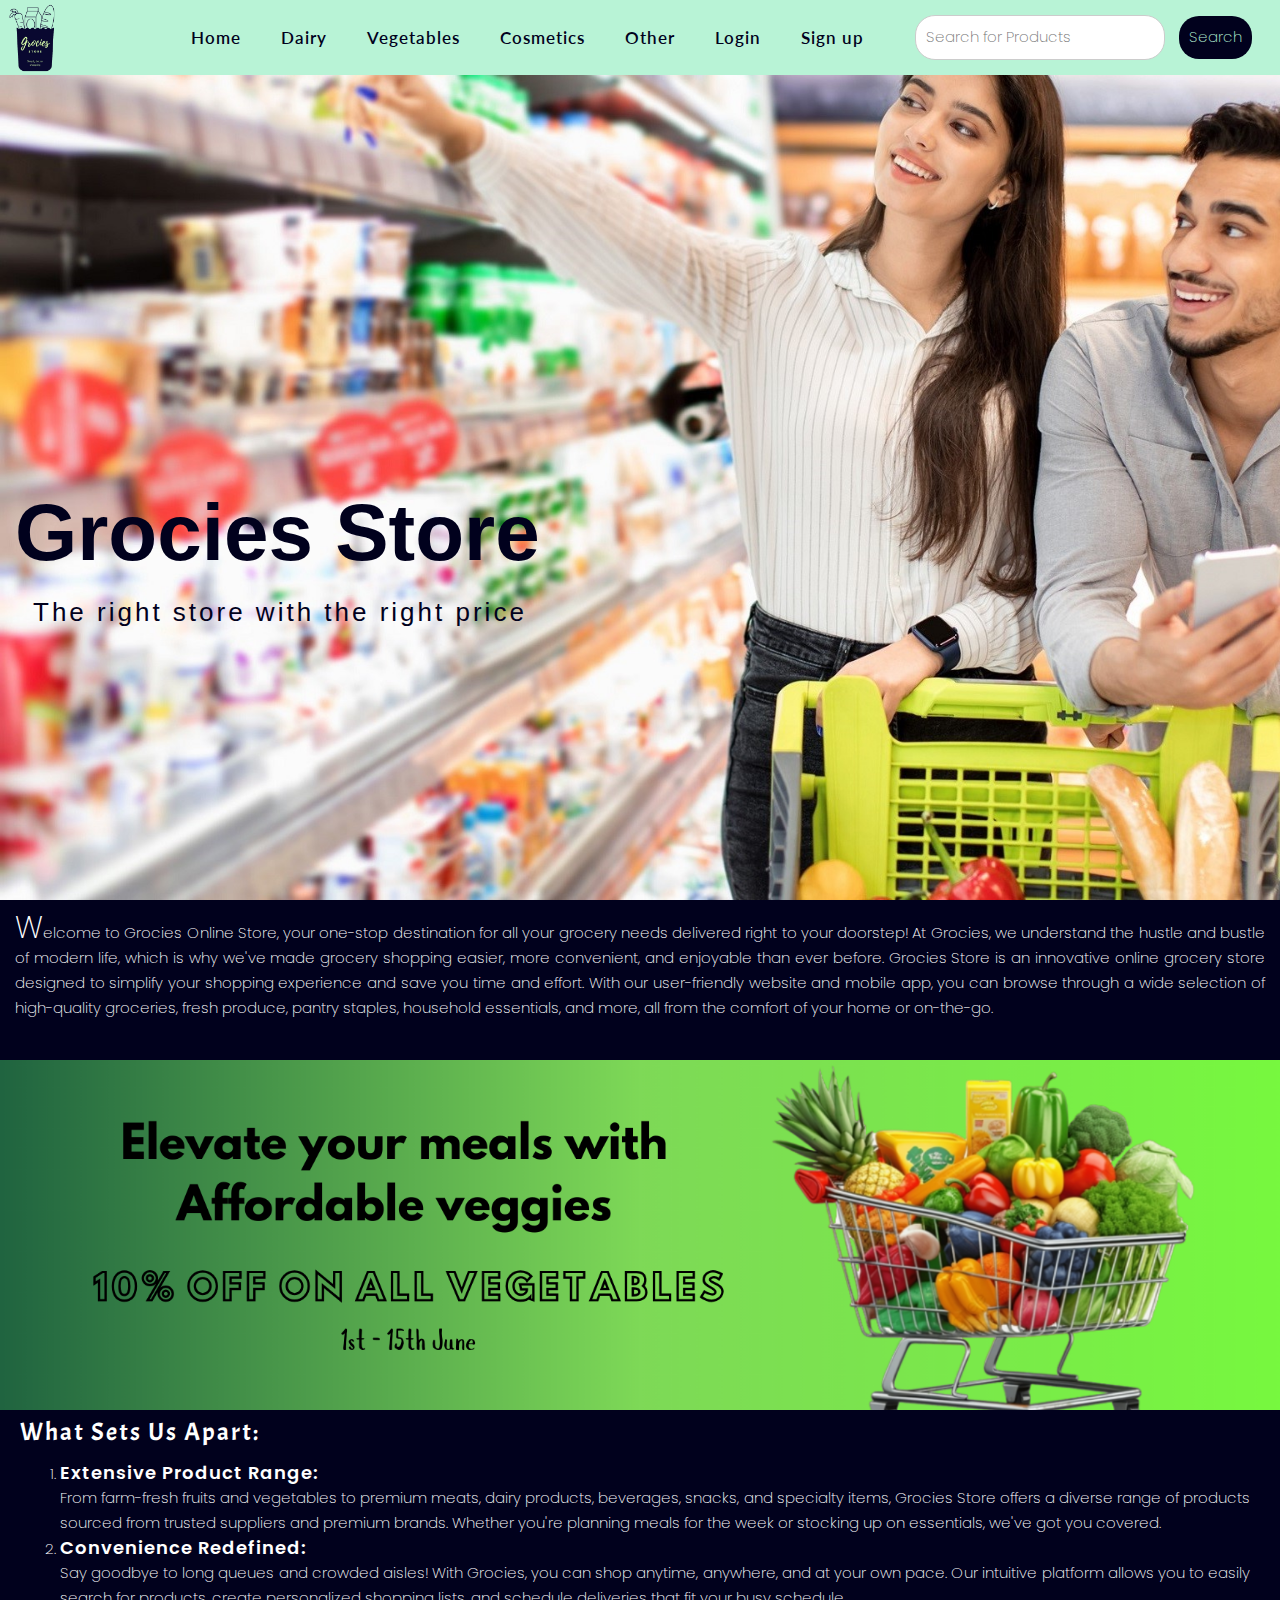
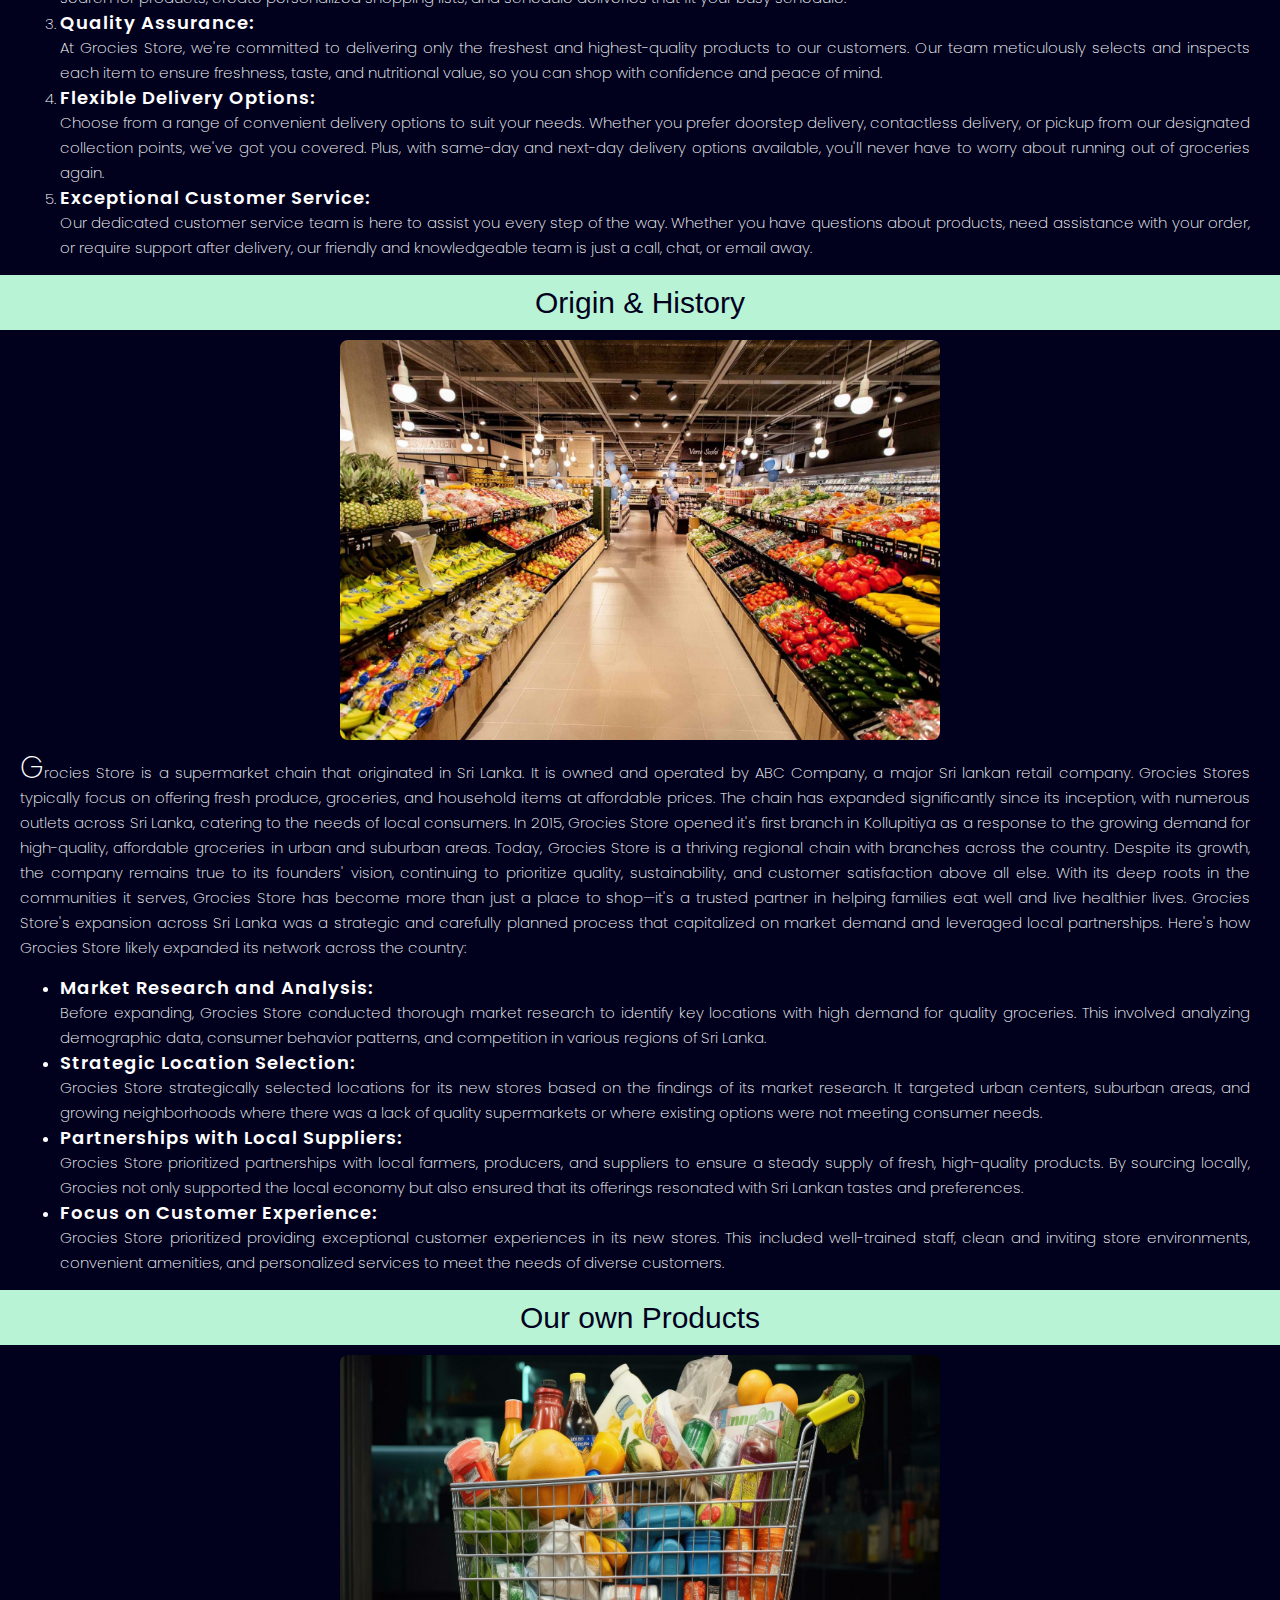
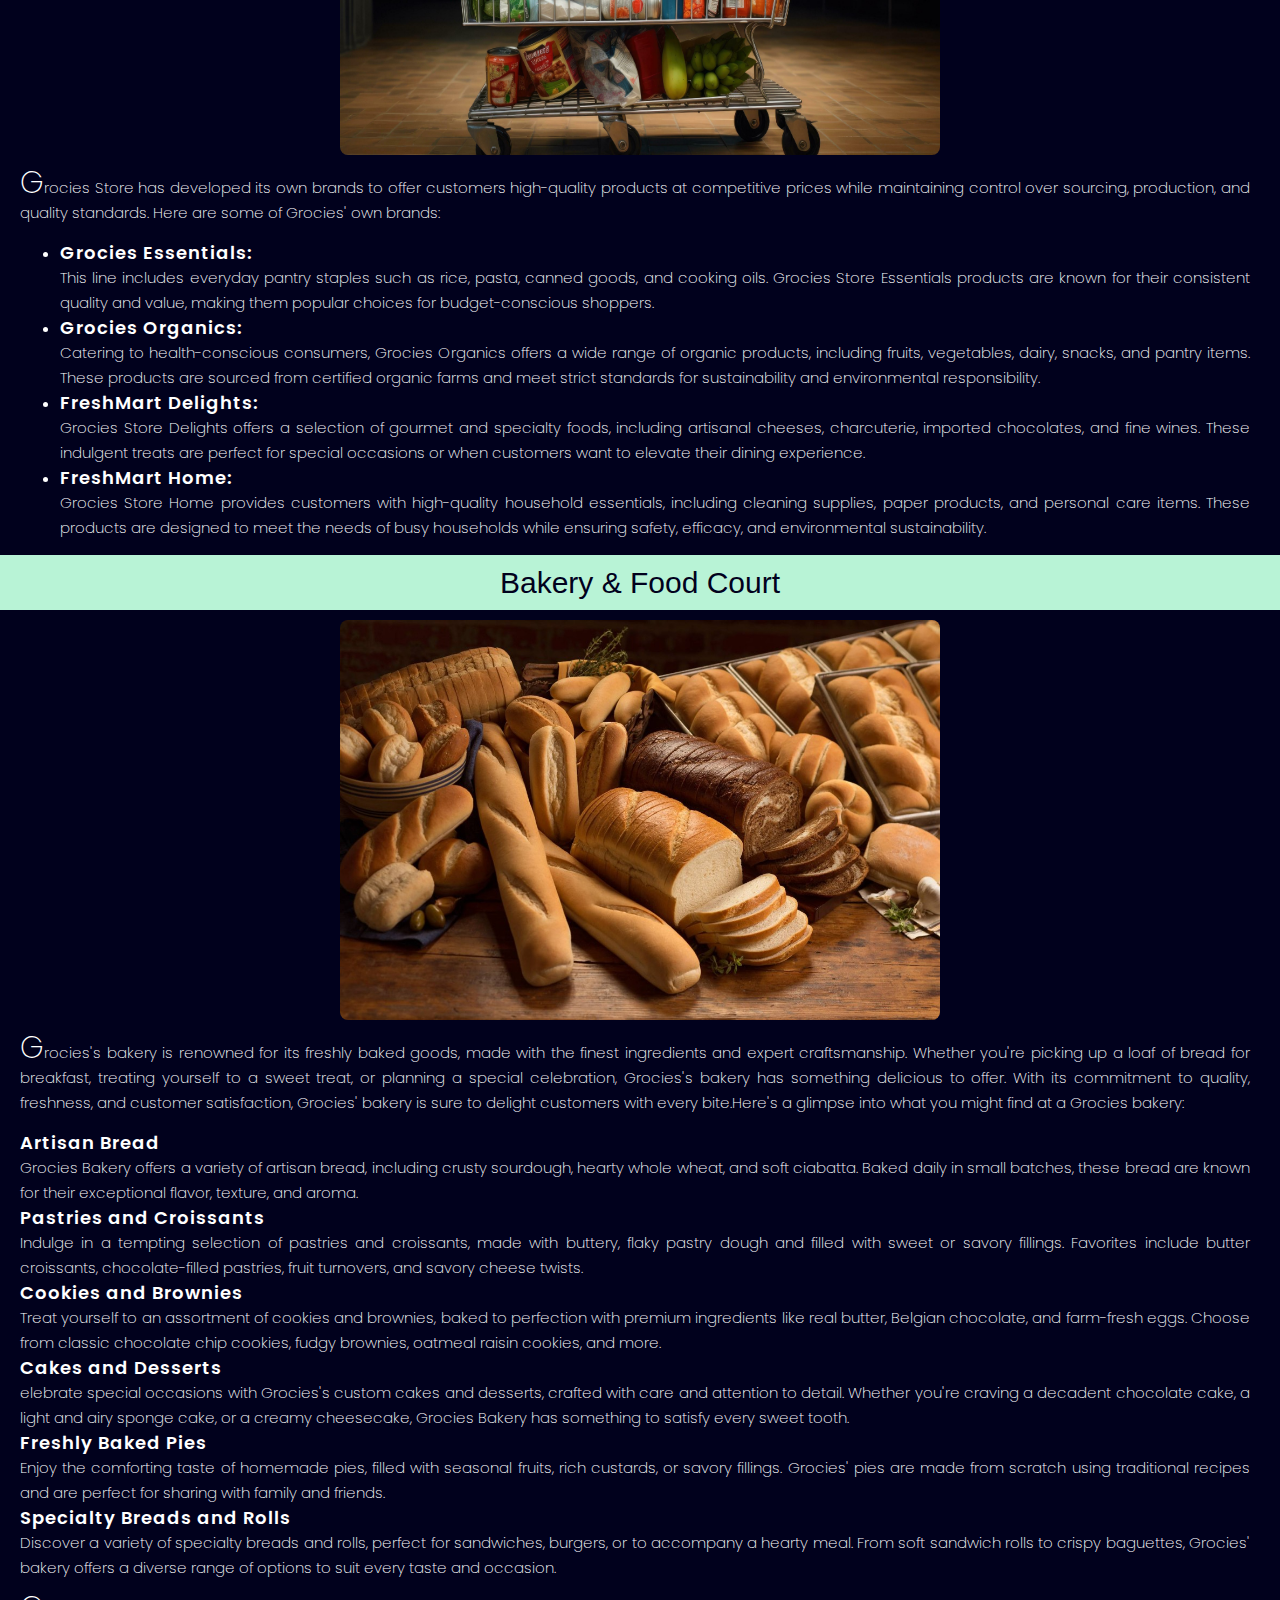
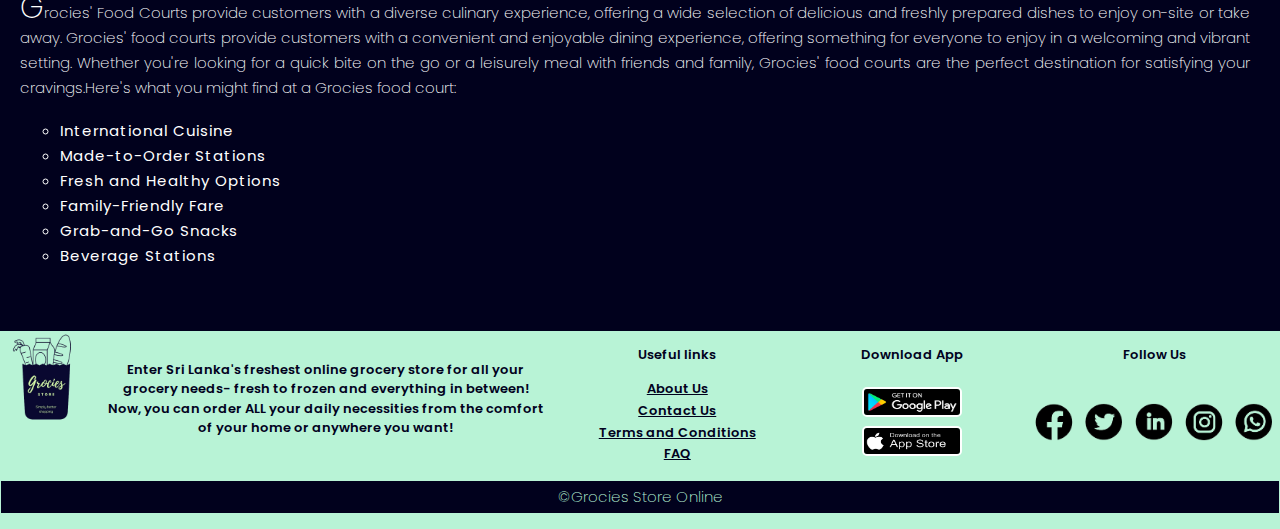
<file: index.html>
<!DOCTYPE html>
<html lang="en">
<head>
    <meta charset="UTF-8">
    <meta name="viewport" content="width=device-width, initial-scale=1.0">
    <title>Homepage</title>
    <meta content="text/html; charset=iso-8859-2" http-equiv="Content-Type">
<link rel="stylesheet" href="https://www.w3schools.com/w3css/4/w3.css">
    <link rel="icon" href="favicon package/favicon.ico">
    <link rel="stylesheet" href="css/homepage.css">
    <link rel="stylesheet" href="https://cdnjs.cloudflare.com/ajax/libs/font-awesome/5.15.2/css/all.min.css"/>
    <link rel="manifest" href="manifest.json">
    
</head>
<body>
        <header>
            <nav>
                <div>
                    <img src="./images/logo.png" alt="Company Logo">
                  </div>
              <input type="checkbox" id="click">
              <label for="click" class="menu-btn">
                <i class="fas fa-bars"></i>
              </label>
              <ul>
                <li><a href="homepage.html">Home</a></li>
                <li><a href="Dairy Product.html">Dairy</a></li>
                <li><a href="Vegetables.html">Vegetables</a></li>
                <li><a href="cosmetics.html">Cosmetics</a></li>
                <li><a href="order page.html">Other</a></li>
                <li><a href="#">Login</a></li>
                <li><a href="#">Sign up</a></li>
              </ul>
              <div class="searchbar">
                <input type="text" placeholder="Search for Products"/>
                <button type="button" >Search</button>
              </div>
          </nav>
            <br><br><br><br><br><br><br><br><br><br><br><br><br><br><br><br><br><br><br><br><br>
        <div class="title">Grocies Store</div>
        <div class="slogan">The right store with the right price</div>
        </header>
    
<div class="content">
    <main>
        <p>Welcome to Grocies Online Store, your one-stop destination for all your grocery needs delivered right to your doorstep! At Grocies, we understand the hustle and bustle of modern life, which is why we've made grocery shopping easier, more convenient, and enjoyable than ever before. Grocies Store is an innovative online grocery store designed to simplify your shopping experience and save you time and effort. With our user-friendly website and mobile app, you can browse through a wide selection of high-quality groceries, fresh produce, pantry staples, household essentials, and more, all from the comfort of your home or on-the-go.</p><br>
        <div class="slideshow">
            <img class="mySlides" src="images/1.png" alt="">
            <img class="mySlides" src="images/3.png" alt="">
            <img class="mySlides" src="images/5.png" alt="">
            <img class="mySlides" src="images/2.png" alt="">
            <img class="mySlides" src="images/4.png" alt="">
            
            <script>
                var myIndex = 0;
                carousel();
                
                function carousel() {
                  var i;
                  var x = document.getElementsByClassName("mySlides");
                  for (i = 0; i < x.length; i++) {
                    x[i].style.display = "none";  
                  }
                  myIndex++;
                  if (myIndex > x.length) {myIndex = 1}    
                  x[myIndex-1].style.display = "block";  
                  setTimeout(carousel, 2000); // Change image every 2 seconds
                }
                </script>
        </div>

        <h4>What Sets Us Apart:</h4>
        <ol>
            <li><div>Extensive Product Range:</div> From farm-fresh fruits and vegetables to premium meats, dairy products, beverages, snacks, and specialty items, Grocies Store offers a diverse range of products sourced from trusted suppliers and premium brands. Whether you're planning meals for the week or stocking up on essentials, we've got you covered.</li>
            <li><div> Convenience Redefined:</div> Say goodbye to long queues and crowded aisles! With Grocies, you can shop anytime, anywhere, and at your own pace. Our intuitive platform allows you to easily search for products, create personalized shopping lists, and schedule deliveries that fit your busy schedule.</li>
            <li><div> Quality Assurance:</div> At Grocies Store, we're committed to delivering only the freshest and highest-quality products to our customers. Our team meticulously selects and inspects each item to ensure freshness, taste, and nutritional value, so you can shop with confidence and peace of mind.</li>
            <li><div> Flexible Delivery Options:</div> Choose from a range of convenient delivery options to suit your needs. Whether you prefer doorstep delivery, contactless delivery, or pickup from our designated collection points, we've got you covered. Plus, with same-day and next-day delivery options available, you'll never have to worry about running out of groceries again.</li>
            <li><div> Exceptional Customer Service:</div> Our dedicated customer service team is here to assist you every step of the way. Whether you have questions about products, need assistance with your order, or require support after delivery, our friendly and knowledgeable team is just a call, chat, or email away.</li>
        </ol>
    </main>
    <article class="art">
        <section id="sec1">
            <h1 class="h1">Origin & History</h1>
            <img src="images/section 1 image.jpg" alt="history">
            <p>Grocies Store is a supermarket chain that originated in Sri Lanka. It is owned and operated by ABC Company, a major Sri lankan retail company. Grocies Stores typically focus on offering fresh produce, groceries, and household items at affordable prices. The chain has expanded significantly since its inception, with numerous outlets across Sri Lanka, catering to the needs of local consumers. In 2015, Grocies Store opened it's first branch in Kollupitiya as a response to the growing demand for high-quality, affordable groceries in urban and suburban areas. Today, Grocies Store is a thriving regional chain with branches across the country. Despite its growth, the company remains true to its founders' vision, continuing to prioritize quality, sustainability, and customer satisfaction above all else. With its deep roots in the communities it serves, Grocies Store has become more than just a place to shop—it's a trusted partner in helping families eat well and live healthier lives. Grocies Store's expansion across Sri Lanka was a strategic and carefully planned process that capitalized on market demand and leveraged local partnerships. Here's how Grocies Store likely expanded its network across the country:</p>
            <ul>
                <li><div>Market Research and Analysis:</div>  Before expanding, Grocies Store conducted thorough market research to identify key locations with high demand for quality groceries. This involved analyzing demographic data, consumer behavior patterns, and competition in various regions of Sri Lanka.</li>
                <li><div>Strategic Location Selection:</div>  Grocies Store strategically selected locations for its new stores based on the findings of its market research. It targeted urban centers, suburban areas, and growing neighborhoods where there was a lack of quality supermarkets or where existing options were not meeting consumer needs.</li>
                <li><div>Partnerships with Local Suppliers:</div>  Grocies Store prioritized partnerships with local farmers, producers, and suppliers to ensure a steady supply of fresh, high-quality products. By sourcing locally, Grocies not only supported the local economy but also ensured that its offerings resonated with Sri Lankan tastes and preferences.</li>
                <li><div>Focus on Customer Experience:</div>  Grocies Store prioritized providing exceptional customer experiences in its new stores. This included well-trained staff, clean and inviting store environments, convenient amenities, and personalized services to meet the needs of diverse customers.</li>
            </ul>
        </section>
        <section id="sec2">
            <!---->
            <h1 class="h1">Our own Products</h1>
            <img src="images/section 2 image.jpeg" alt="products">
            <p>Grocies Store has developed its own brands to offer customers high-quality products at competitive prices while maintaining control over sourcing, production, and quality standards. Here are some of Grocies' own brands:</p>
            <ul>
                <li><div>Grocies Essentials:</div>This line includes everyday pantry staples such as rice, pasta, canned goods, and cooking oils. Grocies Store Essentials products are known for their consistent quality and value, making them popular choices for budget-conscious shoppers.</li>
                <li><div>Grocies Organics:</div>Catering to health-conscious consumers, Grocies Organics offers a wide range of organic products, including fruits, vegetables, dairy, snacks, and pantry items. These products are sourced from certified organic farms and meet strict standards for sustainability and environmental responsibility.</li>
                <li><div>FreshMart Delights:</div> Grocies Store Delights offers a selection of gourmet and specialty foods, including artisanal cheeses, charcuterie, imported chocolates, and fine wines. These indulgent treats are perfect for special occasions or when customers want to elevate their dining experience.</li>
                <li><div>FreshMart Home: </div> Grocies Store Home provides customers with high-quality household essentials, including cleaning supplies, paper products, and personal care items. These products are designed to meet the needs of busy households while ensuring safety, efficacy, and environmental sustainability.</li>
            </ul>
        </section>
        <section id="sec3">
            <!--Banking, image, 2 paragraph-->
            <h1 class="h1">Bakery & Food Court</h1>
            <img src="images/section 3 image.jpeg" alt="bakery">
            <p>Grocies's bakery is renowned for its freshly baked goods, made with the finest ingredients and expert craftsmanship. Whether you're picking up a loaf of bread for breakfast, treating yourself to a sweet treat, or planning a special celebration, Grocies's bakery has something delicious to offer. With its commitment to quality, freshness, and customer satisfaction, Grocies' bakery is sure to delight customers with every bite.Here's a glimpse into what you might find at a Grocies bakery:</p>
            <dl>
                <dt>Artisan Bread</dt>
                <dd>Grocies Bakery offers a variety of artisan bread, including crusty sourdough, hearty whole wheat, and soft ciabatta. Baked daily in small batches, these bread are known for their exceptional flavor, texture, and aroma.</dd>
                <dt>Pastries and Croissants</dt>
                <dd>Indulge in a tempting selection of pastries and croissants, made with buttery, flaky pastry dough and filled with sweet or savory fillings. Favorites include butter croissants, chocolate-filled pastries, fruit turnovers, and savory cheese twists.</dd>
                <dt>Cookies and Brownies</dt>
                <dd>Treat yourself to an assortment of cookies and brownies, baked to perfection with premium ingredients like real butter, Belgian chocolate, and farm-fresh eggs. Choose from classic chocolate chip cookies, fudgy brownies, oatmeal raisin cookies, and more.</dd>
                <dt>Cakes and Desserts</dt>
                <dd>elebrate special occasions with Grocies's custom cakes and desserts, crafted with care and attention to detail. Whether you're craving a decadent chocolate cake, a light and airy sponge cake, or a creamy cheesecake, Grocies Bakery has something to satisfy every sweet tooth.</dd>
                <dt>Freshly Baked Pies</dt>
                <dd>Enjoy the comforting taste of homemade pies, filled with seasonal fruits, rich custards, or savory fillings. Grocies' pies are made from scratch using traditional recipes and are perfect for sharing with family and friends.</dd>
                <dt>Specialty Breads and Rolls</dt>
                <dd>Discover a variety of specialty breads and rolls, perfect for sandwiches, burgers, or to accompany a hearty meal. From soft sandwich rolls to crispy baguettes, Grocies' bakery offers a diverse range of options to suit every taste and occasion.</dd>
            </dl>
            <p>Grocies' Food Courts provide customers with a diverse culinary experience, offering a wide selection of delicious and freshly prepared dishes to enjoy on-site or take away. Grocies' food courts provide customers with a convenient and enjoyable dining experience, offering something for everyone to enjoy in a welcoming and vibrant setting. Whether you're looking for a quick bite on the go or a leisurely meal with friends and family, Grocies' food courts are the perfect destination for satisfying your cravings.Here's what you might find at a Grocies food court:</p>
            <ul>
                <li>International Cuisine</li>
                <li>Made-to-Order Stations</li>
                <li>Fresh and Healthy Options</li>
                <li>Family-Friendly Fare</li>
                <li>Grab-and-Go Snacks</li>
                <li>Beverage Stations</li>
            </ul>
        </section>
    </article>
</div>
</body>
<br><br>
<footer>
    <div class="gridfooter">
        <div class="b1"><img src="images/logo.png" alt="logo" width="90px" height="90px"></div>
        <div class="b2"><p>Enter Sri Lanka's freshest online grocery store for all your grocery needs- fresh to frozen and everything in between! Now, you can order ALL your daily necessities from the comfort of your home or anywhere you want!</p></div>
        <div class="b3"><p>Useful links</p>
            <a href="AboutUs.html">About Us</a>
            <a href="#">Contact Us</a>
            <a href="#">Terms and Conditions</a>
            <a href="#">FAQ</a>
        </div>
        <div class="b4"><p>Download App</p>
            <a href="https://play.google.com/store/apps?hl=en&gl=US&pli=1"><img src="images/googleplay.png" alt=""></a>
            <a href="https://www.apple.com/app-store/"><img src="images/appstore.jpg" alt=""></a>

        </div>
        <div class="b5">
        <div class="b50"><p>Follow Us</p></div>
        <div class="b51"><a href=""><img src="images/fb.png" alt=""></a></div>
        <div class="b52"><a href=""><img src="images/twitter.png" alt=""></a></div>
        <div class="b53"><a href=""><img src="images/linkedin.png" alt=""></a></div>
        <div class="b54"><a href=""><img src="images/instagram.png" alt=""></a></div>
        <div class="b55"><a href=""><img src="images/whatsapp.png" alt=""></a></div>

    </div>

    </div>
    <p class="copy">&copy;Grocies Store Online</p>
    <!--page content  - Generated from ChatGPT
        slideshow images - Designed using Canva
        main image - https://m.facebook.com/61554325585584/
        section 1 image - https://crosspoint.nl/branches/supermarkets-and-hypermarkets/
        section 2 image - https://www.vecteezy.com/photo/29629211-shopping-cart-full-of-food-and-drinks-and-supermarket-shelves-behind-grocery-shopping-concept
        section 3 image - https://www.linkedin.com/pulse/comprehensive-guide-best-indian-bakery-foods-
        -->
</footer>
</html>
</file>
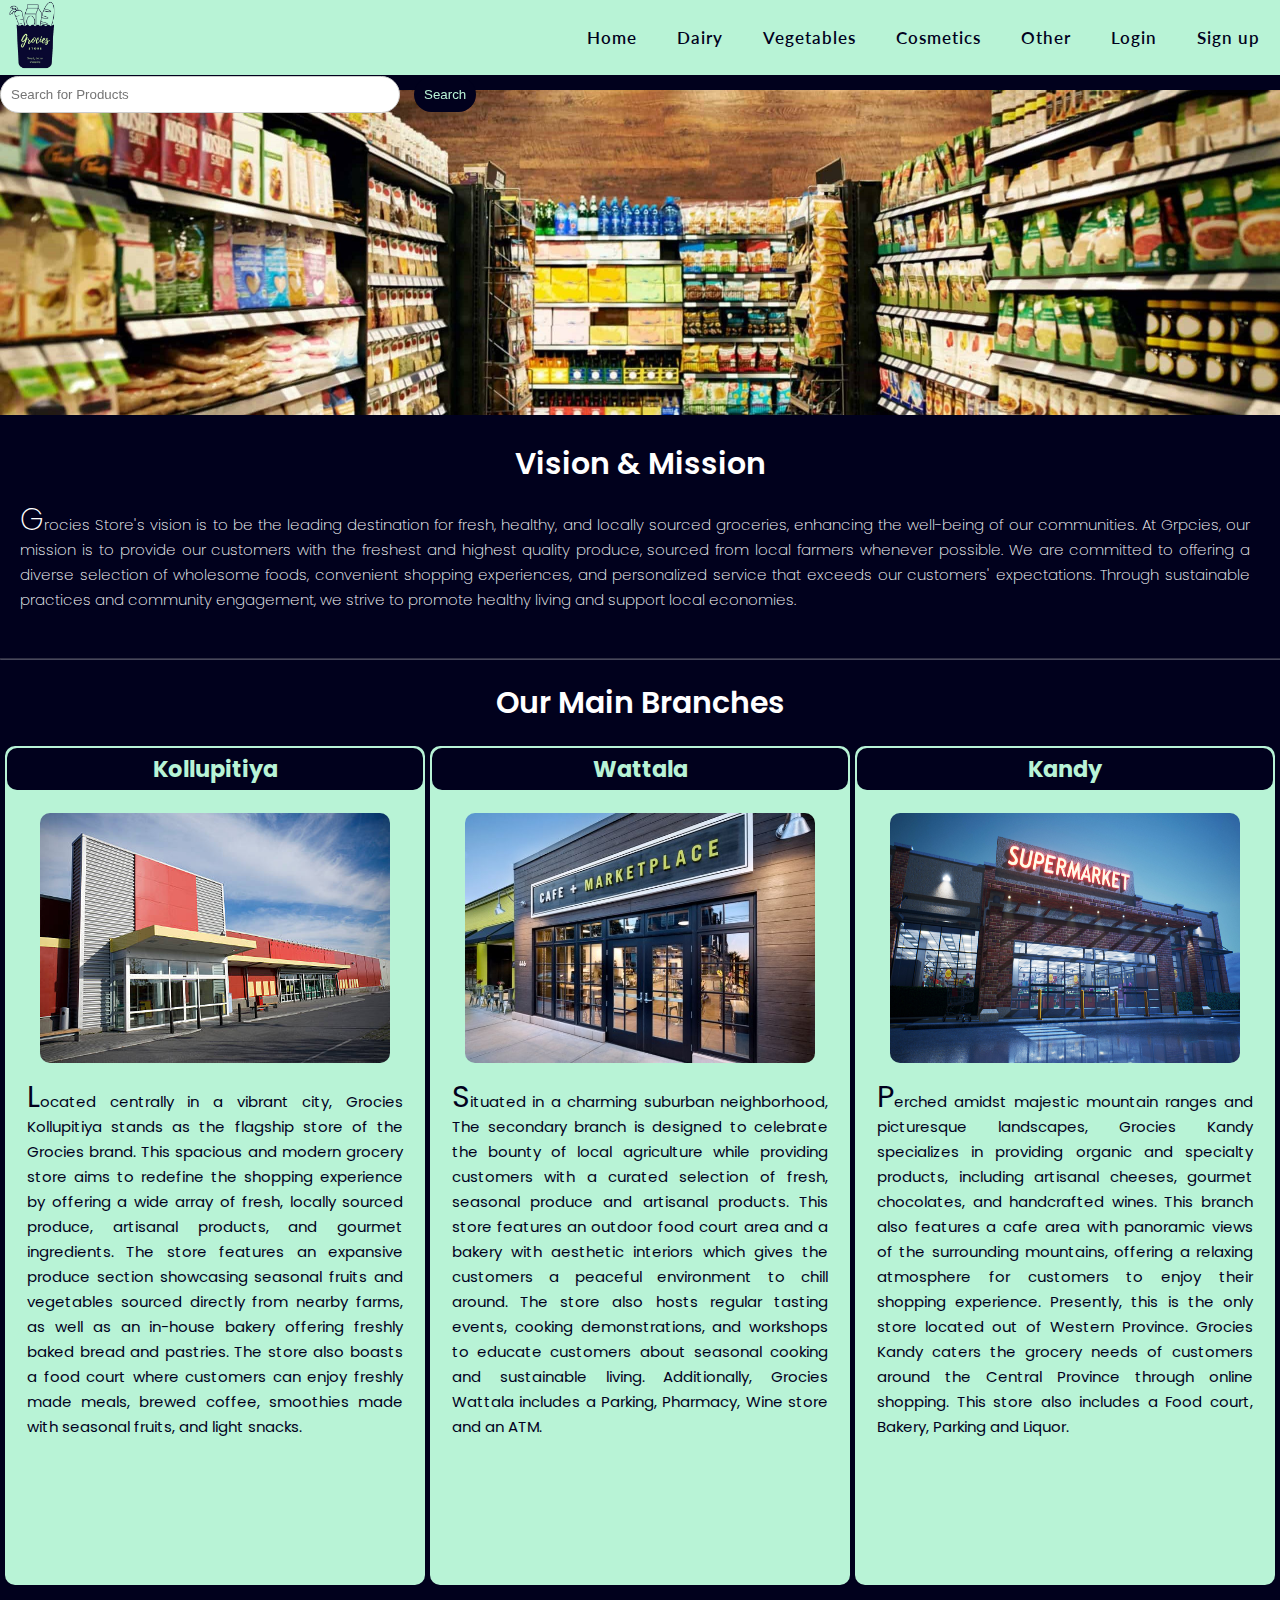
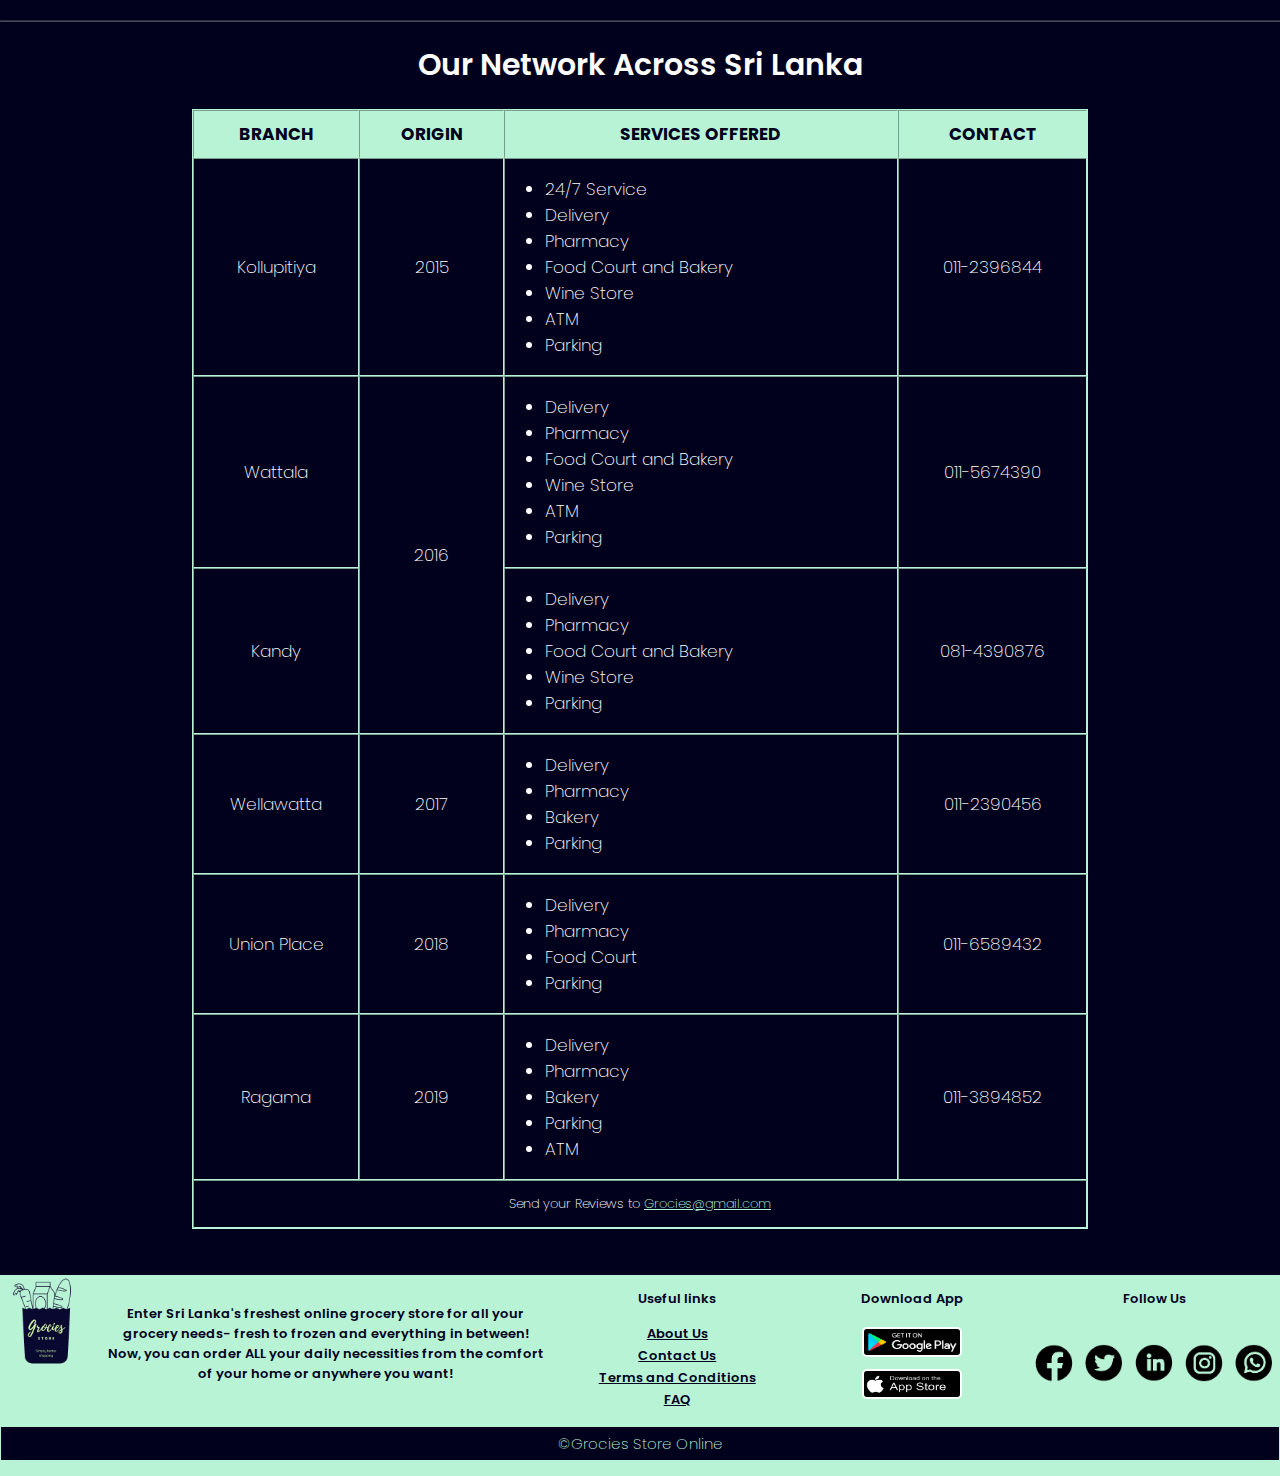
<file: About Us.html>
<!DOCTYPE html>
<html lang="en">
<head>
    <meta charset="UTF-8">
    <meta name="viewport" content="width=device-width, initial-scale=1.0">
    <title>About Us</title>
    <link rel="icon" href="favicon package/favicon.ico">
    <link rel="stylesheet" href="css/About Us.css">
    <link rel="stylesheet" href="https://cdnjs.cloudflare.com/ajax/libs/font-awesome/5.15.2/css/all.min.css"/>

</head>
<body>
        <header>
         
        <header>
            <nav>
                <div>
                    <img src="./images/logo.png" alt="Company Logo">
                  </div>
              <input type="checkbox" id="click">
              <label for="click" class="menu-btn">
                <i class="fas fa-bars"></i>
              </label>
              <ul>
                <li><a href="index.html">Home</a></li>
                <li><a href="Dairy Product.html">Dairy</a></li>
                <li><a href="Vegetables.html">Vegetables</a></li>
                <li><a href="cosmetics.html">Cosmetics</a></li>
                <li><a href="#">Other</a></li>
                <li><a href="#">Login</a></li>
                <li><a href="#">Sign up</a></li>
              </ul>
              <div class="searchbar">
                <input type="text" placeholder="Search for Products">
                <button type="button" >Search</button>
              </div>
          </nav>
        </header>
        
        <main>
            <section id="img"> <img src="images/vision and mission.jpg" alt=""></section>
            <section id="sec1">
                <h1>Vision & Mission</h1>
                <p>Grocies Store's vision is to be the leading destination for fresh, healthy, and locally sourced groceries, enhancing the well-being of our communities. At Grpcies, our mission is to provide our customers with the freshest and highest quality produce, sourced from local farmers whenever possible. We are committed to offering a diverse selection of wholesome foods, convenient shopping experiences, and personalized service that exceeds our customers' expectations. Through sustainable practices and community engagement, we strive to promote healthy living and support local economies.</p><br>
            </section>
            <hr>
            <section id="sec2">
                <h1>Our Main Branches</h1>
                <div class="container">
                    <div class="box1">
                        <h2>Kollupitiya</h2><br>
                        <img src="images/branch 1.jpg" alt="" >
                        <p>Located centrally in a vibrant city, Grocies Kollupitiya stands as the flagship store of the Grocies brand. This spacious and modern grocery store aims to redefine the shopping experience by offering a wide array of fresh, locally sourced produce, artisanal products, and gourmet ingredients. The store features an expansive produce section showcasing seasonal fruits and vegetables sourced directly from nearby farms, as well as an in-house bakery offering freshly baked bread and pastries. The store also boasts a food court where customers can enjoy freshly made meals, brewed coffee, smoothies made with seasonal fruits, and light snacks.</p>
                        <iframe src="https://www.google.com/maps/embed?pb=!1m18!1m12!1m3!1d7921.58399223837!2d79.85075575!3d6.915454650000001!2m3!1f0!2f0!3f0!3m2!1i1024!2i768!4f13.1!3m3!1m2!1s0x3ae2594226a0ffbb%3A0xa413c5b33bf575f6!2sKollupitiya%2C%20Colombo!5e0!3m2!1sen!2slk!4v1713510695160!5m2!1sen!2slk" width="600" height="450" style="border:0;" allowfullscreen="" loading="lazy" referrerpolicy="no-referrer-when-downgrade"></iframe>
                    </div>
                    <div class="box2">
                        <h2>Wattala</h2><br>
                        <img src="images/branch 2.jpg" alt="">
                        <p>Situated in a charming suburban neighborhood, The secondary branch is designed to celebrate the bounty of local agriculture while providing customers with a curated selection of fresh, seasonal produce and artisanal products. This store features an outdoor food court area and a bakery with aesthetic interiors which gives the customers a peaceful environment to chill around. The store also hosts regular tasting events, cooking demonstrations, and workshops to educate customers about seasonal cooking and sustainable living. Additionally, Grocies Wattala includes a Parking, Pharmacy, Wine store and an ATM.
                        </p><br>
                        <iframe src="https://www.google.com/maps/embed?pb=!1m18!1m12!1m3!1d63363.37747099872!2d79.85261944211926!3d6.984396358743008!2m3!1f0!2f0!3f0!3m2!1i1024!2i768!4f13.1!3m3!1m2!1s0x3ae2586d929b99a3%3A0x840530ed2bc57e0c!2sWattala!5e0!3m2!1sen!2slk!4v1713510734382!5m2!1sen!2slk" width="600" height="450" style="border:0;" allowfullscreen="" loading="lazy" referrerpolicy="no-referrer-when-downgrade"></iframe>
                    </div>
                    <div class="box3">
                        <h2>Kandy</h2><br>
                        <img src="images/branch 3.png" alt="">
                        <p>Perched amidst majestic mountain ranges and picturesque landscapes, Grocies Kandy specializes in providing organic and specialty products, including artisanal cheeses, gourmet chocolates, and handcrafted wines. This branch also features a cafe area with panoramic views of the surrounding mountains, offering a relaxing atmosphere for customers to enjoy their shopping experience. Presently, this is the only store located out of Western Province. Grocies Kandy caters the grocery needs of customers around the Central Province through online shopping. This store also includes a Food court, Bakery, Parking and Liquor.</p><br>
                        <iframe src="https://www.google.com/maps/embed?pb=!1m18!1m12!1m3!1d63320.41806363115!2d80.5845813427284!3d7.294628573251728!2m3!1f0!2f0!3f0!3m2!1i1024!2i768!4f13.1!3m3!1m2!1s0x3ae366266498acd3%3A0x411a3818a1e03c35!2sKandy!5e0!3m2!1sen!2slk!4v1713510761922!5m2!1sen!2slk" width="600" height="450" style="border:0;" allowfullscreen="" loading="lazy" referrerpolicy="no-referrer-when-downgrade"></iframe>
                    </div>
                </div>
               <br> <hr>
            </section>
            <section id="sec3"></section>
            <h1>Our Network Across Sri Lanka</h1>
            <table border="1px" cellspacing="0" cellpadding="0" align="Center">
                <thead>
                    <tr>
                        <th>Branch</th>
                        <th>Origin</th>
                        <th>Services Offered</th>
                        <th class="contact">Contact</th>
                    </tr>
                </thead>
                <tbody>
                    <tr>
                        <td class="branch">Kollupitiya</td>
                        <td>2015</td>
                        <td><ul>
                            <li>24/7 Service</li>
                            <li>Delivery</li>
                            <li>Pharmacy</li>
                            <li>Food Court and Bakery</li>
                            <li>Wine Store</li>
                            <li>ATM</li>
                            <li>Parking</li>
                        </ul></td>
                        <td>011-2396844</td>
                        
                    </tr>
                    <tr>
                        <td class="branch">Wattala</td>
                        <td rowspan="2">2016</td>
                        <td><ul>
                            <li>Delivery</li>
                            <li>Pharmacy</li>
                            <li>Food Court and Bakery</li>
                            <li>Wine Store</li>
                            <li>ATM</li>
                            <li>Parking</li>
                        </ul></td>
                        <td>011-5674390</td>
                    </tr>
                    <tr>
                        <td class="branch">Kandy</td>
                        <td><ul>
                            <li>Delivery</li>
                            <li>Pharmacy</li>
                            <li>Food Court and Bakery</li>
                            <li>Wine Store</li>
                            <li>Parking</li>
                        </ul></td>
                        <td>081-4390876</td>
                    </tr>
                    <tr>
                        <td class="branch">Wellawatta</td>
                        <td>2017</td>
                        <td><ul>
                            <li>Delivery</li>
                            <li>Pharmacy</li>
                            <li>Bakery</li>
                            <li>Parking</li>
                        </ul></td>
                        <td>011-2390456</td>
                    </tr>
                    <tr>
                        <td class="branch">Union Place</td>
                        <td>2018</td>
                        <td><ul>
                            <li>Delivery</li>
                            <li>Pharmacy</li>
                            <li>Food Court</li>
                            <li>Parking</li>
                        </ul></td>
                        <td>011-6589432</td>
                    </tr>
                    <tr>
                        <td class="branch">Ragama</td>
                        <td>2019</td>
                        <td><ul>
                            <li>Delivery</li>
                            <li>Pharmacy</li>
                            <li>Bakery</li>
                            <li>Parking</li>
                            <li>ATM</li>
                        </ul></td>
                        <td>011-3894852</td>
                    </tr>
                </tbody>
                <tfoot>
                    <tr>
                        <td colspan="4">Send your Reviews to <a href="#">Grocies@gmail.com</a></td>
                    </tr>
                </tfoot>
            </table>
        </main>

<br><br>
<footer>
    <div class="gridfooter">
        <div class="b1"><img src="images/logo.png" alt="logo" width="90px" height="90px"></div>
        <div class="b2"><p>Enter Sri Lanka's freshest online grocery store for all your grocery needs- fresh to frozen and everything in between! Now, you can order ALL your daily necessities from the comfort of your home or anywhere you want!</p></div>
        <div class="b3"><p>Useful links</p>
            <a href="About Us.html">About Us</a>
            <a href="#">Contact Us</a>
            <a href="#">Terms and Conditions</a>
            <a href="#">FAQ</a>
        </div>
        <div class="b4"><p>Download App</p>
            <a href="https://play.google.com/store/apps?hl=en&gl=US&pli=1"><img src="images/google play.png" alt=""></a>
            <a href="https://www.apple.com/app-store/"><img src="images/app store.jpg" alt=""></a>

        </div>
        <div class="b5">
        <div class="b50"><p>Follow Us</p></div>
        <div class="b51"><a href=""><img src="images/fb.png" alt=""></a></div>
        <div class="b52"><a href=""><img src="images/twitter.png" alt=""></a></div>
        <div class="b53"><a href=""><img src="images/linkedin.png" alt=""></a></div>
        <div class="b54"><a href=""><img src="images/instagram.png" alt=""></a></div>
        <div class="b55"><a href=""><img src="images/whatsapp.png" alt=""></a></div>

    </div>

    </div>
    <p class="copy">&copy;Grocies Store Online</p>
</footer>
<!--    banner image (main image) - https://www.linkedin.com/pulse/do-you-know-smart-supermarket-xinyerfid
        branch 1 image - https://www.istockphoto.com/photos/supermarket-exterior
        branch 2 image - https://www.bhdp.com/expertise/retail
        branch 3 image - https://devfreedom.club/supermarket/
    -->
</body>
</html>
</file>
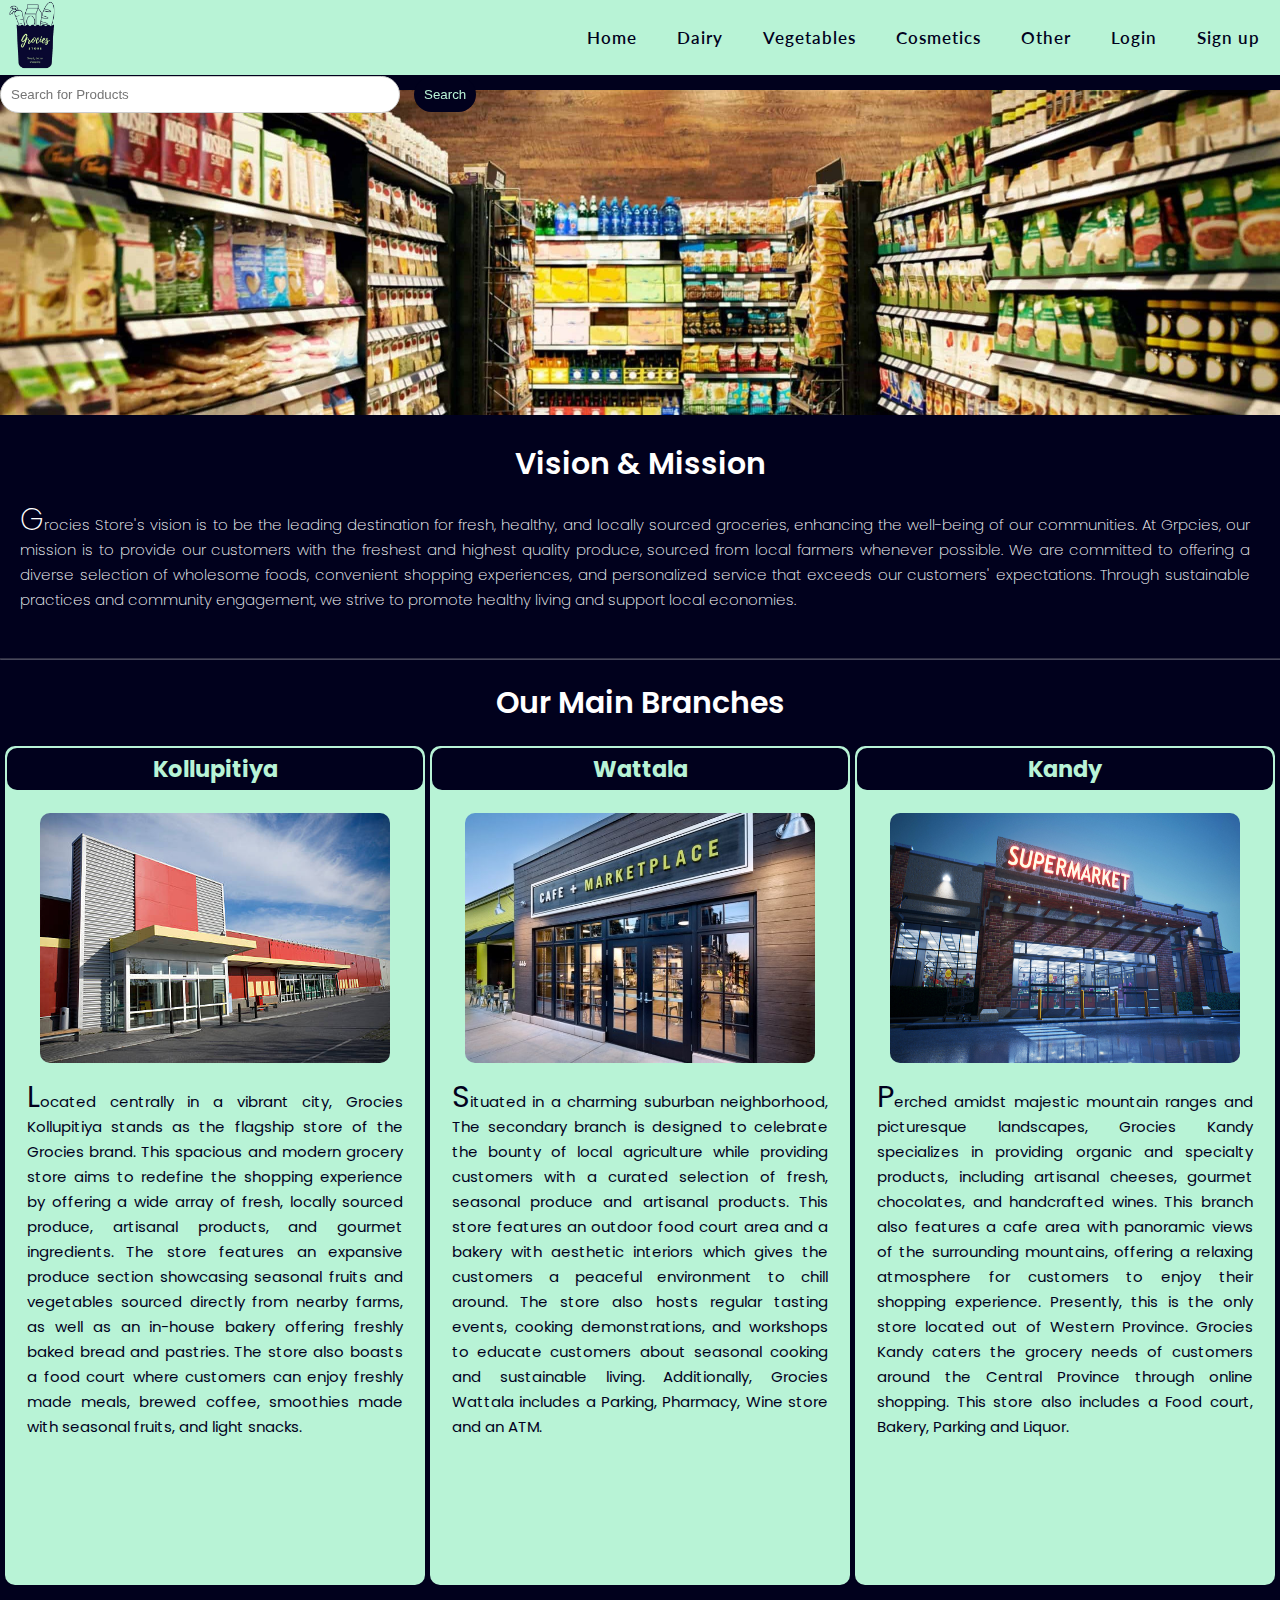
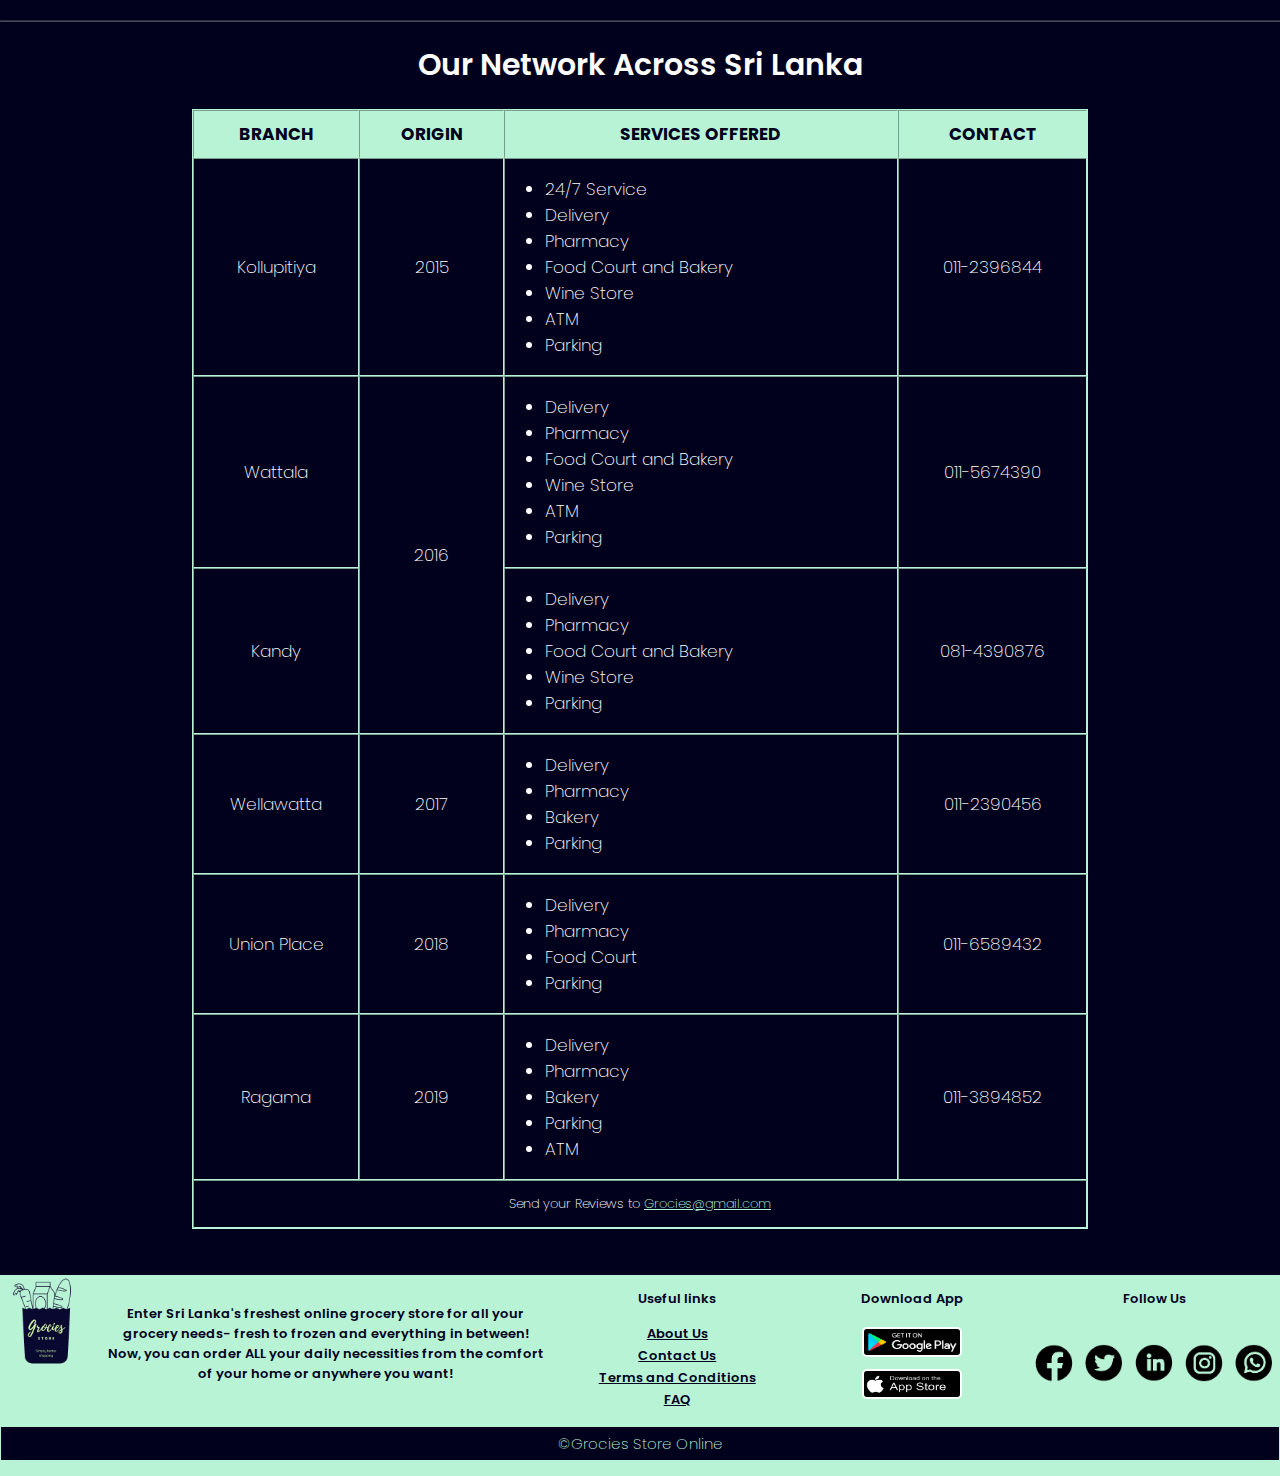
<file: AboutUs.html>
<!DOCTYPE html>
<html lang="en">
<head>
    <meta charset="UTF-8">
    <meta name="viewport" content="width=device-width, initial-scale=1.0">
    <title>About Us</title>
    <link rel="icon" href="favicon package/favicon.ico">
    <link rel="stylesheet" href="css/About Us.css">
    <link rel="stylesheet" href="https://cdnjs.cloudflare.com/ajax/libs/font-awesome/5.15.2/css/all.min.css"/>

</head>
<body>
        <header>
         
        <header>
            <nav>
                <div>
                    <img src="./images/logo.png" alt="Company Logo">
                  </div>
              <input type="checkbox" id="click">
              <label for="click" class="menu-btn">
                <i class="fas fa-bars"></i>
              </label>
              <ul>
                <li><a href="homepage.html">Home</a></li>
                <li><a href="Dairy Product.html">Dairy</a></li>
                <li><a href="Vegetables.html">Vegetables</a></li>
                <li><a href="cosmetics.html">Cosmetics</a></li>
                <li><a href="order page.html">Other</a></li>
                <li><a href="#">Login</a></li>
                <li><a href="#">Sign up</a></li>
              </ul>
              <div class="searchbar">
                <input type="text" placeholder="Search for Products">
                <button type="button" >Search</button>
              </div>
          </nav>
        </header>
        
        <main>
            <img src="images/vision and mission.jpg" alt="">
            <section id="sec1">
                <h1>Vision & Mission</h1>
                <p>Grocies Store's vision is to be the leading destination for fresh, healthy, and locally sourced groceries, enhancing the well-being of our communities. At Grpcies, our mission is to provide our customers with the freshest and highest quality produce, sourced from local farmers whenever possible. We are committed to offering a diverse selection of wholesome foods, convenient shopping experiences, and personalized service that exceeds our customers' expectations. Through sustainable practices and community engagement, we strive to promote healthy living and support local economies.</p><br>
            </section>
            <hr>
            <section id="sec2">
                <h1>Our Main Branches</h1>
                <div class="container">
                    <div class="box1">
                        <h2>Kollupitiya</h2><br>
                        <img src="images/branch 1.jpg" alt="" >
                        <p>Located centrally in a vibrant city, Grocies Kollupitiya stands as the flagship store of the Grocies brand. This spacious and modern grocery store aims to redefine the shopping experience by offering a wide array of fresh, locally sourced produce, artisanal products, and gourmet ingredients. The store features an expansive produce section showcasing seasonal fruits and vegetables sourced directly from nearby farms, as well as an in-house bakery offering freshly baked bread and pastries. The store also boasts a food court where customers can enjoy freshly made meals, brewed coffee, smoothies made with seasonal fruits, and light snacks.</p>
                        <iframe src="https://www.google.com/maps/embed?pb=!1m18!1m12!1m3!1d7921.58399223837!2d79.85075575!3d6.915454650000001!2m3!1f0!2f0!3f0!3m2!1i1024!2i768!4f13.1!3m3!1m2!1s0x3ae2594226a0ffbb%3A0xa413c5b33bf575f6!2sKollupitiya%2C%20Colombo!5e0!3m2!1sen!2slk!4v1713510695160!5m2!1sen!2slk" width="600" height="450" style="border:0;" allowfullscreen="" loading="lazy" referrerpolicy="no-referrer-when-downgrade"></iframe>
                    </div>
                    <div class="box2">
                        <h2>Wattala</h2><br>
                        <img src="images/branch 2.jpg" alt="">
                        <p>Situated in a charming suburban neighborhood, The secondary branch is designed to celebrate the bounty of local agriculture while providing customers with a curated selection of fresh, seasonal produce and artisanal products. This store features an outdoor food court area and a bakery with aesthetic interiors which gives the customers a peaceful environment to chill around. The store also hosts regular tasting events, cooking demonstrations, and workshops to educate customers about seasonal cooking and sustainable living. Additionally, Grocies Wattala includes a Parking, Pharmacy, Wine store and an ATM.
                        </p><br>
                        <iframe src="https://www.google.com/maps/embed?pb=!1m18!1m12!1m3!1d63363.37747099872!2d79.85261944211926!3d6.984396358743008!2m3!1f0!2f0!3f0!3m2!1i1024!2i768!4f13.1!3m3!1m2!1s0x3ae2586d929b99a3%3A0x840530ed2bc57e0c!2sWattala!5e0!3m2!1sen!2slk!4v1713510734382!5m2!1sen!2slk" width="600" height="450" style="border:0;" allowfullscreen="" loading="lazy" referrerpolicy="no-referrer-when-downgrade"></iframe>
                    </div>
                    <div class="box3">
                        <h2>Kandy</h2><br>
                        <img src="images/branch 3.png" alt="">
                        <p>Perched amidst majestic mountain ranges and picturesque landscapes, Grocies Kandy specializes in providing organic and specialty products, including artisanal cheeses, gourmet chocolates, and handcrafted wines. This branch also features a cafe area with panoramic views of the surrounding mountains, offering a relaxing atmosphere for customers to enjoy their shopping experience. Presently, this is the only store located out of Western Province. Grocies Kandy caters the grocery needs of customers around the Central Province through online shopping. This store also includes a Food court, Bakery, Parking and Liquor.</p><br>
                        <iframe src="https://www.google.com/maps/embed?pb=!1m18!1m12!1m3!1d63320.41806363115!2d80.5845813427284!3d7.294628573251728!2m3!1f0!2f0!3f0!3m2!1i1024!2i768!4f13.1!3m3!1m2!1s0x3ae366266498acd3%3A0x411a3818a1e03c35!2sKandy!5e0!3m2!1sen!2slk!4v1713510761922!5m2!1sen!2slk" width="600" height="450" style="border:0;" allowfullscreen="" loading="lazy" referrerpolicy="no-referrer-when-downgrade"></iframe>
                    </div>
                </div>
               <br> <hr>
            </section>
            <section id="sec3"></section>
            <h1>Our Network Across Sri Lanka</h1>
            <table border="1px" cellspacing="0" cellpadding="0" align="Center">
                <thead>
                    <tr>
                        <th>Branch</th>
                        <th>Origin</th>
                        <th>Services Offered</th>
                        <th class="contact">Contact</th>
                    </tr>
                </thead>
                <tbody>
                    <tr>
                        <td class="branch">Kollupitiya</td>
                        <td>2015</td>
                        <td><ul>
                            <li>24/7 Service</li>
                            <li>Delivery</li>
                            <li>Pharmacy</li>
                            <li>Food Court and Bakery</li>
                            <li>Wine Store</li>
                            <li>ATM</li>
                            <li>Parking</li>
                        </ul></td>
                        <td>011-2396844</td>
                        
                    </tr>
                    <tr>
                        <td class="branch">Wattala</td>
                        <td rowspan="2">2016</td>
                        <td><ul>
                            <li>Delivery</li>
                            <li>Pharmacy</li>
                            <li>Food Court and Bakery</li>
                            <li>Wine Store</li>
                            <li>ATM</li>
                            <li>Parking</li>
                        </ul></td>
                        <td>011-5674390</td>
                    </tr>
                    <tr>
                        <td class="branch">Kandy</td>
                        <td><ul>
                            <li>Delivery</li>
                            <li>Pharmacy</li>
                            <li>Food Court and Bakery</li>
                            <li>Wine Store</li>
                            <li>Parking</li>
                        </ul></td>
                        <td>081-4390876</td>
                    </tr>
                    <tr>
                        <td class="branch">Wellawatta</td>
                        <td>2017</td>
                        <td><ul>
                            <li>Delivery</li>
                            <li>Pharmacy</li>
                            <li>Bakery</li>
                            <li>Parking</li>
                        </ul></td>
                        <td>011-2390456</td>
                    </tr>
                    <tr>
                        <td class="branch">Union Place</td>
                        <td>2018</td>
                        <td><ul>
                            <li>Delivery</li>
                            <li>Pharmacy</li>
                            <li>Food Court</li>
                            <li>Parking</li>
                        </ul></td>
                        <td>011-6589432</td>
                    </tr>
                    <tr>
                        <td class="branch">Ragama</td>
                        <td>2019</td>
                        <td><ul>
                            <li>Delivery</li>
                            <li>Pharmacy</li>
                            <li>Bakery</li>
                            <li>Parking</li>
                            <li>ATM</li>
                        </ul></td>
                        <td>011-3894852</td>
                    </tr>
                </tbody>
                <tfoot>
                    <tr>
                        <td colspan="4">Send your Reviews to <a href="#">Grocies@gmail.com</a></td>
                    </tr>
                </tfoot>
            </table>
        </main>

<br><br>
<footer>
    <div class="gridfooter">
        <div class="b1"><img src="images/logo.png" alt="logo" width="90px" height="90px"></div>
        <div class="b2"><p>Enter Sri Lanka's freshest online grocery store for all your grocery needs- fresh to frozen and everything in between! Now, you can order ALL your daily necessities from the comfort of your home or anywhere you want!</p></div>
        <div class="b3"><p>Useful links</p>
            <a href="About Us.html">About Us</a>
            <a href="#">Contact Us</a>
            <a href="#">Terms and Conditions</a>
            <a href="#">FAQ</a>
        </div>
        <div class="b4"><p>Download App</p>
            <a href="https://play.google.com/store/apps?hl=en&gl=US&pli=1"><img src="images/google play.png" alt=""></a>
            <a href="https://www.apple.com/app-store/"><img src="images/app store.jpg" alt=""></a>

        </div>
        <div class="b5">
        <div class="b50"><p>Follow Us</p></div>
        <div class="b51"><a href=""><img src="images/fb.png" alt=""></a></div>
        <div class="b52"><a href=""><img src="images/twitter.png" alt=""></a></div>
        <div class="b53"><a href=""><img src="images/linkedin.png" alt=""></a></div>
        <div class="b54"><a href=""><img src="images/instagram.png" alt=""></a></div>
        <div class="b55"><a href=""><img src="images/whatsapp.png" alt=""></a></div>

    </div>

    </div>
    <p class="copy">&copy;Grocies Store Online</p>
</footer>
<!--    banner image (main image) - https://www.linkedin.com/pulse/do-you-know-smart-supermarket-xinyerfid
        branch 1 image - https://www.istockphoto.com/photos/supermarket-exterior
        branch 2 image - https://www.bhdp.com/expertise/retail
        branch 3 image - https://devfreedom.club/supermarket/
    -->
</body>
</html>
</file>
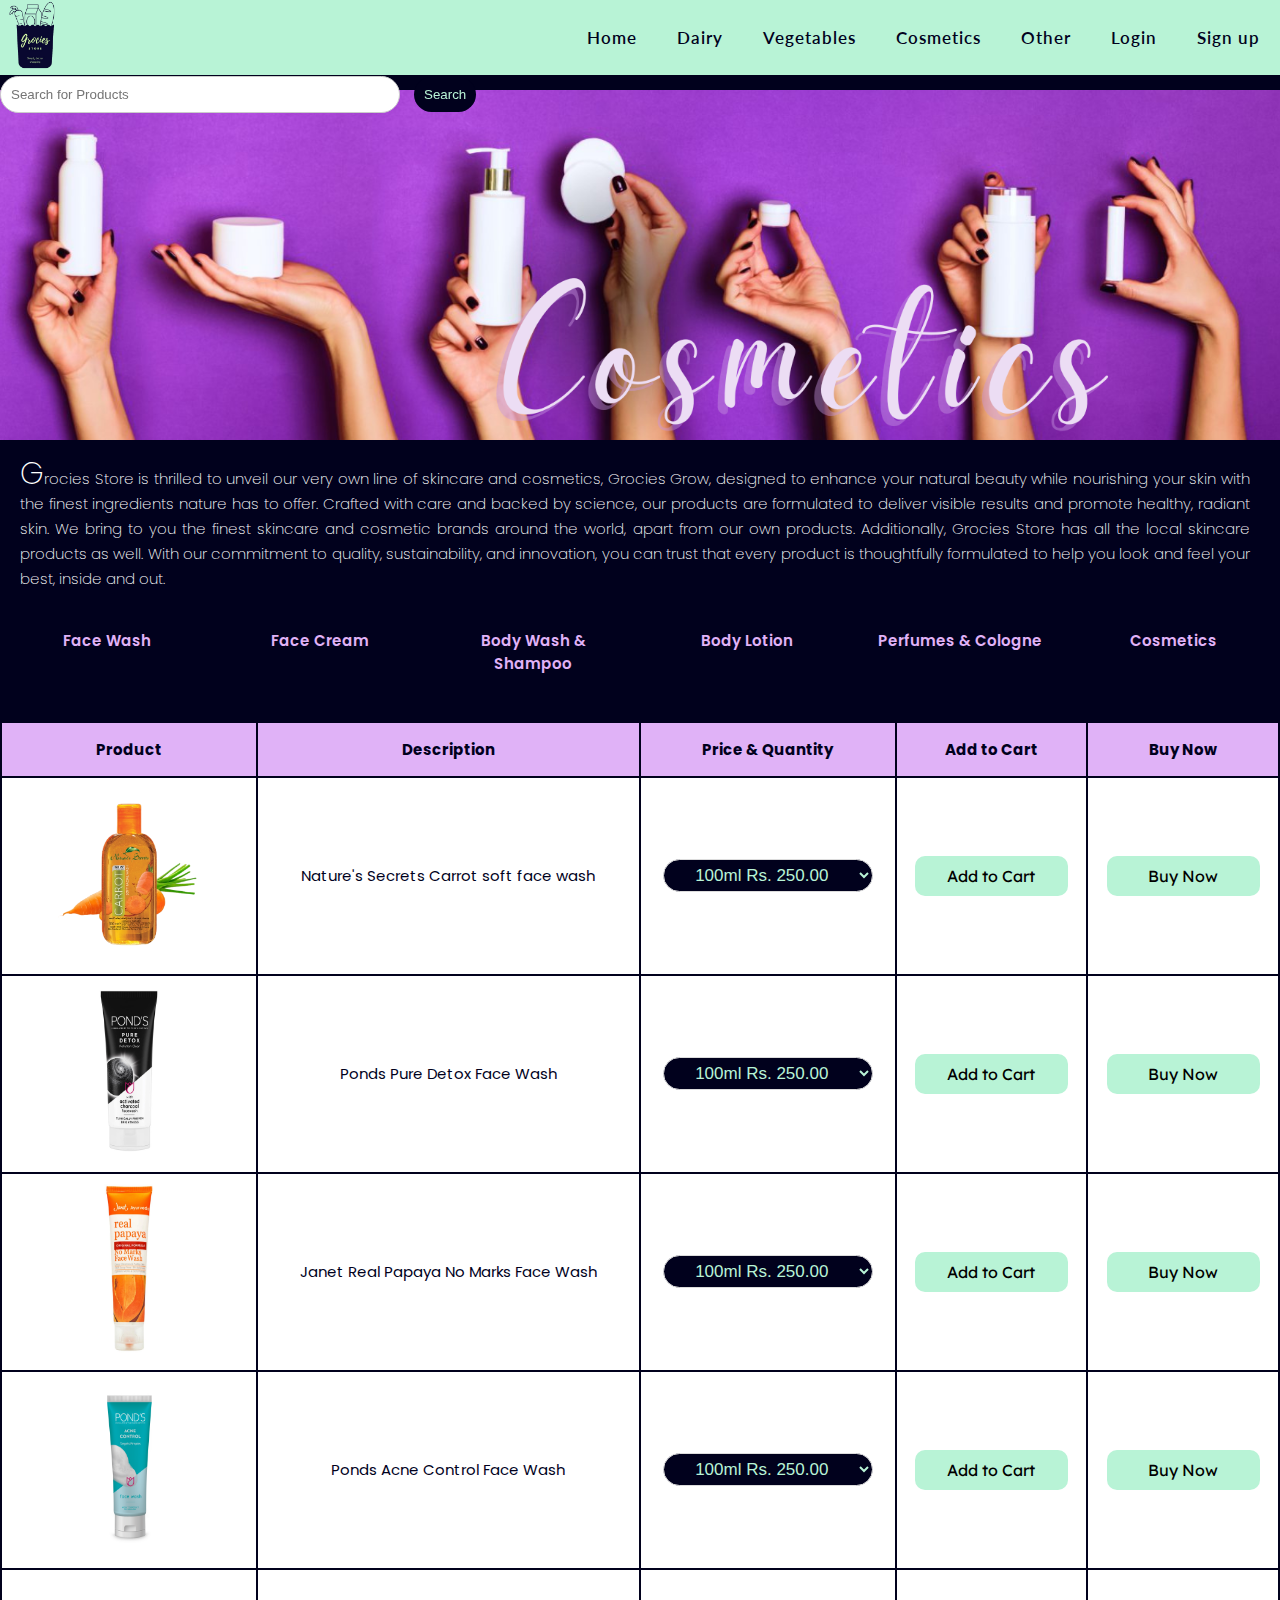
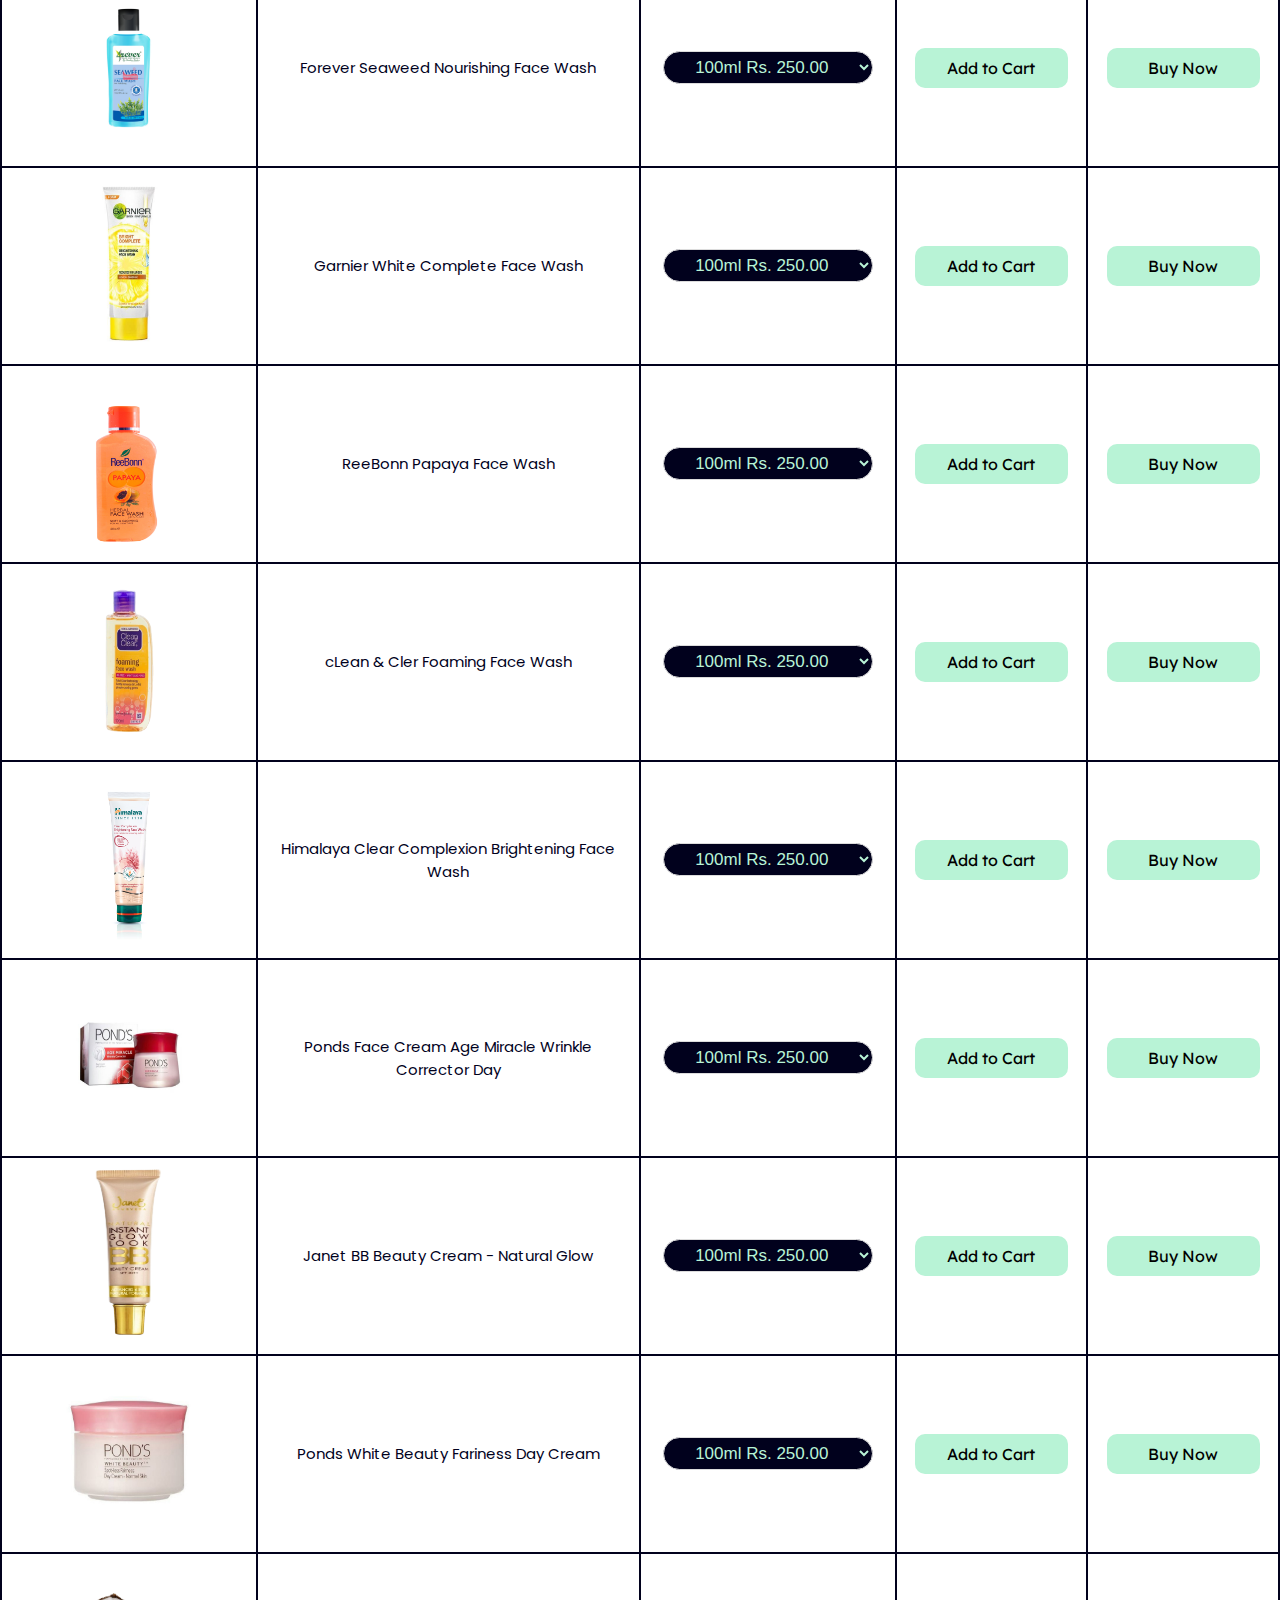
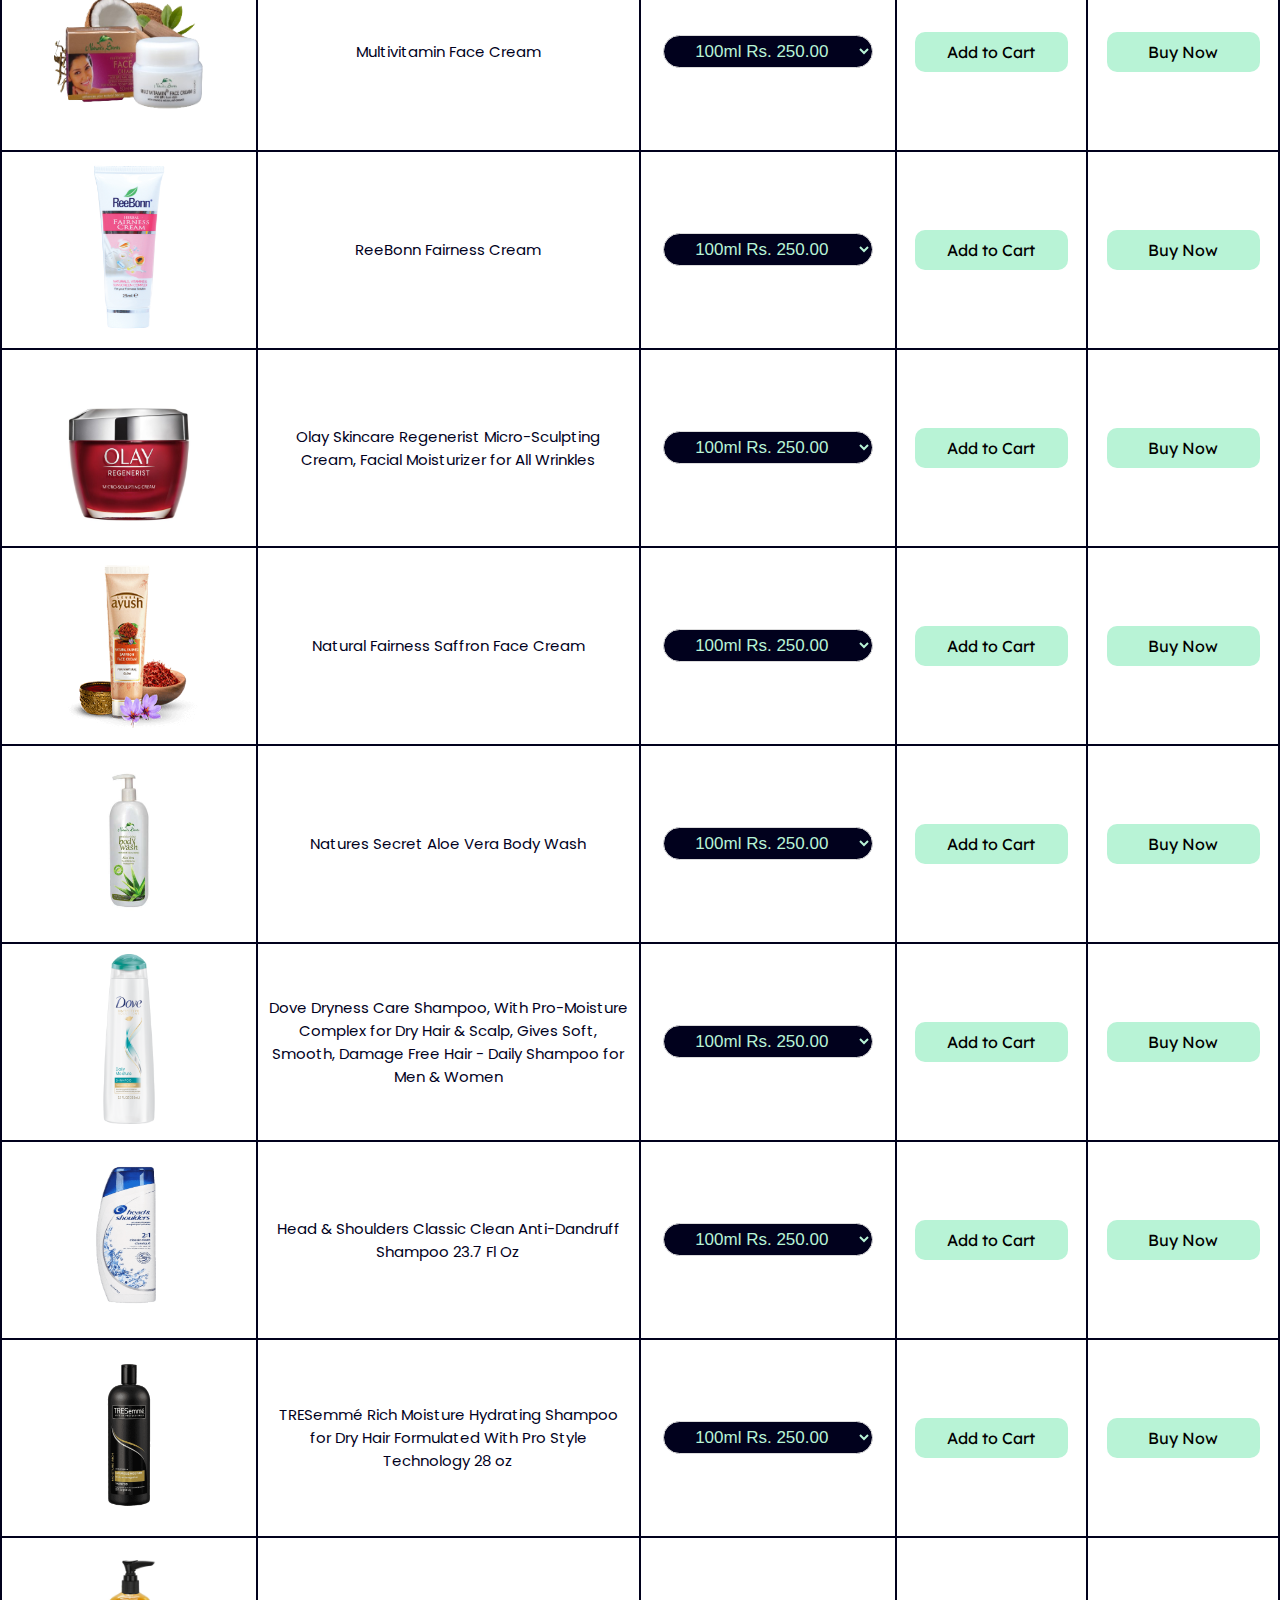
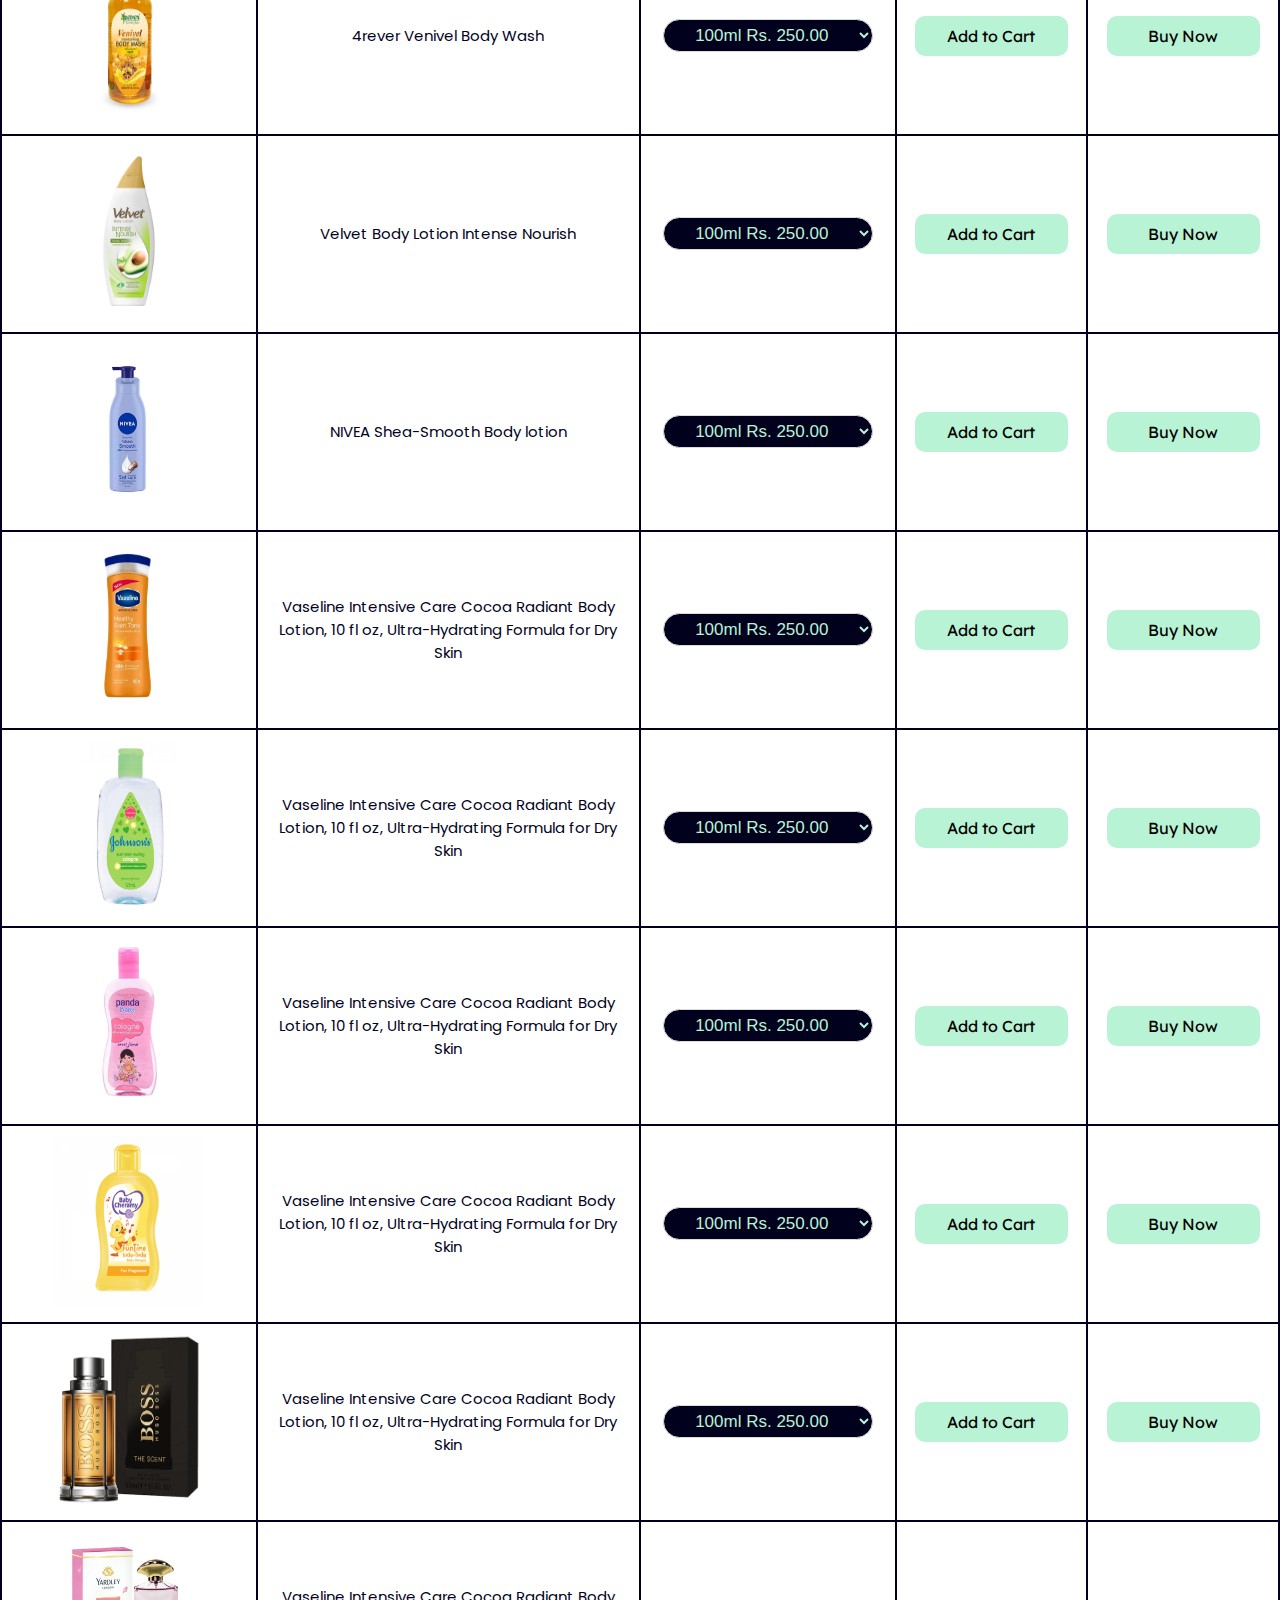
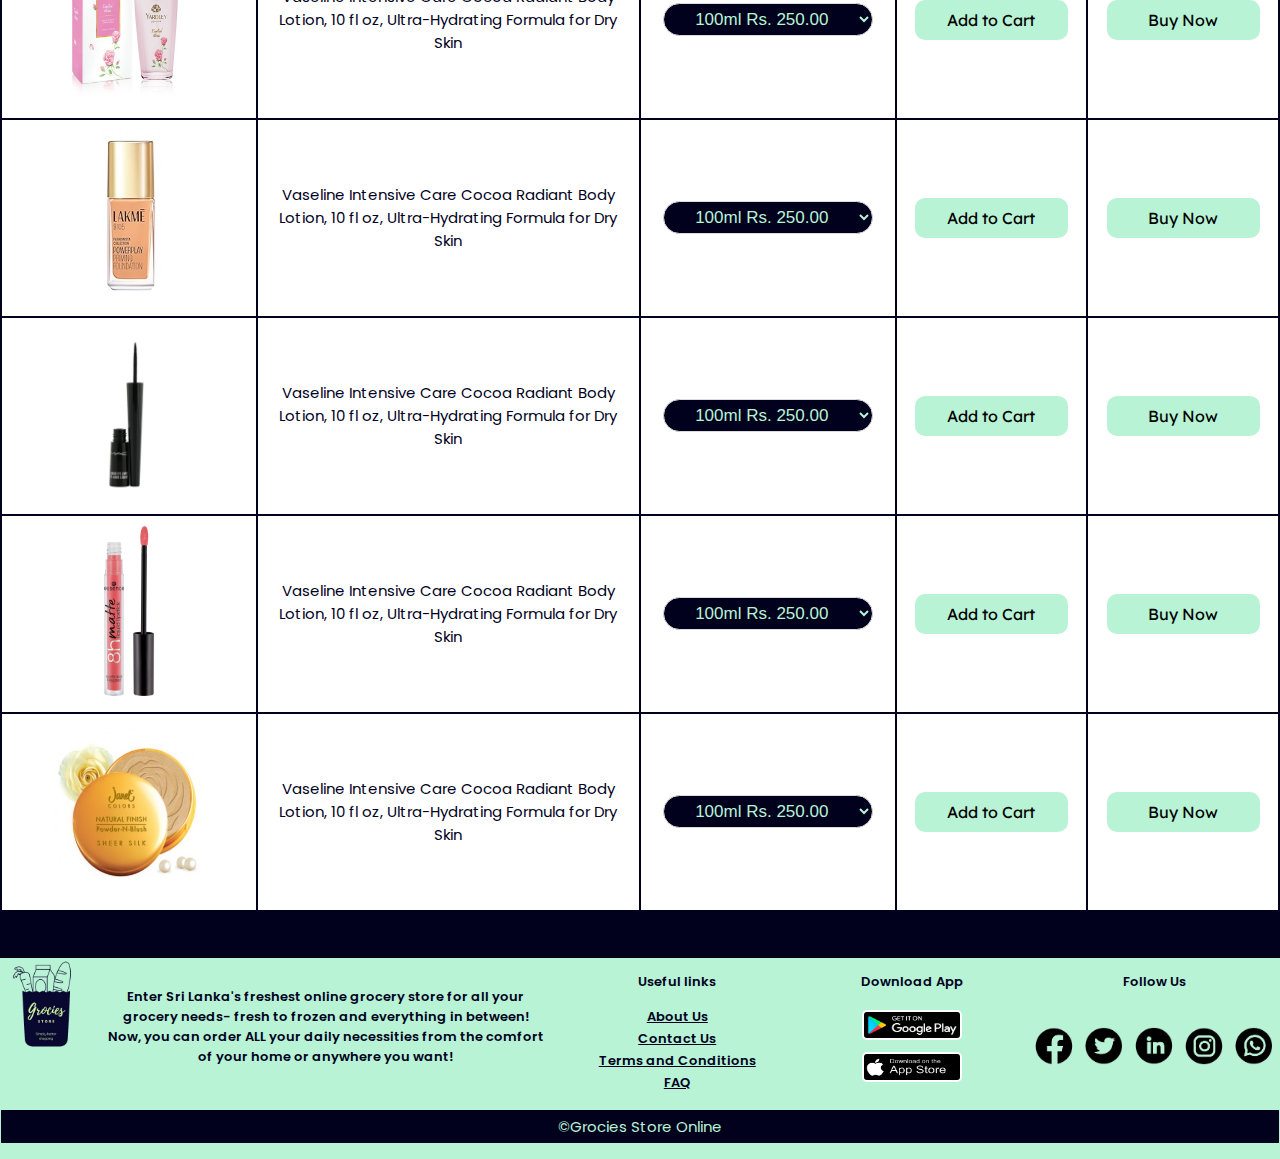
<file: cosmetics.html>
<!DOCTYPE html>
<html lang="en">
<head>
    <meta charset="UTF-8">
    <meta name="viewport" content="width=device-width, initial-scale=1.0">
    <title>Cosmetics</title>
    <link rel="icon" href="favicon package/favicon.ico">
    <link rel="stylesheet" href="css/cosmetics.css">
    <link rel="stylesheet" href="https://cdnjs.cloudflare.com/ajax/libs/font-awesome/5.15.2/css/all.min.css"/>

</head>
<body>
    <div class="wrapper">
        <header>
            <nav>
                <div>
                    <img src="./images/logo.png" alt="Company Logo">
                  </div>
              <input type="checkbox" id="click">
              <label for="click" class="menu-btn">
                <i class="fas fa-bars"></i>
              </label>
              <ul>
                <li><a href="homepage.html">Home</a></li>
                <li><a href="Dairy Product.html">Dairy</a></li>
                <li><a href="Vegetables.html">Vegetables</a></li>
                <li><a href="cosmetics.html">Cosmetics</a></li>
                <li><a href="#">Other</a></li>
                <li><a href="#">Login</a></li>
                <li><a href="#">Sign up</a></li>
              </ul>
              <div class="searchbar">
                <input type="text" placeholder="Search for Products"/>
                <button type="button" >Search</button>
              </div>
          </nav>
        </header>
        </div>
    <main>
       <section id="img"> <img src="images/cosmetics.png" alt=""></section>
        <section id="intro">
            <p>Grocies Store is thrilled to unveil our very own line of skincare and cosmetics, Grocies Grow, designed to enhance your natural beauty while nourishing your skin with the finest ingredients nature has to offer. Crafted with care and backed by science, our products are formulated to deliver visible results and promote healthy, radiant skin. We bring to you the finest skincare and cosmetic brands around the world, apart from our own products. Additionally, Grocies Store has all the local skincare products as well. With our commitment to quality, sustainability, and innovation, you can trust that every product is thoughtfully formulated to help you look and feel your best, inside and out. </p>
        </section>
    </main>

    <div class="subnav">
        <a href="#sec1" class="element">Face Wash</a>
        <a href="#sec2" class="element">Face Cream</a>
        <a href="#sec3" class="element">Body Wash & Shampoo</a>
        <a href="#sec4" class="element">Body Lotion</a>
        <a href="#sec5" class="element">Perfumes & Cologne</a>
        <a href="#sec6" class="element">Cosmetics</a>
    </div><br>
    <section id="table">
        <table>
            <thead>
                <tr>
                    <th>Product</th>
                    <th >Description</th>
                    <th>Price & Quantity</th>
                    <th>Add to Cart</th>
                    <th>Buy Now</th>
                </tr>
            </thead>
            <tbody>
                <!--face wash-->
                <tr id="sec1">
                    <td class="image"><img src="images/ns fw.png" alt=""></td>
                    <td class="description">Nature's Secrets Carrot soft face wash</td>
                    <td class="price"><select name="" id="price">
                        <option value="1">100ml Rs. 250.00</option>
                        <option value="2">250ml Rs. 550.00</option>
                    </select></td>
                   <td class="add"><a href="#"><input type="submit" value="Add to Cart" id="button"></a></td>
                   <td class="buy"><a href="payment.html"><input type="submit" value="Buy Now" id="button"></a></td>
                </tr>
                <tr>
                    <td class="image"><img src="images/ponds fw.jpg" alt=""></td>
                    <td class="description">Ponds Pure Detox Face Wash</td>
                    <td class="price"><select name="" id="price">
                        <option value="1">100ml Rs. 250.00</option>
                        <option value="2">250ml Rs. 550.00</option>
                    </select></td>
                    <td class="add"><a href="#"><input type="submit" value="Add to Cart" id="button"></a></td>
                    <td class="buy"><a href="payment.html"><input type="submit" value="Buy Now" id="button"></a></td>
                </tr>
                <tr>
                    <td class="image"><img src="images/janet fw.jpg" alt=""></td>
                    <td class="description">Janet Real Papaya No Marks Face Wash</td>
                    <td class="price"><select name="" id="price">
                        <option value="1">100ml Rs. 250.00</option>
                        <option value="1">100ml Rs. 250.00</option>
                        <option value="1">100ml Rs. 250.00</option>
                        <option value="1">100ml Rs. 250.00</option>
                        <option value="1">100ml Rs. 250.00</option>
                        <option value="1">100ml Rs. 250.00</option>
                        <option value="2">250ml Rs. 550.00</option>
                    </select></td>
                    <td class="add"><a href="#"><input type="submit" value="Add to Cart" id="button"></a></td>
                    <td class="buy"><a href="payment.html"><input type="submit" value="Buy Now" id="button"></a></td>
                </tr>
                <tr>
                    <td class="image"><img src="images/ponds fw.png" alt=""></td>
                    <td class="description">Ponds Acne Control Face Wash</td>
                    <td class="price"><select name="" id="price">
                        <option value="1">100ml Rs. 250.00</option>
                        <option value="2">250ml Rs. 550.00</option>
                    </select></td>
                    <td class="add"><a href="#"><input type="submit" value="Add to Cart" id="button"></a></td>
                    <td class="buy"><a href="payment.html"><input type="submit" value="Buy Now" id="button"></a></td>
                </tr>
                <tr>
                    <td class="image"><img src="images/4ever fw.png" alt=""></td>
                    <td class="description">Forever Seaweed Nourishing Face Wash</td>
                    <td class="price"><select name="" id="price">
                        <option value="1">100ml Rs. 250.00</option>
                        <option value="2">250ml Rs. 550.00</option>
                    </select></td>
                    <td class="add"><a href="#"><input type="submit" value="Add to Cart" id="button"></a></td>
                    <td class="buy"><a href="payment.html"><input type="submit" value="Buy Now" id="button"></a></td>
                </tr>
                <tr>
                    <td class="image"><img src="images/garnier fw.jpg" alt=""></td>
                    <td class="description">Garnier White Complete Face Wash</td>
                    <td class="price"><select name="" id="price">
                        <option value="1">100ml Rs. 250.00</option>
                        <option value="2">250ml Rs. 550.00</option>
                    </select></td>
                    <td class="add"><a href="#"><input type="submit" value="Add to Cart" id="button"></a></td>
                    <td class="buy"><a href="payment.html"><input type="submit" value="Buy Now" id="button"></a></td>
                </tr>
                <tr>
                    <td class="image"><img src="images/reebonn-papaya-face-wash-s-4.jpg" alt=""></td>
                    <td class="description">ReeBonn Papaya Face Wash</td>
                    <td class="price"><select name="" id="price">
                        <option value="1">100ml Rs. 250.00</option>
                        <option value="2">250ml Rs. 550.00</option>
                    </select></td>
                    <td class="add"><a href="#"><input type="submit" value="Add to Cart" id="button"></a></td>
                    <td class="buy"><a href="payment.html"><input type="submit" value="Buy Now" id="button"></a></td>
                </tr>
                <tr>
                    <td class="image"><img src="images/clean and clear.png" alt=""></td>
                    <td class="description">cLean & Cler Foaming Face Wash</td>
                    <td class="price"><select name="" id="price">
                        <option value="1">100ml Rs. 250.00</option>
                        <option value="2">250ml Rs. 550.00</option>
                    </select></td>
                    <td class="add"><a href="#"><input type="submit" value="Add to Cart" id="button"></a></td>
                    <td class="buy"><a href="payment.html"><input type="submit" value="Buy Now" id="button"></a></td>
                </tr>
                <tr>
                    <td class="image"><img src="images/himalaya fw.jpg" alt=""></td>
                    <td class="description">Himalaya Clear Complexion Brightening Face Wash</td>
                    <td class="price"><select name="" id="price">
                        <option value="1">100ml Rs. 250.00</option>
                        <option value="2">250ml Rs. 550.00</option>
                    </select></td>
                    <td class="add"><a href="#"><input type="submit" value="Add to Cart" id="button"></a></td>
                    <td class="buy"><a href="payment.html"><input type="submit" value="Buy Now" id="button"></a></td>
                </tr>
                <!--face cream-->
                <tr id="sec2">
                    <td class="image"><img src="images/ponds cream.jpeg" alt=""></td>
                    <td class="description">Ponds Face Cream Age Miracle Wrinkle Corrector Day</td>
                    <td class="price"><select name="" id="price">
                        <option value="1">100ml Rs. 250.00</option>
                        <option value="2">250ml Rs. 550.00</option>
                    </select></td>
                    <td class="add"><a href="#"><input type="submit" value="Add to Cart" id="button"></a></td>
                    <td class="buy"><a href="payment.html"><input type="submit" value="Buy Now" id="button"></a></td>
                </tr>
                <tr>
                    <td class="image"><img src="images/janet bb.png" alt=""></td>
                    <td class="description">Janet BB Beauty Cream - Natural Glow</td>
                    <td class="price"><select name="" id="price">
                        <option value="1">100ml Rs. 250.00</option>
                        <option value="2">250ml Rs. 550.00</option>
                    </select></td>
                    <td class="add"><a href="#"><input type="submit" value="Add to Cart" id="button"></a></td>
                    <td class="buy"><a href="payment.html"><input type="submit" value="Buy Now" id="button"></a></td>
                </tr>
                <tr>
                    <td class="image"><img src="images/ponds-white-beauty-fariness-day-cream.jpg" alt=""></td>
                    <td class="description">Ponds White Beauty Fariness Day Cream</td>
                    <td class="price"><select name="" id="price">
                        <option value="1">100ml Rs. 250.00</option>
                        <option value="2">250ml Rs. 550.00</option>
                    </select></td>
                    <td class="add"><a href="#"><input type="submit" value="Add to Cart" id="button"></a></td>
                    <td class="buy"><a href="payment.html"><input type="submit" value="Buy Now" id="button"></a></td>
                </tr>
                <tr>
                    <td class="image"><img src="images/natures secret face cream.png" alt=""></td>
                    <td class="description">Multivitamin Face Cream</td>
                    <td class="price"><select name="" id="price">
                        <option value="1">100ml Rs. 250.00</option>
                        <option value="2">250ml Rs. 550.00</option>
                    </select></td>
                    <td class="add"><a href="#"><input type="submit" value="Add to Cart" id="button"></a></td>
                    <td class="buy"><a href="payment.html"><input type="submit" value="Buy Now" id="button"></a></td>
                </tr>
                <tr>
                    <td class="image"><img src="images/ReeBonn Cosmetics Sri Lanka - fairness cream.jpg" alt=""></td>
                    <td class="description">ReeBonn Fairness Cream</td>
                    <td class="price"><select name="" id="price">
                        <option value="1">100ml Rs. 250.00</option>
                        <option value="2">250ml Rs. 550.00</option>
                    </select></td>
                    <td class="add"><a href="#"><input type="submit" value="Add to Cart" id="button"></a></td>
                    <td class="buy"><a href="payment.html"><input type="submit" value="Buy Now" id="button"></a></td>
                </tr>
                <tr>
                    <td class="image"><img src="images/olay fc.jpg" alt=""></td>
                    <td class="description">Olay Skincare Regenerist Micro-Sculpting Cream, Facial Moisturizer for All Wrinkles</td>
                    <td class="price"><select name="" id="price">
                        <option value="1">100ml Rs. 250.00</option>
                        <option value="2">250ml Rs. 550.00</option>
                    </select></td>
                    <td class="add"><a href="#"><input type="submit" value="Add to Cart" id="button"></a></td>
                    <td class="buy"><a href="payment.html"><input type="submit" value="Buy Now" id="button"></a></td>
                </tr>
                <tr>
                    <td class="image"><img src="images/Saffron-Face-Cream.png" alt=""></td>
                    <td class="description">Natural Fairness Saffron Face Cream</td>
                    <td class="price"><select name="" id="price">
                        <option value="1">100ml Rs. 250.00</option>
                        <option value="2">250ml Rs. 550.00</option>
                    </select></td>
                    <td class="add"><a href="#"><input type="submit" value="Add to Cart" id="button"></a></td>
                    <td class="buy"><a href="payment.html"><input type="submit" value="Buy Now" id="button"></a></td>
                </tr>
                <!--body wash and soap-->
                <tr id="sec3">
                    <td class="image"><img src="images/Natures-Secrets-Body-Wash-Aloe-Vera-380ml_Carelink.jpg" alt=""></td>
                    <td class="description">Natures Secret Aloe Vera Body Wash</td>
                    <td class="price"><select name="" id="price">
                        <option value="1">100ml Rs. 250.00</option>
                        <option value="2">250ml Rs. 550.00</option>
                    </select></td>
                    <td class="add"><a href="#"><input type="submit" value="Add to Cart" id="button"></a></td>
                    <td class="buy"><a href="payment.html"><input type="submit" value="Buy Now" id="button"></a></td>
                </tr>
                <tr>
                    <td class="image"><img src="images/dove shampoo.png" alt=""></td>
                    <td class="description">Dove Dryness Care Shampoo, With Pro-Moisture Complex for Dry Hair & Scalp, Gives Soft, Smooth, Damage Free Hair - Daily Shampoo for Men & Women</td>
                    <td class="price"><select name="" id="price">
                        <option value="1">100ml Rs. 250.00</option>
                        <option value="2">250ml Rs. 550.00</option>
                    </select></td>
                    <td class="add"><a href="#"><input type="submit" value="Add to Cart" id="button"></a></td>
                    <td class="buy"><a href="payment.html"><input type="submit" value="Buy Now" id="button"></a></td>
                </tr>
                <tr>
                    <td class="image"><img src="images/h and s.png" alt=""></td>
                    <td class="description">Head & Shoulders Classic Clean Anti-Dandruff Shampoo 23.7 Fl Oz</td>
                    <td class="price"><select name="" id="price">
                        <option value="1">100ml Rs. 250.00</option>
                        <option value="2">250ml Rs. 550.00</option>
                    </select></td>
                    <td class="add"><a href="#"><input type="submit" value="Add to Cart" id="button"></a></td>
                    <td class="buy"><a href="payment.html"><input type="submit" value="Buy Now" id="button"></a></td>
                </tr>
                <tr>
                    <td class="image"><img src="images/tres.png" alt=""></td>
                    <td class="description">TRESemmé Rich Moisture Hydrating Shampoo for Dry Hair Formulated With Pro Style Technology 28 oz</td>
                    <td class="price"><select name="" id="price">
                        <option value="1">100ml Rs. 250.00</option>
                        <option value="2">250ml Rs. 550.00</option>
                    </select></td>
                    <td class="add"><a href="#"><input type="submit" value="Add to Cart" id="button"></a></td>
                    <td class="buy"><a href="payment.html"><input type="submit" value="Buy Now" id="button"></a></td>
                </tr>
                <tr>
                    <td class="image"><img src="images/4ever bw.jpg" alt=""></td>
                    <td class="description">4rever Venivel Body Wash</td>
                    <td class="price"><select name="" id="price">
                        <option value="1">100ml Rs. 250.00</option>
                        <option value="2">250ml Rs. 550.00</option>
                    </select></td>
                    <td class="add"><a href="#"><input type="submit" value="Add to Cart" id="button"></a></td>
                    <td class="buy"><a href="payment.html"><input type="submit" value="Buy Now" id="button"></a></td>
                </tr>
                <tr id="sec4">
                    <td class="image"><img src="images/velvet.jpg" alt=""></td>
                    <td class="description">Velvet Body Lotion Intense Nourish</td>
                    <td class="price"><select name="" id="price">
                        <option value="1">100ml Rs. 250.00</option>
                        <option value="2">250ml Rs. 550.00</option>
                    </select></td>
                    <td class="add"><a href="#"><input type="submit" value="Add to Cart" id="button"></a></td>
                    <td class="buy"><a href="payment.html"><input type="submit" value="Buy Now" id="button"></a></td>
                </tr>
                <tr>
                    <td class="image"><img src="images/nivea.jpg" alt=""></td>
                    <td class="description">NIVEA Shea-Smooth Body lotion</td>
                    <td class="price"><select name="" id="price">
                        <option value="1">100ml Rs. 250.00</option>
                        <option value="2">250ml Rs. 550.00</option>
                    </select></td>
                    <td class="add"><a href="#"><input type="submit" value="Add to Cart" id="button"></a></td>
                    <td class="buy"><a href="payment.html"><input type="submit" value="Buy Now" id="button"></a></td>
                </tr>
                <tr>
                    <td class="image"><img src="images/Vaseline-Body-Lotion-Healthy-Even-Tone-1-400ml.jpg" alt=""></td>
                    <td class="description">Vaseline Intensive Care Cocoa Radiant Body Lotion, 10 fl oz, Ultra-Hydrating Formula for Dry Skin</td>
                    <td class="price"><select name="" id="price">
                        <option value="1">100ml Rs. 250.00</option>
                        <option value="2">250ml Rs. 550.00</option>
                    </select></td>
                    <td class="add"><a href="#"><input type="submit" value="Add to Cart" id="button"></a></td>
                    <td class="buy"><a href="payment.html"><input type="submit" value="Buy Now" id="button"></a></td>
                </tr>
                <tr id="sec5">
                    <td class="image"><img src="images/johnsons.jpeg" alt=""></td>
                    <td class="description">Vaseline Intensive Care Cocoa Radiant Body Lotion, 10 fl oz, Ultra-Hydrating Formula for Dry Skin</td>
                    <td class="price"><select name="" id="price">
                        <option value="1">100ml Rs. 250.00</option>
                        <option value="2">250ml Rs. 550.00</option>
                    </select></td>
                    <td class="add"><a href="#"><input type="submit" value="Add to Cart" id="button"></a></td>
                    <td class="buy"><a href="payment.html"><input type="submit" value="Buy Now" id="button"></a></td>
                </tr>
                <tr>
                    <td class="image"><img src="images/panda baby.png" alt=""></td>
                    <td class="description">Vaseline Intensive Care Cocoa Radiant Body Lotion, 10 fl oz, Ultra-Hydrating Formula for Dry Skin</td>
                    <td class="price"><select name="" id="price">
                        <option value="1">100ml Rs. 250.00</option>
                        <option value="2">250ml Rs. 550.00</option>
                    </select></td>
                    <td class="add"><a href="#"><input type="submit" value="Add to Cart" id="button"></a></td>
                    <td class="buy"><a href="payment.html"><input type="submit" value="Buy Now" id="button"></a></td>
                </tr>
                <tr>
                    <td class="image"><img src="images/baby cheramy.png" alt=""></td>
                    <td class="description">Vaseline Intensive Care Cocoa Radiant Body Lotion, 10 fl oz, Ultra-Hydrating Formula for Dry Skin</td>
                    <td class="price"><select name="" id="price">
                        <option value="1">100ml Rs. 250.00</option>
                        <option value="2">250ml Rs. 550.00</option>
                    </select></td>
                    <td class="add"><a href="#"><input type="submit" value="Add to Cart" id="button"></a></td>
                    <td class="buy"><a href="payment.html"><input type="submit" value="Buy Now" id="button"></a></td>
                </tr>
                <tr>
                    <td class="image"><img src="images/boss.png" alt=""></td>
                    <td class="description">Vaseline Intensive Care Cocoa Radiant Body Lotion, 10 fl oz, Ultra-Hydrating Formula for Dry Skin</td>
                    <td class="price"><select name="" id="price">
                        <option value="1">100ml Rs. 250.00</option>
                        <option value="2">250ml Rs. 550.00</option>
                    </select></td>
                    <td class="add"><a href="#"><input type="submit" value="Add to Cart" id="button"></a></td>
                    <td class="buy"><a href="payment.html"><input type="submit" value="Buy Now" id="button"></a></td>
                </tr>
                <tr>
                    <td class="image"><img src="images/yardley.jpeg" alt=""></td>
                    <td class="description">Vaseline Intensive Care Cocoa Radiant Body Lotion, 10 fl oz, Ultra-Hydrating Formula for Dry Skin</td>
                    <td class="price"><select name="" id="price">
                        <option value="1">100ml Rs. 250.00</option>
                        <option value="2">250ml Rs. 550.00</option>
                    </select></td>
                    <td class="add"><a href="#"><input type="submit" value="Add to Cart" id="button"></a></td>
                    <td class="buy"><a href="payment.html"><input type="submit" value="Buy Now" id="button"></a></td>
                </tr>
                <tr id="sec6">
                    <td class="image"><img src="images/lakme foundation.jpg" alt=""></td>
                    <td class="description">Vaseline Intensive Care Cocoa Radiant Body Lotion, 10 fl oz, Ultra-Hydrating Formula for Dry Skin</td>
                    <td class="price"><select name="" id="price">
                        <option value="1">100ml Rs. 250.00</option>
                        <option value="2">250ml Rs. 550.00</option>
                    </select></td>
                    <td class="add"><a href="#"><input type="submit" value="Add to Cart" id="button"></a></td>
                    <td class="buy"><a href="payment.html"><input type="submit" value="Buy Now" id="button"></a></td>
                </tr>
                <tr>
                    <td class="image"><img src="images/eye liner.jpg" alt=""></td>
                    <td class="description">Vaseline Intensive Care Cocoa Radiant Body Lotion, 10 fl oz, Ultra-Hydrating Formula for Dry Skin</td>
                    <td class="price"><select name="" id="price">
                        <option value="1">100ml Rs. 250.00</option>
                        <option value="2">250ml Rs. 550.00</option>
                    </select></td>
                    <td class="add"><a href="#"><input type="submit" value="Add to Cart" id="button"></a></td>
                    <td class="buy"><a href="payment.html"><input type="submit" value="Buy Now" id="button"></a></td>
                </tr>
                <tr>
                    <td class="image"><img src="images/lip stick.png" alt=""></td>
                    <td class="description">Vaseline Intensive Care Cocoa Radiant Body Lotion, 10 fl oz, Ultra-Hydrating Formula for Dry Skin</td>
                    <td class="price"><select name="" id="price">
                        <option value="1">100ml Rs. 250.00</option>
                        <option value="2">250ml Rs. 550.00</option>
                    </select></td>
                    <td class="add"><a href="#"><input type="submit" value="Add to Cart" id="button"></a></td>
                    <td class="buy"><a href="payment.html"><input type="submit" value="Buy Now" id="button"></a></td>
                </tr>
                <tr>
                    <td class="image"><img src="images/ponk powder.jpeg" alt=""></td>
                    <td class="description">Vaseline Intensive Care Cocoa Radiant Body Lotion, 10 fl oz, Ultra-Hydrating Formula for Dry Skin</td>
                    <td class="price"><select name="" id="price">
                        <option value="1">100ml Rs. 250.00</option>
                        <option value="2">250ml Rs. 550.00</option>
                    </select></td>
                    <td class="add"><a href="#"><input type="submit" value="Add to Cart" id="button"></a></td>
                    <td class="buy"><a href="payment.html"><input type="submit" value="Buy Now" id="button"></a></td>
                </tr>
            </tbody>
        </table>
    </section><br><br>
<footer>
    <div class="gridfooter">
        <div class="b1"><img src="images/logo.png" alt="logo" width="90px" height="90px"></div>
        <div class="b2"><p>Enter Sri Lanka's freshest online grocery store for all your grocery needs- fresh to frozen and everything in between! Now, you can order ALL your daily necessities from the comfort of your home or anywhere you want!</p></div>
        <div class="b3"><p>Useful links</p>
            <a href="About Us.html">About Us</a>
            <a href="#">Contact Us</a>
            <a href="#">Terms and Conditions</a>
            <a href="#">FAQ</a>
        </div>
        <div class="b4"><p>Download App</p>
            <a href="https://play.google.com/store/apps?hl=en&gl=US&pli=1"><img src="images/google play.png" alt=""></a>
            <a href="https://www.apple.com/app-store/"><img src="images/app store.jpg" alt=""></a>

        </div>
        <div class="b5">
        <div class="b50"><p>Follow Us</p></div>
        <div class="b51"><a href=""><img src="images/fb.png" alt=""></a></div>
        <div class="b52"><a href=""><img src="images/twitter.png" alt=""></a></div>
        <div class="b53"><a href=""><img src="images/linkedin.png" alt=""></a></div>
        <div class="b54"><a href=""><img src="images/instagram.png" alt=""></a></div>
        <div class="b55"><a href=""><img src="images/whatsapp.png" alt=""></a></div>

    </div>

    </div>
    <p class="copy">&copy;Grocies Store Online</p>
    <!--
        main image - https://www.circana.com/solutions/complete-beauty/
        product images - 
        Keells
        https://www.googleadservices.com/pagead/aclk?sa=L&ai=DChcSEwio9OK9-qOGAxXqzRYFHR2IC0UYABAAGgJ0bA&ase=2&gclid=Cj0KCQjw0ruyBhDuARIsANSZ3woLke9owE_ndFd2MEvoadT-Ew6zRO6YSh7Ngw03fik3xfPswlfM8jsaAgLbEALw_wcB&ei=CE9PZp3nLOum1e8PmoGs-AU&ohost=www.google.com&cid=CAESVeD2kF5IoTzP6pKCzf3fRPVIdjFlr1AhBNEEHY3FjTH0bCYgH9mLyGov-ACoG_Kla1nFLH59H4hMelH445Aqf24CzjYX8ATy0yqPAjG29FDNmr4MJsc&sig=AOD64_3v05S5ZCh5J6bm0IyzAZKydN7pEQ&q&sqi=2&nis=4&adurl&ved=2ahUKEwidi9y9-qOGAxVrU_UHHZoAC18Q0Qx6BAgGEAE
        
        Glowmark
        https://glomark.lk/-->
</footer>
</body>

</html>
</file>
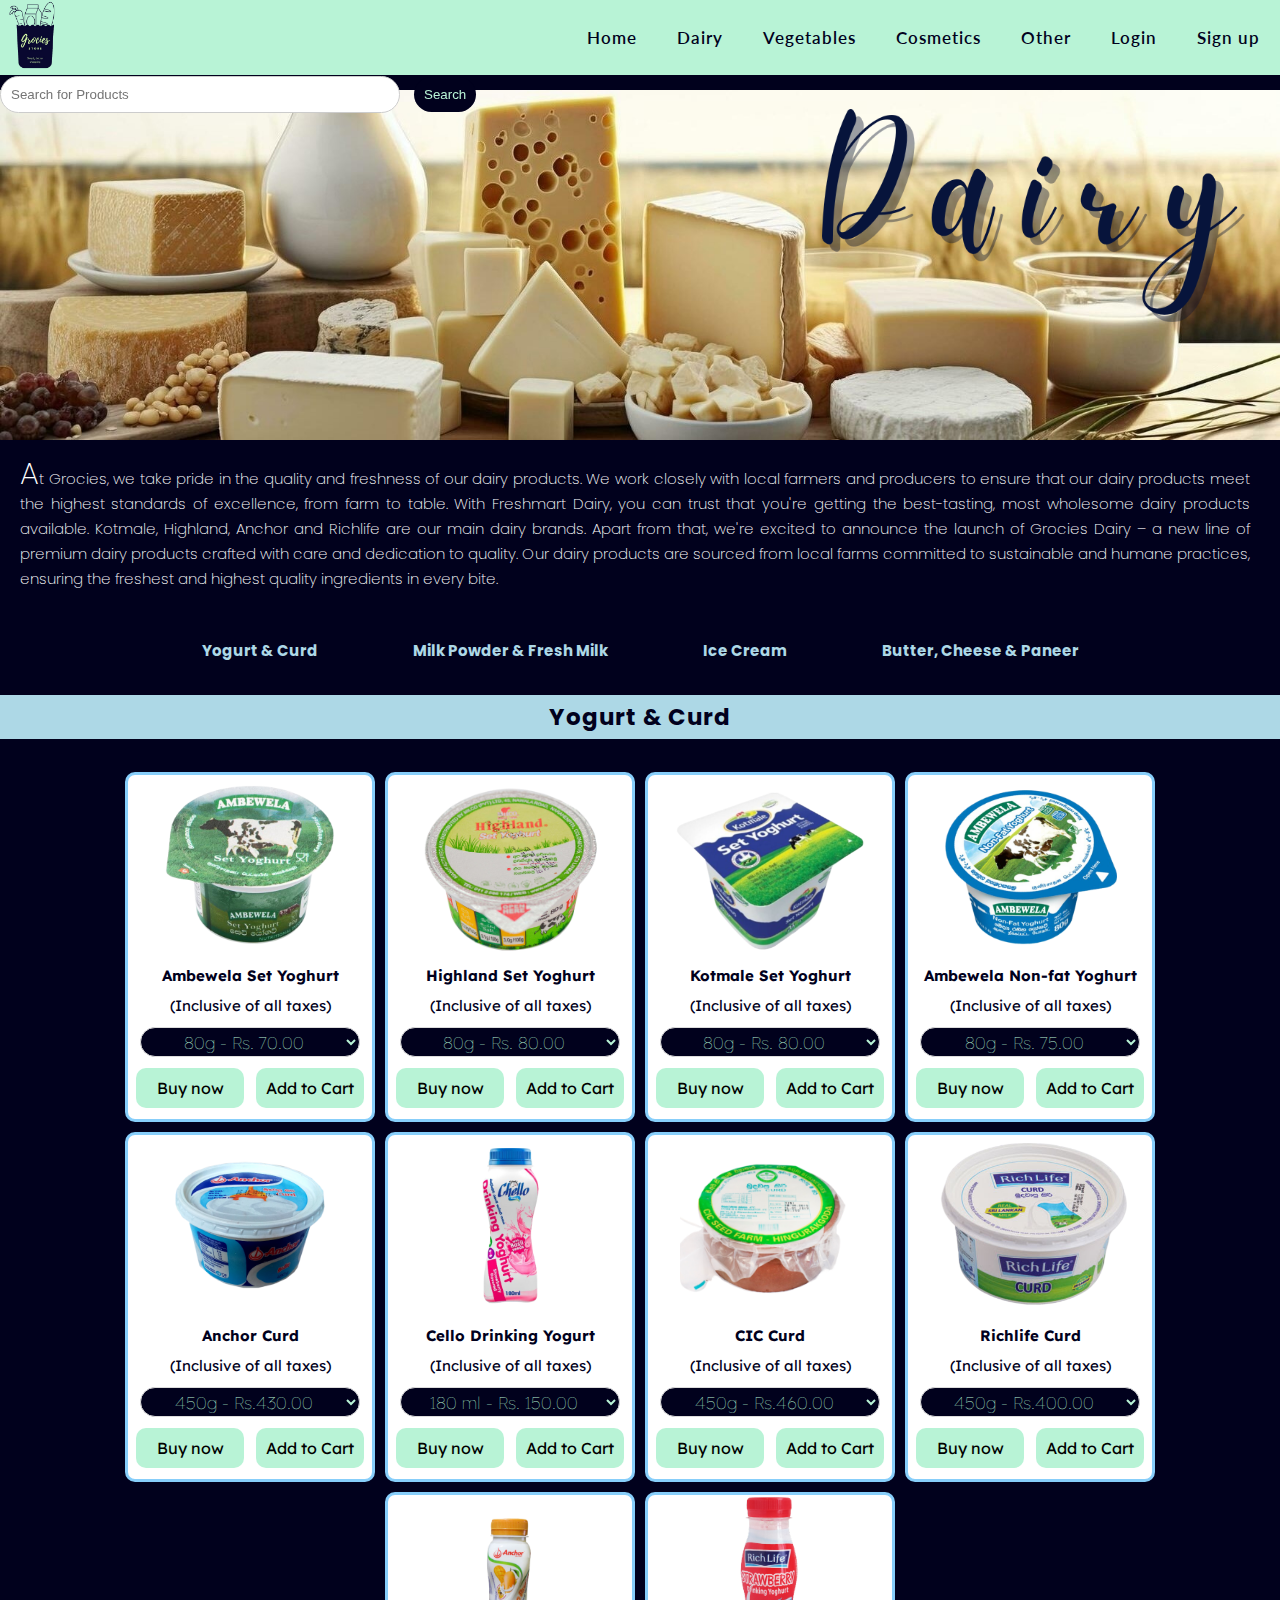
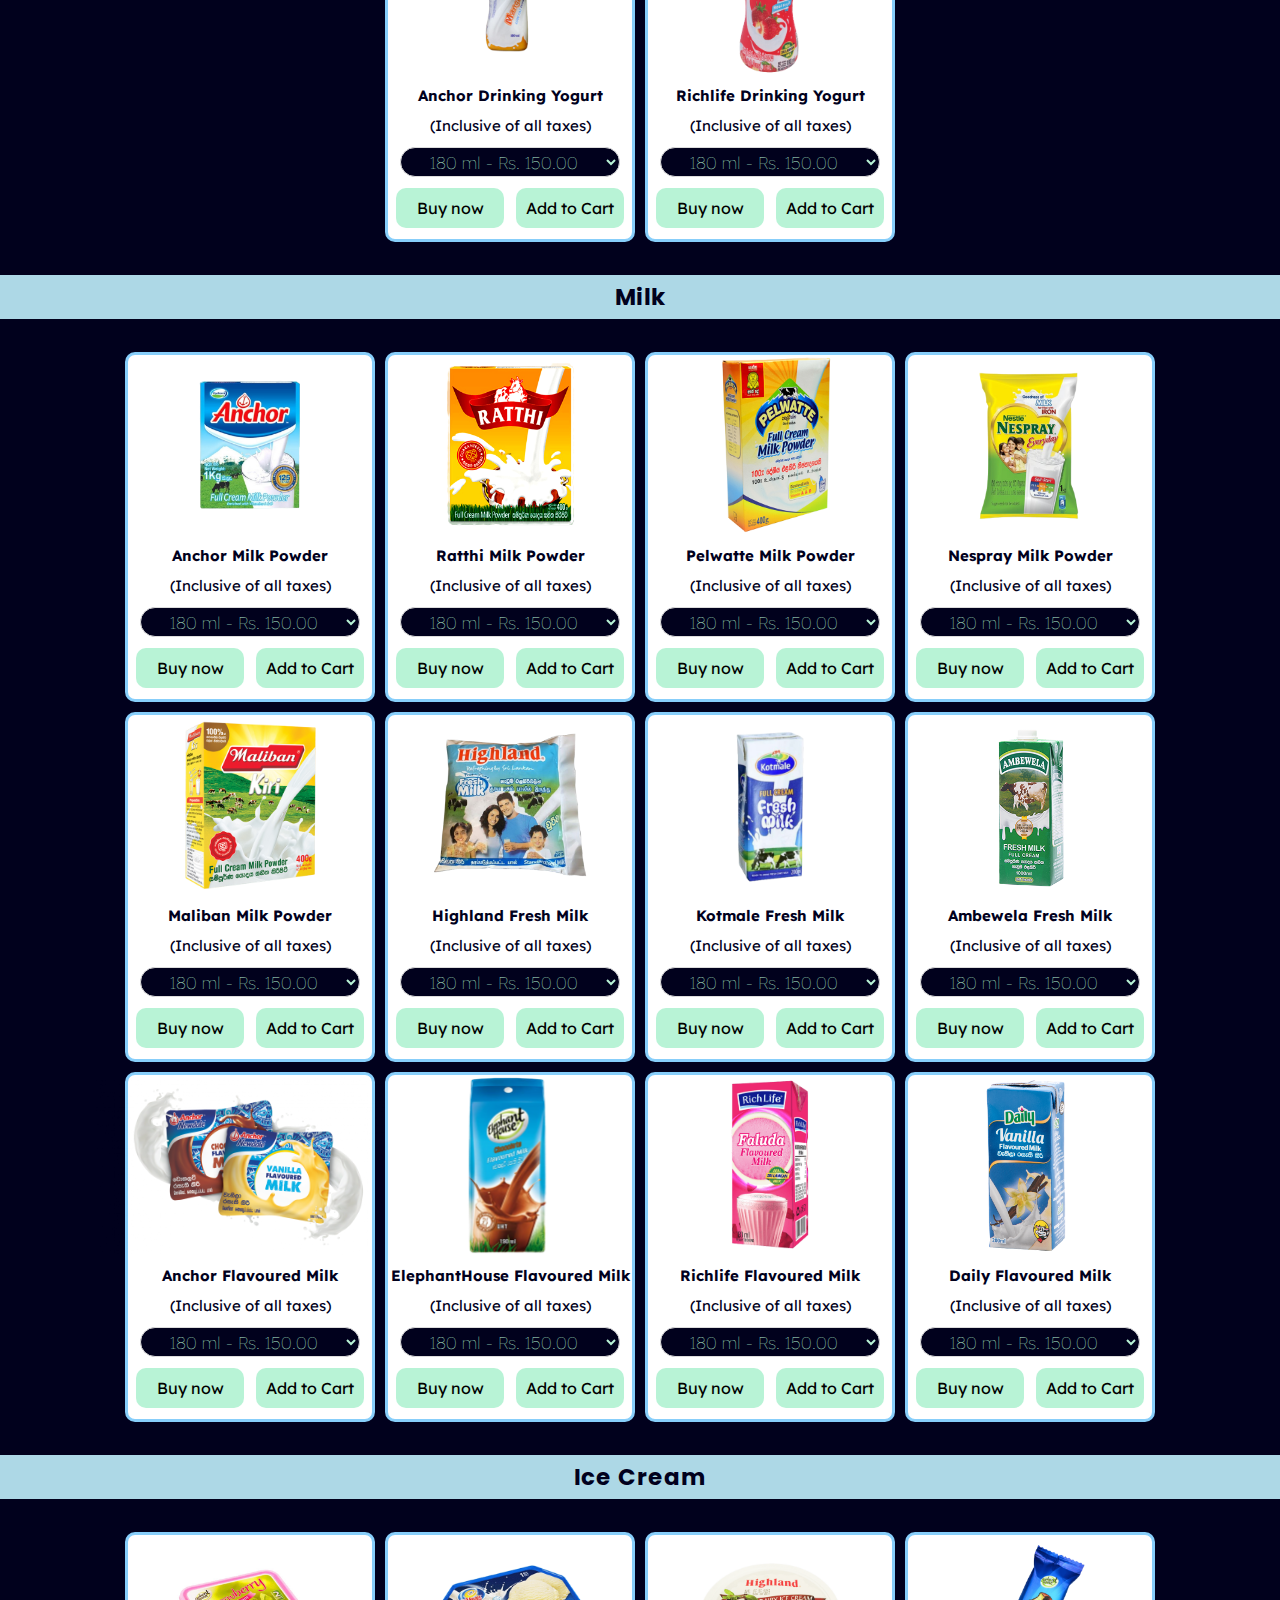
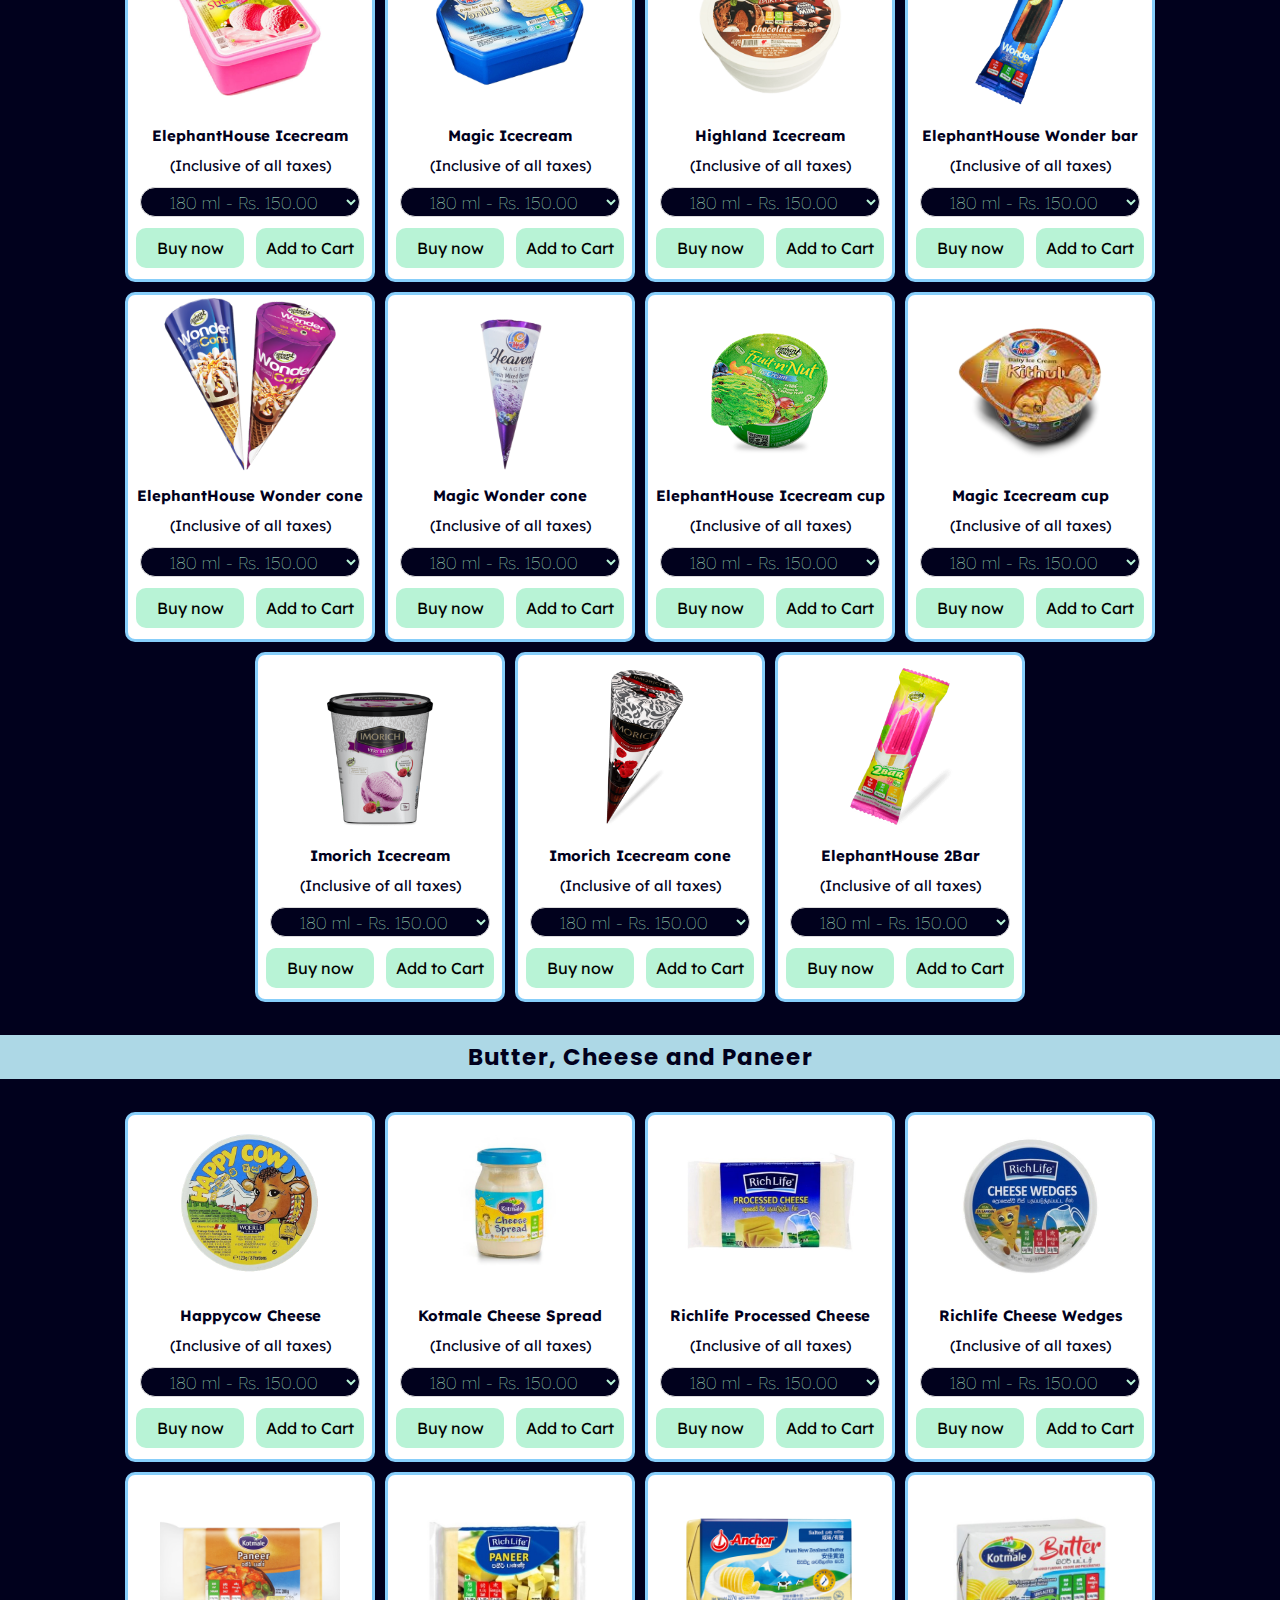
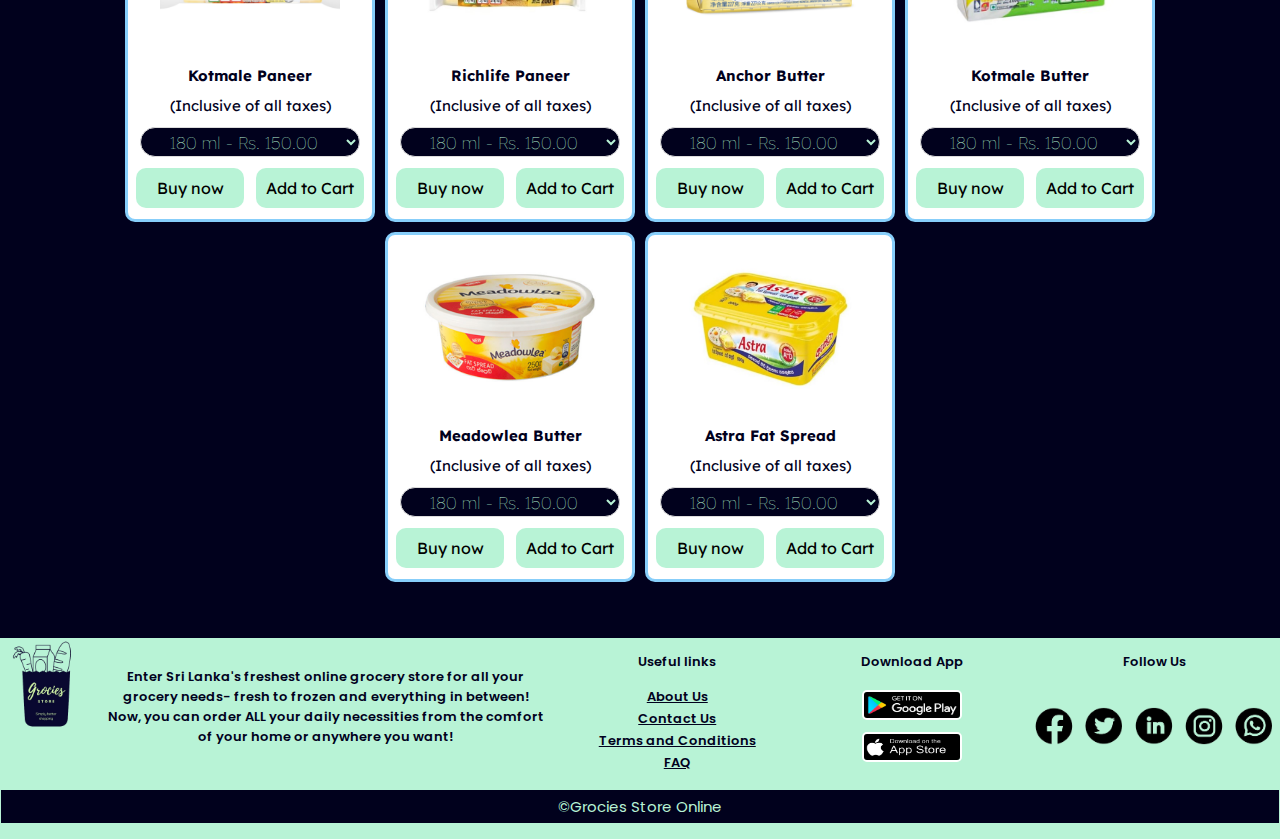
<file: Dairy Product.html>
<!DOCTYPE html>
<html lang="en">
<head>
    <meta charset="UTF-8">
    <meta name="viewport" content="width=device-width, initial-scale=1.0">
    <title>Dairy</title>
    <link rel="icon" href="favicon package/favicon.ico">
    <link rel="stylesheet" href="css/dairy products.css">
    <link rel="stylesheet" href="https://cdnjs.cloudflare.com/ajax/libs/font-awesome/5.15.2/css/all.min.css"/>

</head>
<body>
    <div class="wrapper">
        <header>
         
        <header>
            <nav>
                <div>
                    <img src="./images/logo.png" alt="Company Logo">
                  </div>
              <input type="checkbox" id="click">
              <label for="click" class="menu-btn">
                <i class="fas fa-bars"></i>
              </label>
              <ul>
                <li><a href="homepage.html">Home</a></li>
                <li><a href="Dairy Product.html">Dairy</a></li>
                <li><a href="Vegetables.html">Vegetables</a></li>
                <li><a href="cosmetics.html">Cosmetics</a></li>
                <li><a href="#">Other</a></li>
                <li><a href="#">Login</a></li>
                <li><a href="#">Sign up</a></li>
              </ul>
              <div class="searchbar">
                <input type="text" placeholder="Search for Products"/>
                <button type="button" >Search</button>
              </div>
          </nav>
        </header>
        </div>
    <main>
        <section id="img"><img src="images/Dairy.png" alt="">
        </section>
        <section id="intro">
            <p>At Grocies, we take pride in the quality and freshness of our dairy products. We work closely with local farmers and producers to ensure that our dairy products meet the highest standards of excellence, from farm to table. With Freshmart Dairy, you can trust that you're getting the best-tasting, most wholesome dairy products available. Kotmale, Highland, Anchor and Richlife are our main dairy brands. Apart from that, we're excited to announce the launch of Grocies Dairy – a new line of premium dairy products crafted with care and dedication to quality. Our dairy products are sourced from local farms committed to sustainable and humane practices, ensuring the freshest and highest quality ingredients in every bite.</p>
            
        </section><br>
        <div class="links">
            <a href="#curd">Yogurt & Curd</a>
            <a href="#milk">Milk Powder & Fresh Milk</a>
            <a href="#icecream">Ice Cream</a>
            <a href="#butter">Butter, Cheese & Paneer</a>
        </div>
        <section id="curd">
            <h3 class="h3">Yogurt & Curd</h3>
        <div class="container">
            <div class="item">
                <div class="box1"><img src="images/ambewela_yogurt-.png" alt=""></div>
                <div class="box2">Ambewela Set Yoghurt</div>
                <div class="box4">(Inclusive of all taxes)</div>
                <div class="box3"><select name="price" id="price">
                    <option value="1">80g  - Rs. 70.00</option>
                    <option value="2">6 Pcs  - Rs. 400.00</option>

                </select></div>
                <a href="payment.html"><div class="box5"><input type="submit" value="Buy now" id="button"></div></a>
                <div class="box6"><input type="submit" value="Add to Cart" id="button"></div>
            </div>
            <div class="item">
                <div class="box1"><img src="images/highland yogurt-.png" alt=""></div>
                <div class="box2">Highland Set Yoghurt</div>
                <div class="box4">(Inclusive of all taxes)</div>
                <div class="box3"><select name="price" id="price">
                    <option value="1">80g  - Rs. 80.00</option>
                    <option value="2">6 Pcs  - Rs. 450.00</option>
                </select></div>
                <a href="payment.html"><div class="box5"><input type="submit" value="Buy now" id="button"></div></a>
                <div class="box6"><input type="submit" value="Add to Cart" id="button"></div>
            </div>
            <div class="item">
                <div class="box1"><img src="images/kotmale yogurt-.png" alt=""></div>
                <div class="box2">Kotmale Set Yoghurt</div>
                <div class="box4">(Inclusive of all taxes)</div>
                <div class="box3"><select name="price" id="price">
                    <option value="1">80g  - Rs. 80.00</option>
                    <option value="2">6 Pcs  - Rs. 450.00</option>
                    <option value="3">450g  - Rs.420.00</option>

                </select></div>
                <a href="payment.html"><div class="box5"><input type="submit" value="Buy now" id="button"></div></a>
                <div class="box6"><input type="submit" value="Add to Cart" id="button"></div>
            </div>
            <div class="item">
                <div class="box1"><img src="images/ambewela non fat yogurt.png" alt=""></div>
                <div class="box2">Ambewela Non-fat Yoghurt</div>
                <div class="box4">(Inclusive of all taxes)</div>
                <div class="box3"><select name="price" id="price">
                    <option value="1">80g  - Rs. 75.00</option>

                </select></div>
                <a href="payment.html"><div class="box5"><input type="submit" value="Buy now" id="button"></div></a>
                <div class="box6"><input type="submit" value="Add to Cart" id="button"></div>
            </div>
            <div class="item">
                <div class="box1"><img src="images/anchor curd-fotor-bg-remover-20240427134714.png" alt=""></div>
                <div class="box2">Anchor Curd</div>
                <div class="box4">(Inclusive of all taxes)</div>
                <div class="box3"><select name="price" id="price">
                    <option value="1">450g  - Rs.430.00</option>
                </select></div>
                <a href="payment.html"><div class="box5"><input type="submit" value="Buy now" id="button"></div></a>
                <div class="box6"><input type="submit" value="Add to Cart" id="button"></div>
            </div>
            <div class="item">
                <div class="box1"><img src="images/cello YD-fotor-bg-remover-20240427134913.png" alt=""></div>
                <div class="box2">Cello Drinking Yogurt</div>
                <div class="box4">(Inclusive of all taxes)</div>
                <div class="box3"><select name="price" id="price">
                    <option value="1">180 ml - Rs. 150.00</option>
                </select></div>
                <a href="payment.html"><div class="box5"><input type="submit" value="Buy now" id="button"></div></a>
                <div class="box6"><input type="submit" value="Add to Cart" id="button"></div>
            </div>
            <div class="item">
                <div class="box1"><img src="images/cic curd-fotor-bg-remover-20240427134748.png" alt=""></div>
                <div class="box2">CIC Curd</div>
                <div class="box4">(Inclusive of all taxes)</div>
                <div class="box3"><select name="price" id="price">
                    <option value="1">450g  - Rs.460.00</option>
                </select></div>
                <a href="payment.html"><div class="box5"><input type="submit" value="Buy now" id="button"></div></a>
                <div class="box6"><input type="submit" value="Add to Cart" id="button"></div>
            </div>
            <div class="item">
                <div class="box1"><img src="images/richlife curd-fotor-bg-remover-2024042713471.png" alt=""></div>
                <div class="box2">Richlife Curd</div>
                <div class="box4">(Inclusive of all taxes)</div>
                <div class="box3"><select name="price" id="price">
                    <option value="1">450g  - Rs.400.00</option>
                </select></div>
                <a href="payment.html"><div class="box5"><input type="submit" value="Buy now" id="button"></div></a>
                <div class="box6"><input type="submit" value="Add to Cart" id="button"></div>
            </div>
            <div class="item">
                <div class="box1"><img src="images/Anchor YD-fotor-bg-remover-20240427134730.png" alt=""></div>
                <div class="box2">Anchor Drinking Yogurt</div>
                <div class="box4">(Inclusive of all taxes)</div>
                <div class="box3"><select name="price" id="price">
                    <option value="1">180 ml - Rs. 150.00</option>
                </select></div>
                <a href="payment.html"><div class="box5"><input type="submit" value="Buy now" id="button"></div></a>
                <div class="box6"><input type="submit" value="Add to Cart" id="button"></div>
            </div>
            <div class="item">
                <div class="box1"><img src="images/richlife_YD-.png" alt=""></div>
                <div class="box2">Richlife Drinking Yogurt</div>
                <div class="box4">(Inclusive of all taxes)</div>
                <div class="box3"><select name="price" id="price">
                    <option value="1">180 ml - Rs. 150.00</option>
                </select></div>
                <a href="payment.html"><div class="box5"><input type="submit" value="Buy now" id="button"></div></a>
                <div class="box6"><input type="submit" value="Add to Cart" id="button"></div>
            </div>
        </div>
    </section>

    <section id="milk">
        <h3 class="h3">Milk</h3>
        <div class="container">
            <div class="item">
                <div class="box1"><img src="images/anchor milk.png" alt=""></div>
                <div class="box2">Anchor Milk Powder</div>
                <div class="box4">(Inclusive of all taxes)</div>
                <div class="box3"><select name="price" id="price">
                    <option value="1">180 ml - Rs. 150.00</option>
                </select></div>
                <a href="payment.html"><div class="box5"><input type="submit" value="Buy now" id="button"></div></a>
                <div class="box6"><input type="submit" value="Add to Cart" id="button"></div>
            </div>
            <div class="item">
                <div class="box1"><img src="images/rathi.png" alt=""></div>
                <div class="box2">Ratthi Milk Powder</div>
                <div class="box4">(Inclusive of all taxes)</div>
                <div class="box3"><select name="price" id="price">
                    <option value="1">180 ml - Rs. 150.00</option>
                </select></div>
                <a href="payment.html"><div class="box5"><input type="submit" value="Buy now" id="button"></div></a>
                <div class="box6"><input type="submit" value="Add to Cart" id="button"></div>
            </div>
            <div class="item">
                <div class="box1"><img src="images/pelawatte milk.png" alt=""></div>
                <div class="box2">Pelwatte Milk Powder</div>
                <div class="box4">(Inclusive of all taxes)</div>
                <div class="box3"><select name="price" id="price">
                    <option value="1">180 ml - Rs. 150.00</option>
                </select></div>
                <a href="payment.html"><div class="box5"><input type="submit" value="Buy now" id="button"></div></a>
                <div class="box6"><input type="submit" value="Add to Cart" id="button"></div>
            </div>
            <div class="item">
                <div class="box1"><img src="images/nespray.png" alt=""></div>
                <div class="box2">Nespray Milk Powder</div>
                <div class="box4">(Inclusive of all taxes)</div>
                <div class="box3"><select name="price" id="price">
                    <option value="1">180 ml - Rs. 150.00</option>
                </select></div>
                <a href="payment.html"><div class="box5"><input type="submit" value="Buy now" id="button"></div></a>
                <div class="box6"><input type="submit" value="Add to Cart" id="button"></div>
            </div>
            <div class="item">
                <div class="box1"><img src="images/maliban.png" alt=""></div>
                <div class="box2">Maliban Milk Powder</div>
                <div class="box4">(Inclusive of all taxes)</div>
                <div class="box3"><select name="price" id="price">
                    <option value="1">180 ml - Rs. 150.00</option>
                </select></div>
                <a href="payment.html"><div class="box5"><input type="submit" value="Buy now" id="button"></div></a>
                <div class="box6"><input type="submit" value="Add to Cart" id="button"></div>
            </div>
            <div class="item">
                <div class="box1"><img src="images/highland fresh milk.png" alt=""></div>
                <div class="box2">Highland Fresh Milk</div>
                <div class="box4">(Inclusive of all taxes)</div>
                <div class="box3"><select name="price" id="price">
                    <option value="1">180 ml - Rs. 150.00</option>
                </select></div>
                <a href="payment.html"><div class="box5"><input type="submit" value="Buy now" id="button"></div></a>
                <div class="box6"><input type="submit" value="Add to Cart" id="button"></div>
            </div>
            <div class="item">
                <div class="box1"><img src="images/kotmale fresh milk.png" alt=""></div>
                <div class="box2">Kotmale Fresh Milk</div>
                <div class="box4">(Inclusive of all taxes)</div>
                <div class="box3"><select name="price" id="price">
                    <option value="1">180 ml - Rs. 150.00</option>
                </select></div>
                <a href="payment.html"><div class="box5"><input type="submit" value="Buy now" id="button"></div></a>
                <div class="box6"><input type="submit" value="Add to Cart" id="button"></div>
            </div>
            <div class="item">
                <div class="box1"><img src="images/ambewela freshmilk.png" alt=""></div>
                <div class="box2">Ambewela Fresh Milk</div>
                <div class="box4">(Inclusive of all taxes)</div>
                <div class="box3"><select name="price" id="price">
                    <option value="1">180 ml - Rs. 150.00</option>
                </select></div>
                <a href="payment.html"><div class="box5"><input type="submit" value="Buy now" id="button"></div></a>
                <div class="box6"><input type="submit" value="Add to Cart" id="button"></div>
            </div>
            <div class="item">
                <div class="box1"><img src="images/anchor flavoured.png" alt=""></div>
                <div class="box2">Anchor Flavoured Milk</div>
                <div class="box4">(Inclusive of all taxes)</div>
                <div class="box3"><select name="price" id="price">
                    <option value="1">180 ml - Rs. 150.00</option>
                </select></div>
                <a href="payment.html"><div class="box5"><input type="submit" value="Buy now" id="button"></div></a>
                <div class="box6"><input type="submit" value="Add to Cart" id="button"></div>
            </div>
            <div class="item">
                <div class="box1"><img src="images/elephanthouse flavoured.png" alt=""></div>
                <div class="box2">ElephantHouse Flavoured Milk</div>
                <div class="box4">(Inclusive of all taxes)</div>
                <div class="box3"><select name="price" id="price">
                    <option value="1">180 ml - Rs. 150.00</option>
                </select></div>
                <a href="payment.html"><div class="box5"><input type="submit" value="Buy now" id="button"></div></a>
                <div class="box6"><input type="submit" value="Add to Cart" id="button"></div>
            </div>
            <div class="item">
                <div class="box1"><img src="images/richlife flavoured milk.png" alt=""></div>
                <div class="box2">Richlife Flavoured Milk</div>
                <div class="box4">(Inclusive of all taxes)</div>
                <div class="box3"><select name="price" id="price">
                    <option value="1">180 ml - Rs. 150.00</option>
                </select></div>
                <a href="payment.html"><div class="box5"><input type="submit" value="Buy now" id="button"></div></a>
                <div class="box6"><input type="submit" value="Add to Cart" id="button"></div>
            </div>
            <div class="item">
                <div class="box1"><img src="images/daily flavoured.png" alt=""></div>
                <div class="box2">Daily Flavoured Milk</div>
                <div class="box4">(Inclusive of all taxes)</div>
                <div class="box3"><select name="price" id="price">
                    <option value="1">180 ml - Rs. 150.00</option>
                </select></div>
                <a href="payment.html"><div class="box5"><input type="submit" value="Buy now" id="button"></div></a>
                <div class="box6"><input type="submit" value="Add to Cart" id="button"></div>
            </div>
        </div>
    </section>
    <section id="icecream">
        <h3 class="h3">Ice Cream</h3>
        <div class="container">
            <div class="item">
                <div class="box1"><img src="images/eh icecream.jpg" alt=""></div>
                <div class="box2">ElephantHouse Icecream</div>
                <div class="box4">(Inclusive of all taxes)</div>
                <div class="box3"><select name="price" id="price">
                    <option value="1">180 ml - Rs. 150.00</option>
                </select></div>
                <a href="payment.html"><div class="box5"><input type="submit" value="Buy now" id="button"></div></a>
                <div class="box6"><input type="submit" value="Add to Cart" id="button"></div>
            </div>
            <div class="item">
                <div class="box1"><img src="images/magic vanilla.png" alt=""></div>
                <div class="box2">Magic Icecream</div>
                <div class="box4">(Inclusive of all taxes)</div>
                <div class="box3"><select name="price" id="price">
                    <option value="1">180 ml - Rs. 150.00</option>
                </select></div>
                <a href="payment.html"><div class="box5"><input type="submit" value="Buy now" id="button"></div></a>
                <div class="box6"><input type="submit" value="Add to Cart" id="button"></div>
            </div>
            <div class="item">
                <div class="box1"><img src="images/highland icecream.png" alt=""></div>
                <div class="box2">Highland Icecream</div>
                <div class="box4">(Inclusive of all taxes)</div>
                <div class="box3"><select name="price" id="price">
                    <option value="1">180 ml - Rs. 150.00</option>
                </select></div>
                <a href="payment.html"><div class="box5"><input type="submit" value="Buy now" id="button"></div></a>
                <div class="box6"><input type="submit" value="Add to Cart" id="button"></div>
            </div>
            <div class="item">
                <div class="box1"><img src="images/wonder bar eh.png" alt=""></div>
                <div class="box2">ElephantHouse Wonder bar</div>
                <div class="box4">(Inclusive of all taxes)</div>
                <div class="box3"><select name="price" id="price">
                    <option value="1">180 ml - Rs. 150.00</option>
                </select></div>
                <a href="payment.html"><div class="box5"><input type="submit" value="Buy now" id="button"></div></a>
                <div class="box6"><input type="submit" value="Add to Cart" id="button"></div>
            </div>
            <div class="item">
                <div class="box1"><img src="images/wonder cone.png" alt=""></div>
                <div class="box2">ElephantHouse Wonder cone</div>
                <div class="box4">(Inclusive of all taxes)</div>
                <div class="box3"><select name="price" id="price">
                    <option value="1">180 ml - Rs. 150.00</option>
                </select></div>
                <a href="payment.html"><div class="box5"><input type="submit" value="Buy now" id="button"></div></a>
                <div class="box6"><input type="submit" value="Add to Cart" id="button"></div>
            </div>
            <div class="item">
                <div class="box1"><img src="images/magic wonder corn.png" alt=""></div>
                <div class="box2">Magic Wonder cone</div>
                <div class="box4">(Inclusive of all taxes)</div>
                <div class="box3"><select name="price" id="price">
                    <option value="1">180 ml - Rs. 150.00</option>
                </select></div>
                <a href="payment.html"><div class="box5"><input type="submit" value="Buy now" id="button"></div></a>
                <div class="box6"><input type="submit" value="Add to Cart" id="button"></div>
            </div>
            <div class="item">
                <div class="box1"><img src="images/cup ice cream.png" alt=""></div>
                <div class="box2">ElephantHouse Icecream cup</div>
                <div class="box4">(Inclusive of all taxes)</div>
                <div class="box3"><select name="price" id="price">
                    <option value="1">180 ml - Rs. 150.00</option>
                </select></div>
                <a href="payment.html"><div class="box5"><input type="submit" value="Buy now" id="button"></div></a>
                <div class="box6"><input type="submit" value="Add to Cart" id="button"></div>
            </div>
            <div class="item">
                <div class="box1"><img src="images/magic cup.png" alt=""></div>
                <div class="box2">Magic Icecream cup</div>
                <div class="box4">(Inclusive of all taxes)</div>
                <div class="box3"><select name="price" id="price">
                    <option value="1">180 ml - Rs. 150.00</option>
                </select></div>
                <a href="payment.html"><div class="box5"><input type="submit" value="Buy now" id="button"></div></a>
                <div class="box6"><input type="submit" value="Add to Cart" id="button"></div>
            </div>
            <div class="item">
                <div class="box1"><img src="images/very_berry.png" alt=""></div>
                <div class="box2">Imorich Icecream</div>
                <div class="box4">(Inclusive of all taxes)</div>
                <div class="box3"><select name="price" id="price">
                    <option value="1">180 ml - Rs. 150.00</option>
                </select></div>
                <a href="payment.html"><div class="box5"><input type="submit" value="Buy now" id="button"></div></a>
                <div class="box6"><input type="submit" value="Add to Cart" id="button"></div>
            </div>
            <div class="item">
                <div class="box1"><img src="images/black_forest_cone.png" alt=""></div>
                <div class="box2">Imorich Icecream cone</div>
                <div class="box4">(Inclusive of all taxes)</div>
                <div class="box3"><select name="price" id="price">
                    <option value="1">180 ml - Rs. 150.00</option>
                </select></div>
                <a href="payment.html"><div class="box5"><input type="submit" value="Buy now" id="button"></div></a>
                <div class="box6"><input type="submit" value="Add to Cart" id="button"></div>
            </div>
            <div class="item">
                <div class="box1"><img src="images/2bar eh.png" alt=""></div>
                <div class="box2">ElephantHouse 2Bar</div>
                <div class="box4">(Inclusive of all taxes)</div>
                <div class="box3"><select name="price" id="price">
                    <option value="1">180 ml - Rs. 150.00</option>
                </select></div>
                <a href="payment.html"><div class="box5"><input type="submit" value="Buy now" id="button"></div></a>
                <div class="box6"><input type="submit" value="Add to Cart" id="button"></div>
            </div>
        </div>
    </section>

    <section id="butter">
        <h3 class="h3">Butter, Cheese and Paneer</h3>
        <div class="container">
            <div class="item">
                <div class="box1"><img src="images/happycow.png" alt=""></div>
                <div class="box2">Happycow Cheese</div>
                <div class="box4">(Inclusive of all taxes)</div>
                <div class="box3"><select name="price" id="price">
                    <option value="1">180 ml - Rs. 150.00</option>
                </select></div>
                <a href="payment.html"><div class="box5"><input type="submit" value="Buy now" id="button"></div></a>
                <div class="box6"><input type="submit" value="Add to Cart" id="button"></div>
            </div>
            <div class="item">
                <div class="box1"><img src="images/kotmale cheese spread.jpeg" alt=""></div>
                <div class="box2">Kotmale Cheese Spread</div>
                <div class="box4">(Inclusive of all taxes)</div>
                <div class="box3"><select name="price" id="price">
                    <option value="1">180 ml - Rs. 150.00</option>
                </select></div>
                <a href="payment.html"><div class="box5"><input type="submit" value="Buy now" id="button"></div></a>
                <div class="box6"><input type="submit" value="Add to Cart" id="button"></div>
            </div>
            <div class="item">
                <div class="box1"><img src="images/rl pro cheese.jpg" alt=""></div>
                <div class="box2">Richlife Processed Cheese</div>
                <div class="box4">(Inclusive of all taxes)</div>
                <div class="box3"><select name="price" id="price">
                    <option value="1">180 ml - Rs. 150.00</option>
                </select></div>
                <a href="payment.html"><div class="box5"><input type="submit" value="Buy now" id="button"></div></a>
                <div class="box6"><input type="submit" value="Add to Cart" id="button"></div>
            </div>
            <div class="item">
                <div class="box1"><img src="images/richlife cheese.jpg" alt=""></div>
                <div class="box2">Richlife Cheese Wedges</div>
                <div class="box4">(Inclusive of all taxes)</div>
                <div class="box3"><select name="price" id="price">
                    <option value="1">180 ml - Rs. 150.00</option>
                </select></div>
                <a href="payment.html"><div class="box5"><input type="submit" value="Buy now" id="button"></div></a>
                <div class="box6"><input type="submit" value="Add to Cart" id="button"></div>
            </div>
            <div class="item">
                <div class="box1"><img src="images/paneer kotmale.png" alt=""></div>
                <div class="box2">Kotmale Paneer</div>
                <div class="box4">(Inclusive of all taxes)</div>
                <div class="box3"><select name="price" id="price">
                    <option value="1">180 ml - Rs. 150.00</option>
                </select></div>
                <a href="payment.html"><div class="box5"><input type="submit" value="Buy now" id="button"></div></a>
                <div class="box6"><input type="submit" value="Add to Cart" id="button"></div>
            </div>
            <div class="item">
                <div class="box1"><img src="images/richlife paneer.jpg" alt=""></div>
                <div class="box2">Richlife Paneer</div>
                <div class="box4">(Inclusive of all taxes)</div>
                <div class="box3"><select name="price" id="price">
                    <option value="1">180 ml - Rs. 150.00</option>
                </select></div>
                <a href="payment.html"><div class="box5"><input type="submit" value="Buy now" id="button"></div></a>
                <div class="box6"><input type="submit" value="Add to Cart" id="button"></div>
            </div>
            <div class="item">
                <div class="box1"><img src="images/anchor butter.jpg" alt=""></div>
                <div class="box2">Anchor Butter</div>
                <div class="box4">(Inclusive of all taxes)</div>
                <div class="box3"><select name="price" id="price">
                    <option value="1">180 ml - Rs. 150.00</option>
                </select></div>
                <a href="payment.html"><div class="box5"><input type="submit" value="Buy now" id="button"></div></a>
                <div class="box6"><input type="submit" value="Add to Cart" id="button"></div>
            </div>
            <div class="item">
                <div class="box1"><img src="images/kotmale butter.jpg" alt=""></div>
                <div class="box2">Kotmale Butter</div>
                <div class="box4">(Inclusive of all taxes)</div>
                <div class="box3"><select name="price" id="price">
                    <option value="1">180 ml - Rs. 150.00</option>
                </select></div>
                <a href="payment.html"><div class="box5"><input type="submit" value="Buy now" id="button"></div></a>
                <div class="box6"><input type="submit" value="Add to Cart" id="button"></div>
            </div>
            <div class="item">
                <div class="box1"><img src="images/meadowlea butter.jpg" alt=""></div>
                <div class="box2">Meadowlea Butter</div>
                <div class="box4">(Inclusive of all taxes)</div>
                <div class="box3"><select name="price" id="price">
                    <option value="1">180 ml - Rs. 150.00</option>
                </select></div>
                <a href="payment.html"><div class="box5"><input type="submit" value="Buy now" id="button"></div></a>
                <div class="box6"><input type="submit" value="Add to Cart" id="button"></div>
            </div>
            <div class="item">
                <div class="box1"><img src="images/astra.jpg" alt=""></div>
                <div class="box2">Astra Fat Spread</div>
                <div class="box4">(Inclusive of all taxes)</div>
                <div class="box3"><select name="price" id="price">
                    <option value="1">180 ml - Rs. 150.00</option>
                </select></div>
                <a href="payment.html"><div class="box5"><input type="submit" value="Buy now" id="button"></div></a>
                <div class="box6"><input type="submit" value="Add to Cart" id="button"></div>
            </div>
        </div>
    </section>
    </main>
</body>
<br><br>
<footer>
    <div class="gridfooter">
        <div class="b1"><img src="images/logo.png" alt="logo" width="90px" height="90px"></div>
        <div class="b2"><p>Enter Sri Lanka's freshest online grocery store for all your grocery needs- fresh to frozen and everything in between! Now, you can order ALL your daily necessities from the comfort of your home or anywhere you want!</p></div>
        <div class="b3"><p>Useful links</p>
            <a href="About Us.html">About Us</a>
            <a href="#">Contact Us</a>
            <a href="#">Terms and Conditions</a>
            <a href="#">FAQ</a>
        </div>
        <div class="b4"><p>Download App</p>
            <a href="https://play.google.com/store/apps?hl=en&gl=US&pli=1"><img src="images/google play.png" alt=""></a>
            <a href="https://www.apple.com/app-store/"><img src="images/app store.jpg" alt=""></a>

        </div>
        <div class="b5">
        <div class="b50"><p>Follow Us</p></div>
        <div class="b51"><a href=""><img src="images/fb.png" alt=""></a></div>
        <div class="b52"><a href=""><img src="images/twitter.png" alt=""></a></div>
        <div class="b53"><a href=""><img src="images/linkedin.png" alt=""></a></div>
        <div class="b54"><a href=""><img src="images/instagram.png" alt=""></a></div>
        <div class="b55"><a href=""><img src="images/whatsapp.png" alt=""></a></div>

    </div>

    </div>
    <p class="copy">&copy;Grocies Store Online</p>
    <!--
        main image - https://www.freepik.com/premium-ai-image/assorted-dairy-delights-rustic-table-pastoral-landscape_133507198.htm
        product images - 
        Keells
        https://www.googleadservices.com/pagead/aclk?sa=L&ai=DChcSEwio9OK9-qOGAxXqzRYFHR2IC0UYABAAGgJ0bA&ase=2&gclid=Cj0KCQjw0ruyBhDuARIsANSZ3woLke9owE_ndFd2MEvoadT-Ew6zRO6YSh7Ngw03fik3xfPswlfM8jsaAgLbEALw_wcB&ei=CE9PZp3nLOum1e8PmoGs-AU&ohost=www.google.com&cid=CAESVeD2kF5IoTzP6pKCzf3fRPVIdjFlr1AhBNEEHY3FjTH0bCYgH9mLyGov-ACoG_Kla1nFLH59H4hMelH445Aqf24CzjYX8ATy0yqPAjG29FDNmr4MJsc&sig=AOD64_3v05S5ZCh5J6bm0IyzAZKydN7pEQ&q&sqi=2&nis=4&adurl&ved=2ahUKEwidi9y9-qOGAxVrU_UHHZoAC18Q0Qx6BAgGEAE
        
        Glowmark
        https://glomark.lk/
    -->
</footer>
</html>
</file>
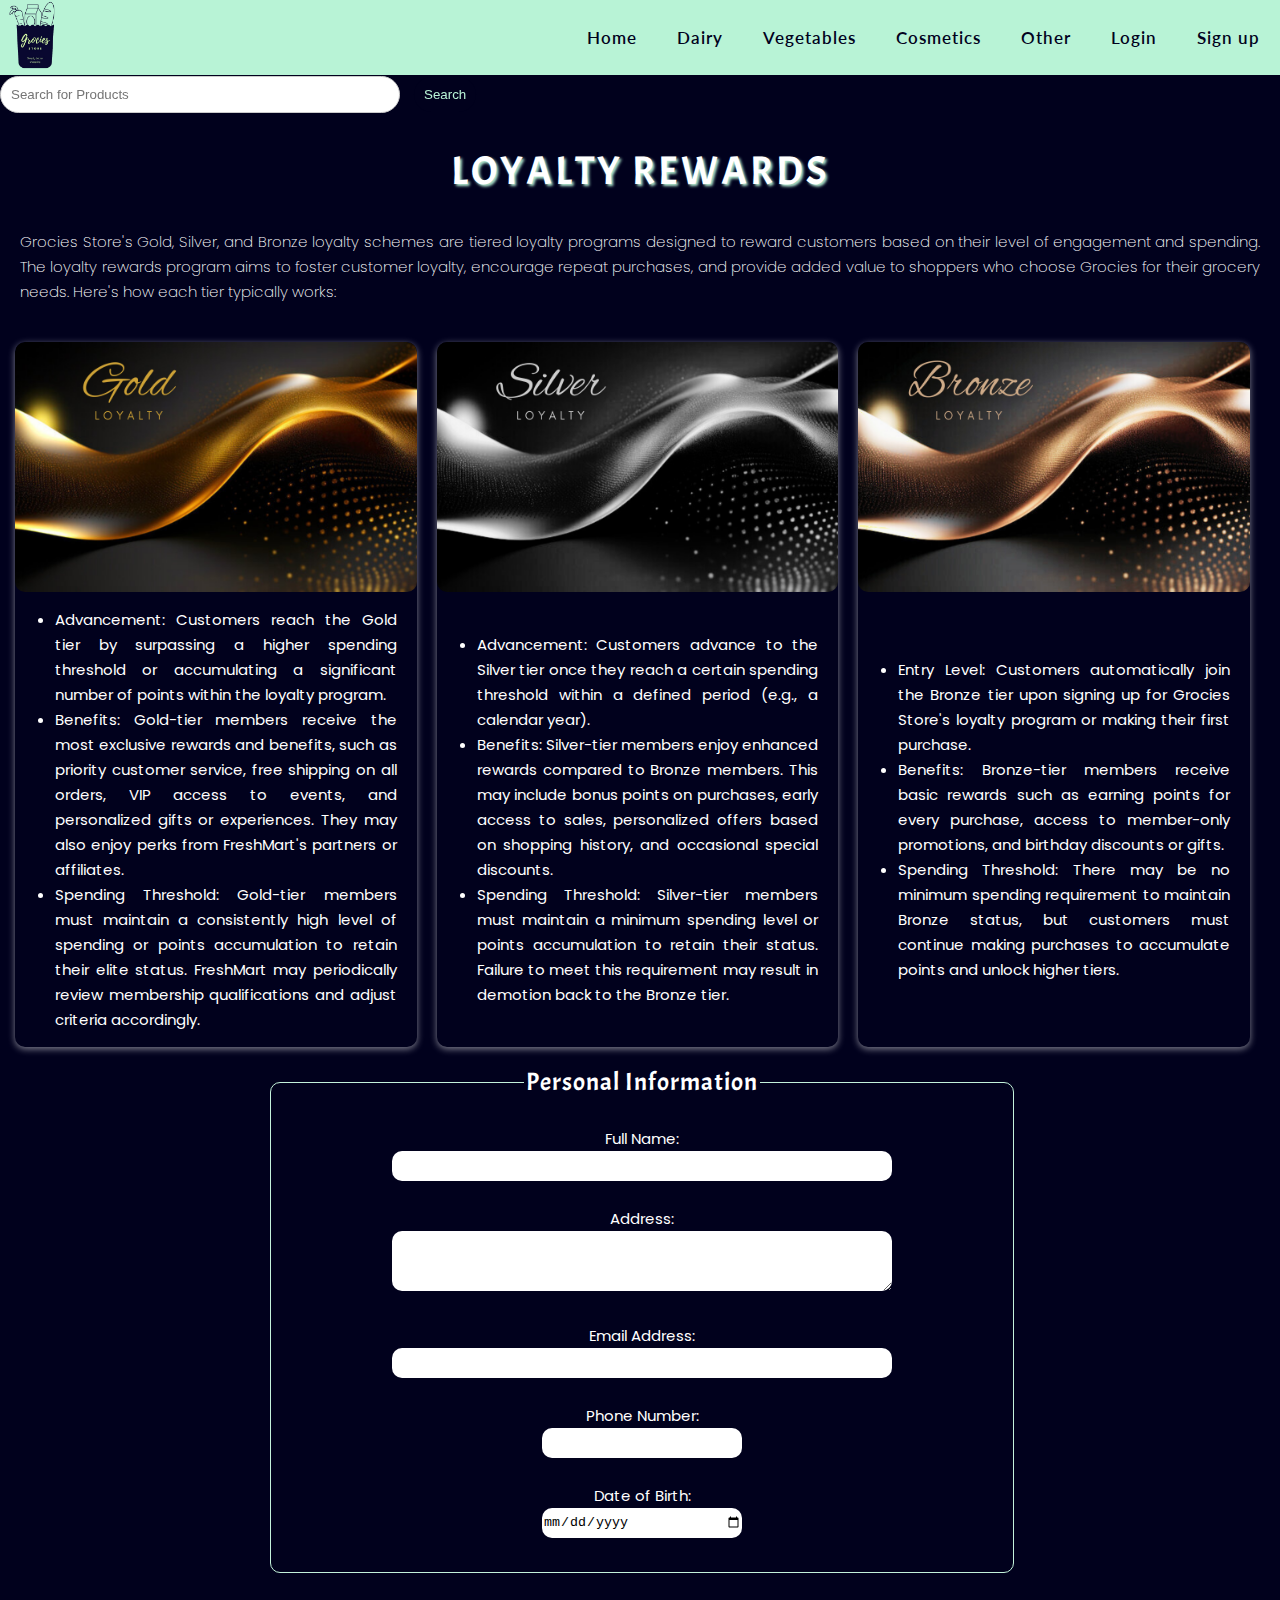
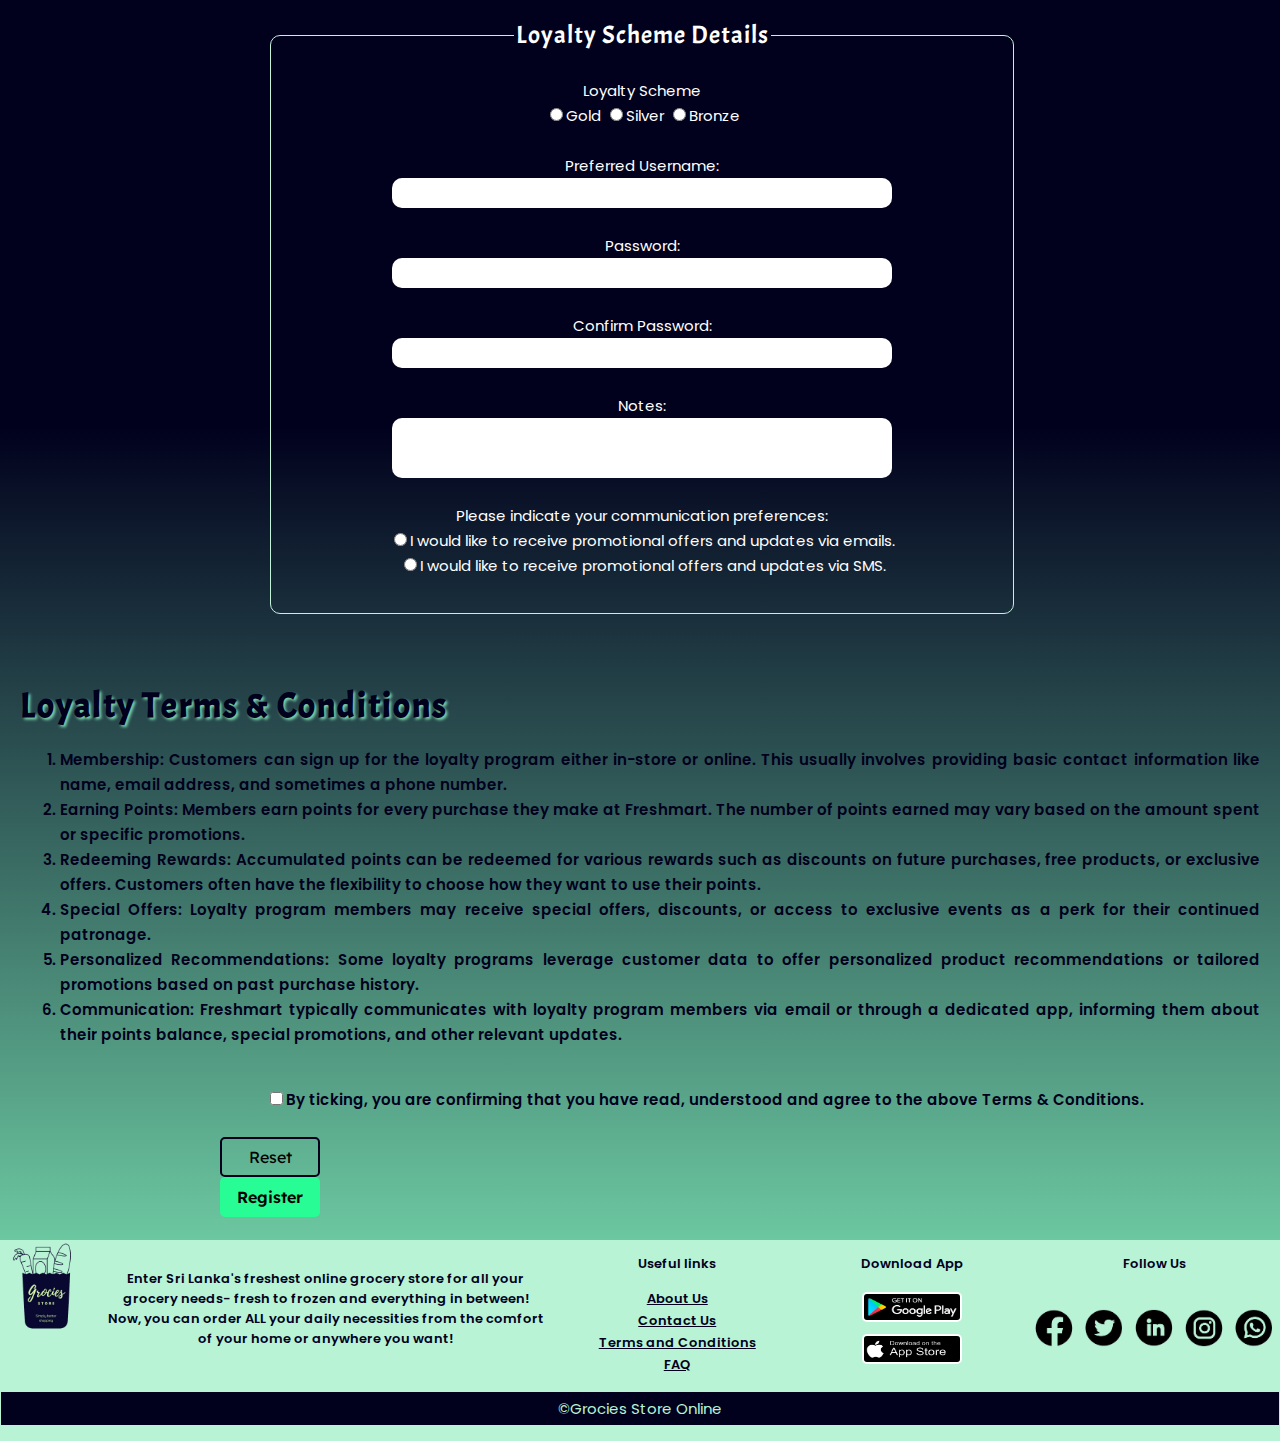
<file: loyalty.html>
<!DOCTYPE html>
<html lang="en">
<head>
    <meta charset="UTF-8">
    <meta name="viewport" content="width=device-width, initial-scale=1.0">
    <title>Loyalty Registration</title>
    <link rel="icon" href="favicon package/favicon.ico">
    <link rel="stylesheet" href="css/loyalty.css">
    <link rel="stylesheet" href="https://cdnjs.cloudflare.com/ajax/libs/font-awesome/5.15.2/css/all.min.css"/>


</head>
<body>
    <div class="wrapper">
        <header>
            <nav>
                <div>
                    <img src="./images/logo.png" alt="Company Logo">
                  </div>
              <input type="checkbox" id="click">
              <label for="click" class="menu-btn">
                <i class="fas fa-bars"></i>
              </label>
              <ul>
                <li><a href="homepage.html">Home</a></li>
                <li><a href="Dairy Product.html">Dairy</a></li>
                <li><a href="Vegetables.html">Vegetables</a></li>
                <li><a href="cosmetics.html">Cosmetics</a></li>
                <li><a href="#">Other</a></li>
                <li><a href="#">Login</a></li>
                <li><a href="#">Sign up</a></li>
              </ul>
              <div class="searchbar">
                <input type="text" placeholder="Search for Products"/>
                <button type="button" >Search</button>
              </div>
          </nav>
        </header>
        </div><br>
        <main>
           <section id="intro">
            <h2>Loyalty Rewards</h2>
            <p>Grocies Store's Gold, Silver, and Bronze loyalty schemes are tiered loyalty programs designed to reward customers based on their level of engagement and spending. The loyalty rewards program aims to foster customer loyalty, encourage repeat purchases, and provide added value to shoppers who choose Grocies for their grocery needs. Here's how each tier typically works:</p><br>
            <div class="container">
               <div class="box1">
                <img src="images/gold.png" alt="">
                
                    <ul>
                        <li>Advancement: Customers reach the Gold tier by surpassing a higher spending threshold or accumulating a significant number of points within the loyalty program.</li>
                        <li>Benefits: Gold-tier members receive the most exclusive rewards and benefits, such as priority customer service, free shipping on all orders, VIP access to events, and personalized gifts or experiences. They may also enjoy perks from FreshMart's partners or affiliates.</li>
                        <li>Spending Threshold: Gold-tier members must maintain a consistently high level of spending or points accumulation to retain their elite status. FreshMart may periodically review membership qualifications and adjust criteria accordingly.</li>
                    </ul>
                   
               </div>
               <div class="box2">
                <img src="images/silver.png" alt="">
                
               <ul>
                <li>Advancement: Customers advance to the Silver tier once they reach a certain spending threshold within a defined period (e.g., a calendar year).</li>
                <li>Benefits: Silver-tier members enjoy enhanced rewards compared to Bronze members. This may include bonus points on purchases, early access to sales, personalized offers based on shopping history, and occasional special discounts.</li>
                <li>Spending Threshold: Silver-tier members must maintain a minimum spending level or points accumulation to retain their status. Failure to meet this requirement may result in demotion back to the Bronze tier.</li>
               </ul>
               </div>
               <div class="box3">
                <img src="images/bronze.png" alt="">
               
                <ul>
                    <li>Entry Level: Customers automatically join the Bronze tier upon signing up for Grocies Store's loyalty program or making their first purchase.</li>
                    <li>Benefits: Bronze-tier members receive basic rewards such as earning points for every purchase, access to member-only promotions, and birthday discounts or gifts.</li>
                    <li>Spending Threshold: There may be no minimum spending requirement to maintain Bronze status, but customers must continue making purchases to accumulate points and unlock higher tiers.</li>
                </ul>
               </div>
            </div>
           </section><br>
           <section id="loyalty-form">
            <div class="fieldset">
            <form action="">
                <fieldset class="field1">
                    <legend>Personal Information</legend><br>
                    <label for="name">Full Name:</label><br>
                    <input type="text" class="space"><br><br>
                    <label for="address">Address:</label><br>
                    <textarea name="address" class="spaceadd"></textarea><br><br>
                    <label for="email">Email Address:</label><br>
                    <input type="email" class="space"><br><br>
                    <label for="number">Phone Number:</label><br>
                    <input type="tel" maxlength="10" class="teldobspace"><br><br>
                    <label for="dob">Date of Birth:</label><br>
                    <input type="date" class="teldobspace"><br><br>
                </fieldset><br><br>
            
                <fieldset class="field2">
                    <legend>Loyalty Scheme Details</legend><br>
                    <label for="scheme">Loyalty Scheme</label><br>
                    <input type="radio" name="scheme"><label for="gold">Gold</label>
                    <input type="radio" name="scheme"><label for="silver">Silver</label>
                    <input type="radio" name="scheme"><label for="bronze">Bronze</label><br><br>
                    <label for="username">Preferred Username:</label><br>
                    <input type="text" class="space"><br><br>
                    <label for="pw">Password:</label><br>
                    <input type="password" class="space"><br><br>
                    <label for="pw">Confirm Password:</label><br>
                    <input type="password" class="space"><br><br>
                    <label for="note">Notes:</label><br>
                    <input type="text" class="spaceadd"><br><br>
                    <label for="message">Please indicate your communication preferences:</label><br>
                    <input type="radio" name="message"><label for="1">I would like to receive promotional offers and updates via emails.</label><br>
                    <input type="radio" name="message"><label for="2">I would like to receive promotional offers and updates via SMS.</label><br><br>
                </fieldset></div><br><br>
                <h2 class="h2">Loyalty Terms & Conditions</h2>
                <ol>
                    <li>Membership: Customers can sign up for the loyalty program either in-store or online. This usually involves providing basic contact information like name, email address, and sometimes a phone number.</li>
                    <li>Earning Points: Members earn points for every purchase they make at Freshmart. The number of points earned may vary based on the amount spent or specific promotions.</li>
                    <li>Redeeming Rewards: Accumulated points can be redeemed for various rewards such as discounts on future purchases, free products, or exclusive offers. Customers often have the flexibility to choose how they want to use their points.</li>
                    <li>Special Offers: Loyalty program members may receive special offers, discounts, or access to exclusive events as a perk for their continued patronage.</li>
                    <li>Personalized Recommendations: Some loyalty programs leverage customer data to offer personalized product recommendations or tailored promotions based on past purchase history.</li>
                    <li>Communication: Freshmart typically communicates with loyalty program members via email or through a dedicated app, informing them about their points balance, special promotions, and other relevant updates.</li>
                </ol><br>
                <input type="checkbox" class="tick"><label for="confirm" class="text">By ticking, you are confirming that you have read, understood and agree to the above Terms & Conditions.</label><br><br>
                <input type="submit" value="Reset" id="button1">
                <input type="submit" value="Register" id="button2">
            </form>
           </section>
        </main><br>
        <footer>
            <div class="gridfooter">
                <div class="b1"><img src="images/logo.png" alt="logo" width="90px" height="90px"></div>
                <div class="b2"><p>Enter Sri Lanka's freshest online grocery store for all your grocery needs- fresh to frozen and everything in between! Now, you can order ALL your daily necessities from the comfort of your home or anywhere you want!</p></div>
                <div class="b3"><p>Useful links</p>
                    <a href="About Us.html">About Us</a>
                    <a href="#">Contact Us</a>
                    <a href="#">Terms and Conditions</a>
                    <a href="#">FAQ</a>
                </div>
                <div class="b4"><p>Download App</p>
                    <a href="https://play.google.com/store/apps?hl=en&gl=US&pli=1"><img src="images/google play.png" alt=""></a>
                    <a href="https://www.apple.com/app-store/"><img src="images/app store.jpg" alt=""></a>
        
                </div>
                <div class="b5">
                <div class="b50"><p>Follow Us</p></div>
                <div class="b51"><a href=""><img src="images/fb.png" alt=""></a></div>
                <div class="b52"><a href=""><img src="images/twitter.png" alt=""></a></div>
                <div class="b53"><a href=""><img src="images/linkedin.png" alt=""></a></div>
                <div class="b54"><a href=""><img src="images/instagram.png" alt=""></a></div>
                <div class="b55"><a href=""><img src="images/whatsapp.png" alt=""></a></div>
        
            </div>
        
            </div>
            <p class="copy">&copy;Grocies Store Online</p>
            <!--
                loyalty card images - Canva
            -->
        </footer>
</body>
</html>
</file>
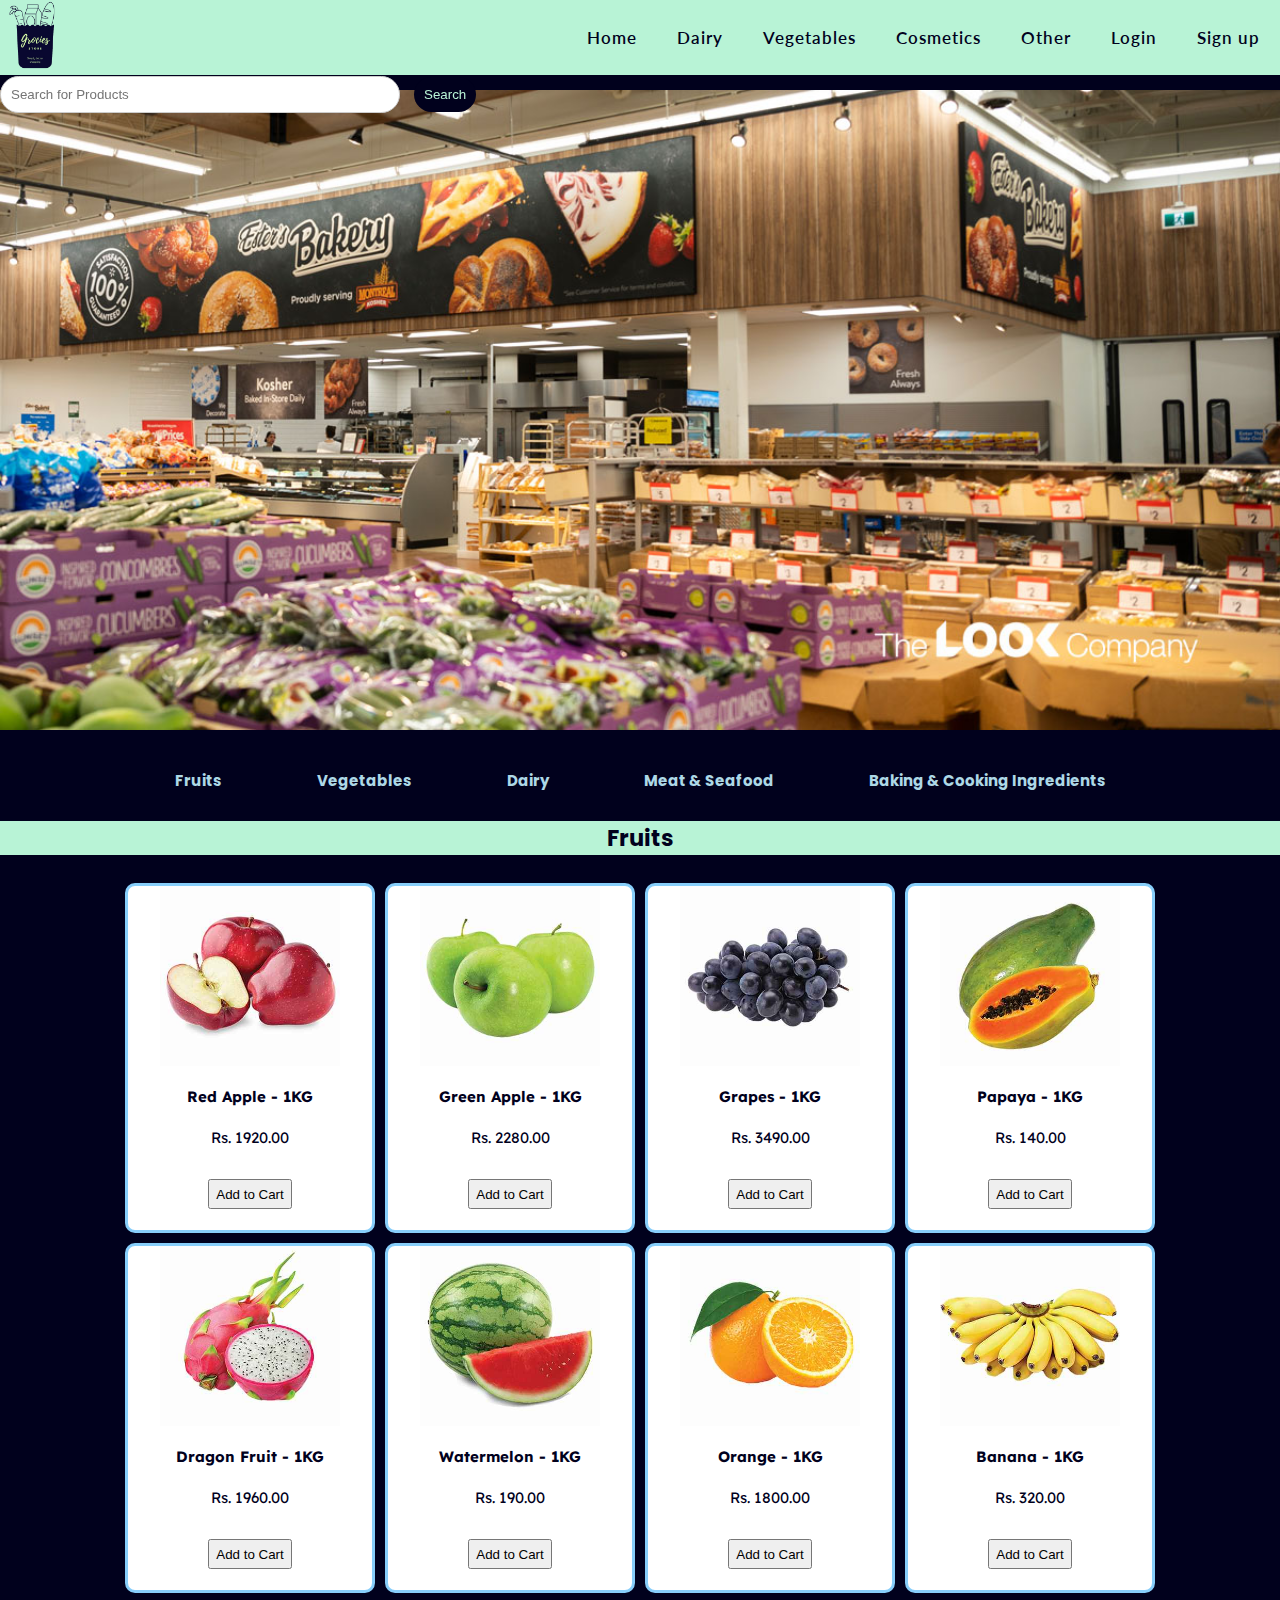
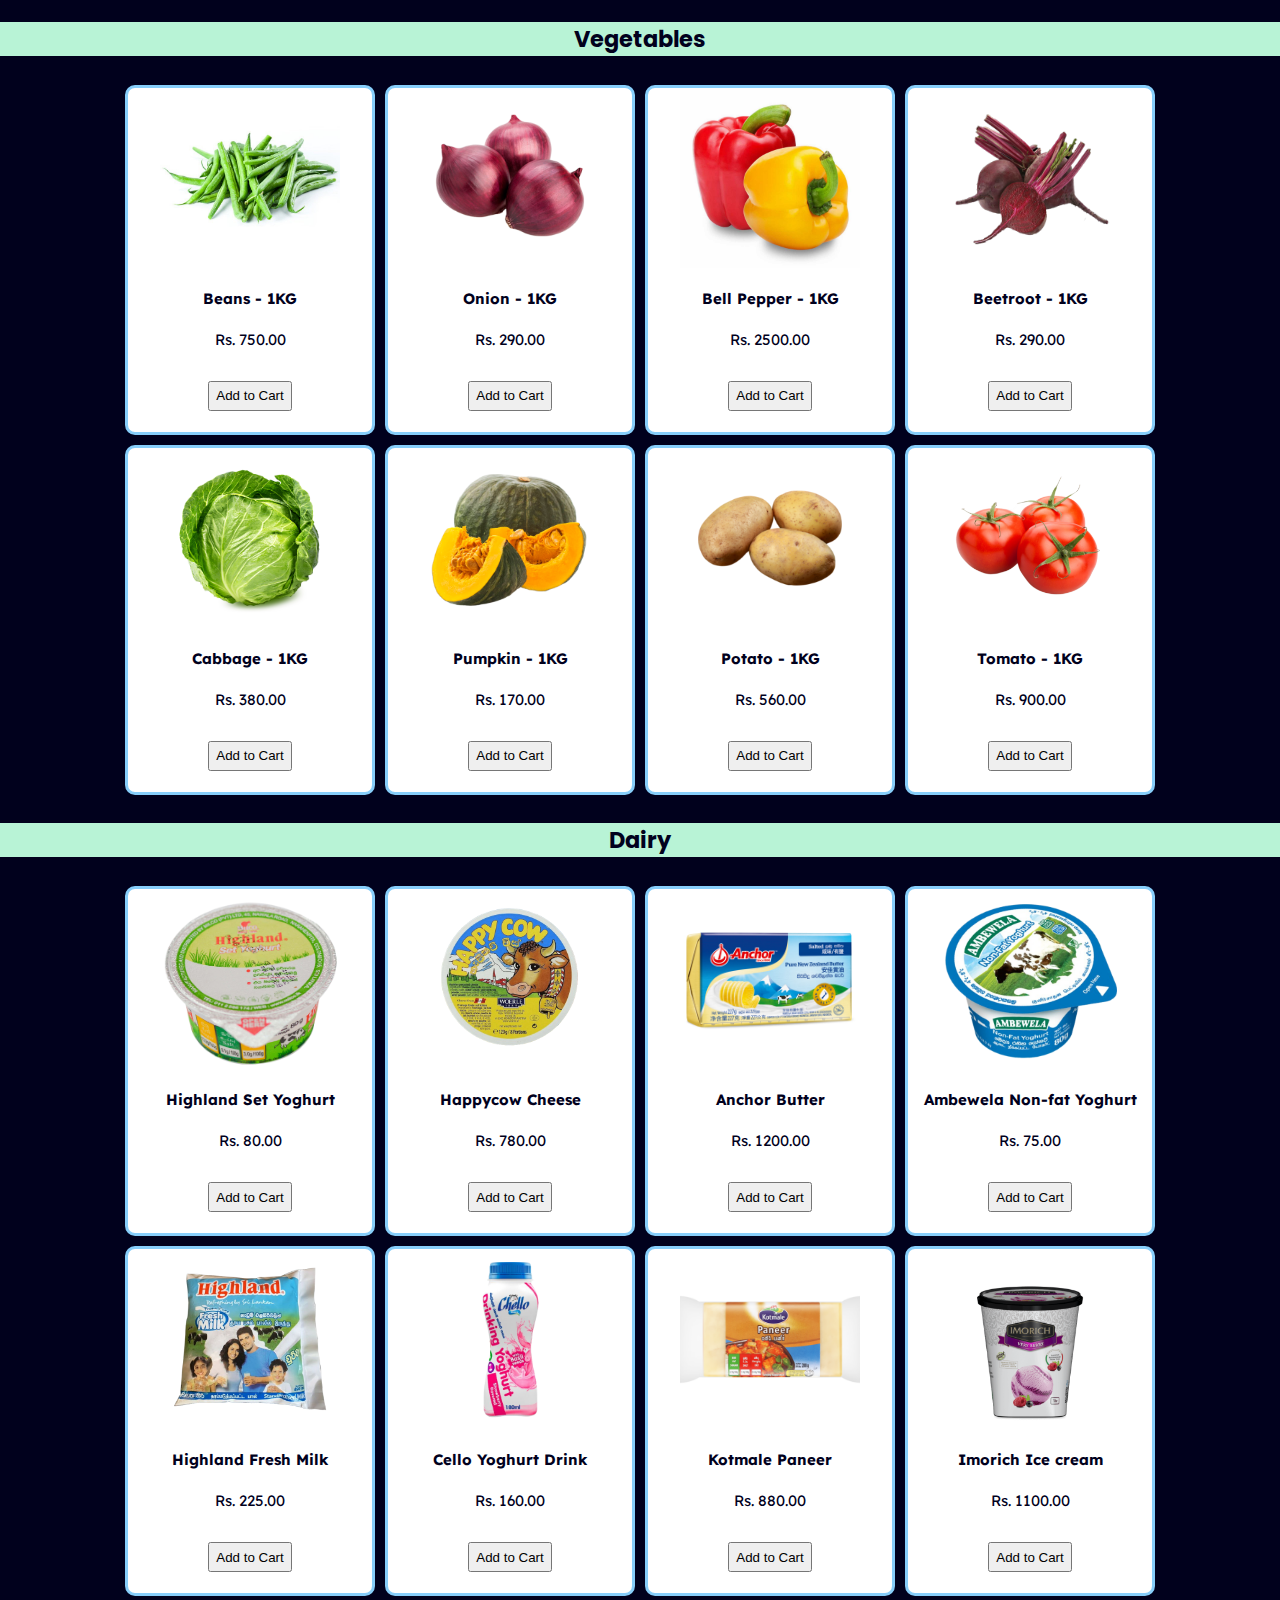
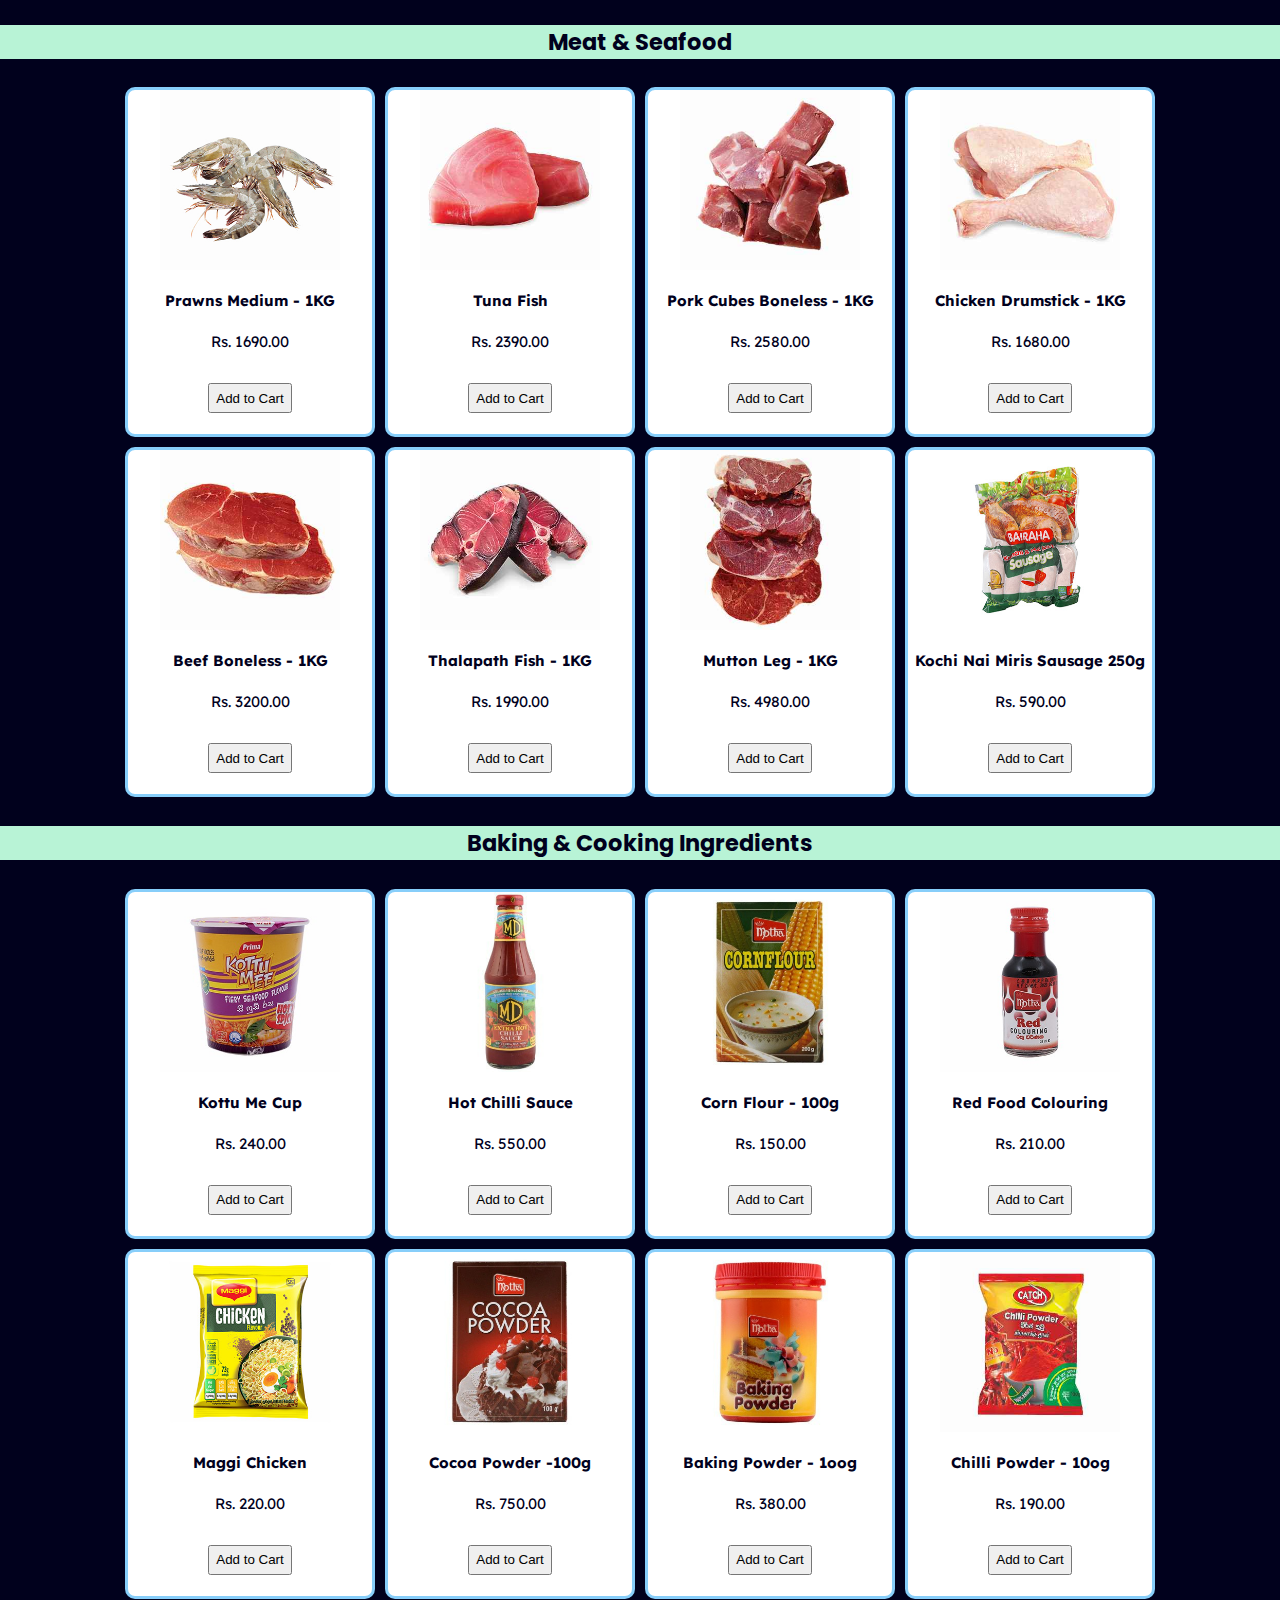
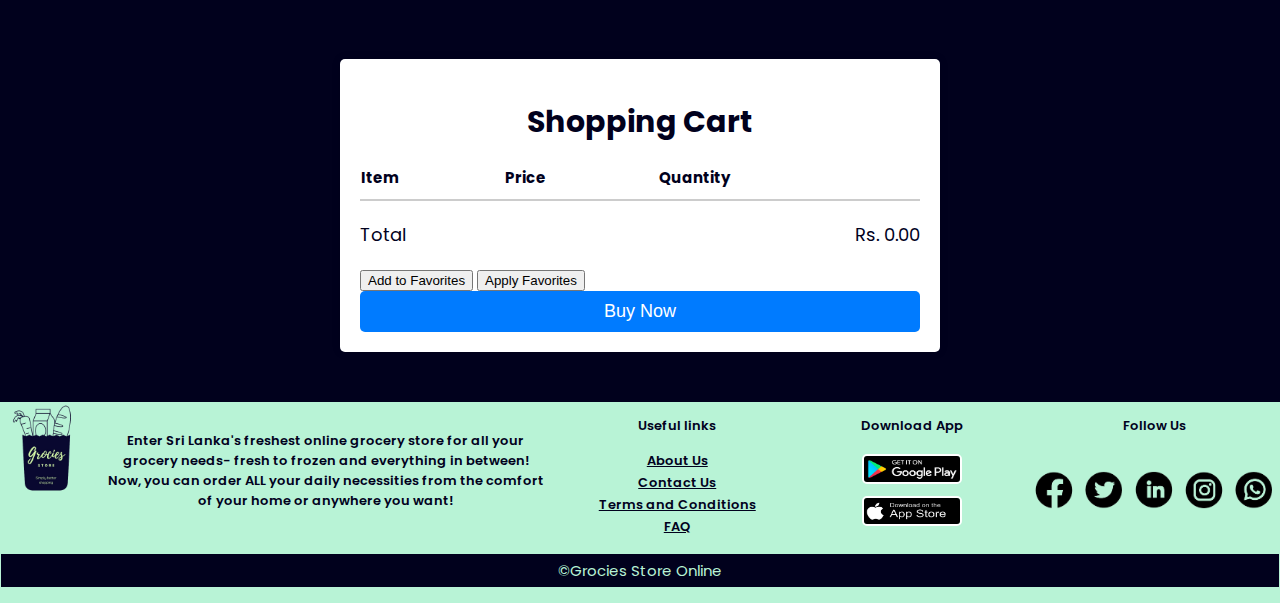
<file: order page.html>
<!DOCTYPE html>
<html lang="en">
<head>
    <meta charset="UTF-8">
    <meta name="viewport" content="width=device-width, initial-scale=1.0">
    <title>Order Page</title>
    <link rel="stylesheet" href="css/order page.css">
    <link rel="icon" href="favicon package/favicon.ico">
</head>
<body>
    <div class="wrapper">
        <header>
         
        <header>
            <nav>
                <div>
                    <img src="./images/logo.png" alt="Company Logo">
                  </div>
              <input type="checkbox" id="click">
              <label for="click" class="menu-btn">
                <i class="fas fa-bars"></i>
              </label>
              <ul>
                <li><a href="index.html">Home</a></li>
                <li><a href="Dairy Product.html">Dairy</a></li>
                <li><a href="Vegetables.html">Vegetables</a></li>
                <li><a href="cosmetics.html">Cosmetics</a></li>
                <li><a href="#">Other</a></li>
                <li><a href="#">Login</a></li>
                <li><a href="#">Sign up</a></li>
              </ul>
              <div class="searchbar">
                <input type="text" placeholder="Search for Products"/>
                <button type="button" >Search</button>
              </div>
          </nav>
        </header>
        </div>

        <main>
            <section id="img"><img src="images/order page.jpg" alt="">
            </section>
            <br>
            <div class="links">
                <a href="#sec1">Fruits</a>
                <a href="#sec2">Vegetables</a>
                <a href="#sec3">Dairy</a>
                <a href="#sec4">Meat & Seafood</a>
                <a href="#sec5">Baking & Cooking Ingredients</a>
            </div>
            <!--section 1 - fruits-->
            <section id="sec1">
                <h2 id="fruits" class="s1">Fruits</h2>
                <div class="container">
                    <div class="item">
                        <div class="box1"><img src="images/red apple.jpg" alt="" class="cartImage"></div>
                        <div class="box2">Red Apple - 1KG</div>
                        <div class="box3">Rs. 1920.00</div>
                        <div class="box4"><input type="button" class="addtocart" value="Add to Cart"></div>
                    </div>
                    <div class="item">
                        <div class="box1"><img src="images/green apple.jpg" alt="" class="cartImage"></div>
                        <div class="box2">Green Apple - 1KG</div>
                        <div class="box3">Rs. 2280.00</div>
                        <div class="box4"><input type="button" class="addtocart" value="Add to Cart"></div>
                    </div>
                    <div class="item">
                        <div class="box1"><img src="images/grapes.jpg" alt="" class="cartImage"></div>
                        <div class="box2">Grapes - 1KG</div>
                        <div class="box3">Rs. 3490.00</div>
                        <div class="box4"><input type="button" class="addtocart" value="Add to Cart"></div>
                    </div>
                    <div class="item">
                        <div class="box1"><img src="images/papaya.jpg" alt="" class="cartImage"></div>
                        <div class="box2">Papaya - 1KG</div>
                        <div class="box3">Rs. 140.00</div>
                        <div class="box4"><input type="button" class="addtocart" value="Add to Cart"></div>
                    </div>
                    <div class="item">
                        <div class="box1"><img src="images/dragoj fruit.jpg" alt="" class="cartImage"></div>
                        <div class="box2">Dragon Fruit - 1KG</div>
                        <div class="box3">Rs. 1960.00</div>
                        <div class="box4"><input type="button" class="addtocart" value="Add to Cart"></div>
                    </div>
                    <div class="item">
                        <div class="box1"><img src="images/watermelon.jpg" alt="" class="cartImage"></div>
                        <div class="box2">Watermelon - 1KG</div>
                        <div class="box3">Rs. 190.00</div>
                        <div class="box4"><input type="button" class="addtocart" value="Add to Cart"></div>
                    </div>
                    <div class="item">
                        <div class="box1"><img src="images/orange.jpg" alt="" class="cartImage"></div>
                        <div class="box2">Orange - 1KG</div>
                        <div class="box3">Rs. 1800.00</div>
                        <div class="box4"><input type="button" class="addtocart" value="Add to Cart"></div>
                    </div>
                    <div class="item">
                        <div class="box1"><img src="images/banana.jpg" alt="" class="cartImage"></div>
                        <div class="box2">Banana - 1KG</div>
                        <div class="box3">Rs. 320.00</div>
                        <div class="box4"><input type="button" class="addtocart" value="Add to Cart"></div>
                    </div>
                </div>

            </section>
            <!--section 2 - vegetables-->
            <section id="sec2">
                <h2 id="vege" class="s1">Vegetables</h2>

                <div class="container">
                    <div class="item">
                        <div class="box1"><img src="images/beans.jpeg" alt="" class="cartImage"></div>
                        <div class="box2">Beans - 1KG</div>
                        <div class="box3">Rs. 750.00</div>
                        <div class="box4"><input type="button" class="addtocart" value="Add to Cart"></div>
                    </div>
                    <div class="item">
                        <div class="box1"><img src="images/onions-fotor-bg-remover-20240427164457.png" alt="" class="cartImage"></div>
                        <div class="box2">Onion - 1KG</div>
                        <div class="box3">Rs. 290.00</div>
                        <div class="box4"><input type="button" class="addtocart" value="Add to Cart"></div>
                    </div>
                    <div class="item">
                        <div class="box1"><img src="images/bell pepper.png" alt="" class="cartImage"></div>
                        <div class="box2">Bell Pepper - 1KG</div>
                        <div class="box3">Rs. 2500.00</div>
                        <div class="box4"><input type="button" class="addtocart" value="Add to Cart"></div>
                    </div>
                    <div class="item">
                        <div class="box1"><img src="images/beetroot.png" alt=""class="cartImage"></div>
                        <div class="box2">Beetroot - 1KG</div>
                        <div class="box3">Rs. 290.00</div>
                        <div class="box4"><input type="button" class="addtocart" value="Add to Cart"></div>
                    </div>
                    <div class="item">
                        <div class="box1"><img src="images/cabbage.jpg" alt="" class="cartImage"></div>
                        <div class="box2">Cabbage - 1KG</div>
                        <div class="box3">Rs. 380.00</div>
                        <div class="box4"><input type="button" class="addtocart" value="Add to Cart"></div>
                    </div>
                    <div class="item">
                        <div class="box1"><img src="images/pumpkin.png" alt="" class="cartImage"></div>
                        <div class="box2">Pumpkin - 1KG</div>
                        <div class="box3">Rs. 170.00</div>
                        <div class="box4"><input type="button" class="addtocart" value="Add to Cart"></div>
                    </div>
                    <div class="item">
                        <div class="box1"><img src="images/potato.png" alt="" class="cartImage"></div>
                        <div class="box2">Potato - 1KG</div>
                        <div class="box3">Rs. 560.00</div>
                        <div class="box4"><input type="button" class="addtocart" value="Add to Cart"></div>
                    </div>
                    <div class="item">
                        <div class="box1"><img src="images/tomato.png" alt="" class="cartImage"></div>
                        <div class="box2">Tomato - 1KG</div>
                        <div class="box3">Rs. 900.00</div>
                        <div class="box4"><input type="button" class="addtocart" value="Add to Cart"></div>
                    </div>
                </div>
            <!--section 3 - dairy-->
            <section id="sec3">
                <h2 id="dairy" class="s1">Dairy</h2>

                <div class="container">
                    <div class="item">
                        <div class="box1"><img src="images/highland yogurt-.png" alt="" class="cartImage"></div>
                        <div class="box2">Highland Set Yoghurt</div>
                        <div class="box3">Rs. 80.00</div>
                        <div class="box4"><input type="button" class="addtocart" value="Add to Cart"></div>
                    </div>
                    <div class="item">
                        <div class="box1"><img src="images/happycow.png" alt="" class="cartImage"></div>
                        <div class="box2">Happycow Cheese</div>
                        <div class="box3">Rs. 780.00</div>
                        <div class="box4"><input type="button" class="addtocart" value="Add to Cart"></div>
                    </div>
                    <div class="item">
                        <div class="box1"><img src="images/anchor butter.jpg" alt="" class="cartImage"></div>
                        <div class="box2">Anchor Butter</div>
                        <div class="box3">Rs. 1200.00</div>
                        <div class="box4"><input type="button" class="addtocart" value="Add to Cart"></div>
                    </div>
                    <div class="item">
                        <div class="box1"><img src="images/ambewela non fat yogurt.png" alt=""class="cartImage"></div>
                        <div class="box2">Ambewela Non-fat Yoghurt</div>
                        <div class="box3">Rs. 75.00</div>
                        <div class="box4"><input type="button" class="addtocart" value="Add to Cart"></div>
                    </div>
                    <div class="item">
                        <div class="box1"><img src="images/highland fresh milk.png" alt="" class="cartImage"></div>
                        <div class="box2">Highland Fresh Milk</div>
                        <div class="box3">Rs. 225.00</div>
                        <div class="box4"><input type="button" class="addtocart" value="Add to Cart"></div>
                    </div>
                    <div class="item">
                        <div class="box1"><img src="images/cello YD-fotor-bg-remover-20240427134913.png" alt="" class="cartImage"></div>
                        <div class="box2">Cello Yoghurt Drink</div>
                        <div class="box3">Rs. 160.00</div>
                        <div class="box4"><input type="button" class="addtocart" value="Add to Cart"></div>
                    </div>
                    <div class="item">
                        <div class="box1"><img src="images/paneer kotmale.png" alt="" class="cartImage"></div>
                        <div class="box2">Kotmale Paneer</div>
                        <div class="box3">Rs. 880.00</div>
                        <div class="box4"><input type="button" class="addtocart" value="Add to Cart"></div>
                    </div>
                    <div class="item">
                        <div class="box1"><img src="images/very_berry.png" alt="" class="cartImage"></div>
                        <div class="box2">Imorich Ice cream</div>
                        <div class="box3">Rs. 1100.00</div>
                        <div class="box4"><input type="button" class="addtocart" value="Add to Cart"></div>
                    </div>
                </div>

            </section>

            <!--section 4 - meat-->
            <section id="sec4">
                <h2 id="meat" class="s1">Meat & Seafood</h2>

                <div class="container">
                    <div class="item">
                        <div class="box1"><img src="images/prawns.jpg" alt="" class="cartImage"></div>
                        <div class="box2">Prawns Medium - 1KG</div>
                        <div class="box3">Rs. 1690.00</div>
                        <div class="box4"><input type="button" class="addtocart" value="Add to Cart"></div>
                    </div>
                    <div class="item">
                        <div class="box1"><img src="images/tuna fish.jpg" alt="" class="cartImage"></div>
                        <div class="box2">Tuna Fish</div>
                        <div class="box3">Rs. 2390.00</div>
                        <div class="box4"><input type="button" class="addtocart" value="Add to Cart"></div>
                    </div>
                    <div class="item">
                        <div class="box1"><img src="images/pork cubes.jpg" alt="" class="cartImage"></div>
                        <div class="box2">Pork Cubes Boneless - 1KG</div>
                        <div class="box3">Rs. 2580.00</div>
                        <div class="box4"><input type="button" class="addtocart" value="Add to Cart"></div>
                    </div>
                    <div class="item">
                        <div class="box1"><img src="images/drumsticks.jpg" alt="" class="cartImage"></div>
                        <div class="box2">Chicken Drumstick - 1KG</div>
                        <div class="box3">Rs. 1680.00</div>
                        <div class="box4"><input type="button" class="addtocart" value="Add to Cart"></div>
                    </div>
                    <div class="item">
                        <div class="box1"><img src="images/beef.jpg" alt="" class="cartImage"></div>
                        <div class="box2">Beef Boneless - 1KG</div>
                        <div class="box3">Rs. 3200.00</div>
                        <div class="box4"><input type="button" class="addtocart" value="Add to Cart"></div>
                    </div>
                    <div class="item">
                        <div class="box1"><img src="images/thalapath.jpg" alt="" class="cartImage"></div>
                        <div class="box2">Thalapath Fish - 1KG</div>
                        <div class="box3">Rs. 1990.00</div>
                        <div class="box4"><input type="button" class="addtocart" value="Add to Cart"></div>
                    </div>
                    <div class="item">
                        <div class="box1"><img src="images/mutton leg.jpg" alt="" class="cartImage"></div>
                        <div class="box2">Mutton Leg - 1KG</div>
                        <div class="box3">Rs. 4980.00</div>
                        <div class="box4"><input type="button" class="addtocart" value="Add to Cart"></div>
                    </div>
                    <div class="item">
                        <div class="box1"><img src="images/nai miris.jpg" alt="" class="cartImage"></div>
                        <div class="box2">Kochi Nai Miris Sausage 250g</div>
                        <div class="box3">Rs. 590.00</div>
                        <div class="box4"><input type="button" class="addtocart" value="Add to Cart"></div>
                    </div>
                </div>

            </section>
            <!--section 5 - ingredients-->
            <section id="sec5">
                <h2 id="ingredients" class="s1">Baking & Cooking Ingredients</h2>

                <div class="container">
                    <div class="item">
                        <div class="box1"><img src="images/kottu me cup.jpg" alt="" class="cartImage"></div>
                        <div class="box2">Kottu Me Cup</div>
                        <div class="box3">Rs. 240.00</div>
                        <div class="box4"><input type="button" class="addtocart" value="Add to Cart"></div>
                    </div>
                    <div class="item">
                        <div class="box1"><img src="images/hot chilli sause.jpg" alt="" class="cartImage"></div>
                        <div class="box2">Hot Chilli Sauce</div>
                        <div class="box3">Rs. 550.00</div>
                        <div class="box4"><input type="button" class="addtocart" value="Add to Cart"></div>
                    </div>
                    <div class="item">
                        <div class="box1"><img src="images/corn flour.jpg" alt="" class="cartImage"></div>
                        <div class="box2">Corn Flour - 100g</div>
                        <div class="box3">Rs. 150.00</div>
                        <div class="box4"><input type="button" class="addtocart" value="Add to Cart"></div>
                    </div>
                    <div class="item">
                        <div class="box1"><img src="images/red colouring.jpg" alt="" class="cartImage"></div>
                        <div class="box2">Red Food Colouring</div>
                        <div class="box3">Rs. 210.00</div>
                        <div class="box4"><input type="button" class="addtocart" value="Add to Cart"></div>
                    </div>
                    <div class="item">
                        <div class="box1"><img src="images/maggi.jpg" alt="" class="cartImage"></div>
                        <div class="box2">Maggi Chicken</div>
                        <div class="box3">Rs. 220.00</div>
                        <div class="box4"><input type="button" class="addtocart" value="Add to Cart"></div>
                    </div>
                    <div class="item">
                        <div class="box1"><img src="images/cocoa.jpg" alt="" class="cartImage"></div>
                        <div class="box2">Cocoa Powder -100g</div>
                        <div class="box3">Rs. 750.00</div>
                        <div class="box4"><input type="button" class="addtocart" value="Add to Cart"></div>
                    </div>
                    <div class="item">
                        <div class="box1"><img src="images/baking powder.jpg" alt="" class="cartImage"></div>
                        <div class="box2">Baking Powder - 1oog</div>
                        <div class="box3">Rs. 380.00</div>
                        <div class="box4"><input type="button" class="addtocart" value="Add to Cart"></div>
                    </div>
                    <div class="item">
                        <div class="box1"><img src="images/chilli powder.jpg" alt="" class="cartImage"></div>
                        <div class="box2">Chilli Powder - 10og</div>
                        <div class="box3">Rs. 190.00</div>
                        <div class="box4"><input type="button" class="addtocart" value="Add to Cart"></div>
                    </div>
                </div>

            </section>
            <section id="cart">
                <div class="cart-container">
                    <h1>Shopping Cart</h1>
                    <table class="cart-items">
                        <thead>
                            <tr>
                                <th>Item</th>
                                <th>Price</th>
                                <th>Quantity</th>
                            </tr>
                        </thead>
                        <tbody class="cart-items">
                            
                        </tbody>
                    </table>
                    <div class="total">
                        <span class="total-title">Total</span>
                        <span class="total-price">Rs. 0.00</span>
                    </div>
                    <button class="add-to-favorites" id="addFavorites">Add to Favorites</button>
                    <button class="apply-favorites" id="applyFavorite">Apply Favorites</button>
                    <a href="Payment form.html"><button class="purchase">Buy Now</button></a>
                </div>
            </section>
            
            <footer>
                <div class="gridfooter">
                    <div class="b1"><img src="images/logo.png" alt="logo" width="90px" height="90px"></div>
                    <div class="b2"><p>Enter Sri Lanka's freshest online grocery store for all your grocery needs- fresh to frozen and everything in between! Now, you can order ALL your daily necessities from the comfort of your home or anywhere you want!</p></div>
                    <div class="b3"><p>Useful links</p>
                        <a href="About Us.html">About Us</a>
                        <a href="#">Contact Us</a>
                        <a href="#">Terms and Conditions</a>
                        <a href="#">FAQ</a>
                    </div>
                    <div class="b4"><p>Download App</p>
                        <a href="https://play.google.com/store/apps?hl=en&gl=US&pli=1"><img src="images/google play.png" alt=""></a>
                        <a href="https://www.apple.com/app-store/"><img src="images/app store.jpg" alt=""></a>
            
                    </div>
                    <div class="b5">
                    <div class="b50"><p>Follow Us</p></div>
                    <div class="b51"><a href=""><img src="images/fb.png" alt=""></a></div>
                    <div class="b52"><a href=""><img src="images/twitter.png" alt=""></a></div>
                    <div class="b53"><a href=""><img src="images/linkedin.png" alt=""></a></div>
                    <div class="b54"><a href=""><img src="images/instagram.png" alt=""></a></div>
                    <div class="b55"><a href=""><img src="images/whatsapp.png" alt=""></a></div>
            
                </div>
            
                </div>
                <p class="copy">&copy;Grocies Store Online</p>
                <!--
                    loyalty card images - Canva
                -->
            </footer>
            <script src="js/order page.js" async></script>  

</body>
</html>
</file>
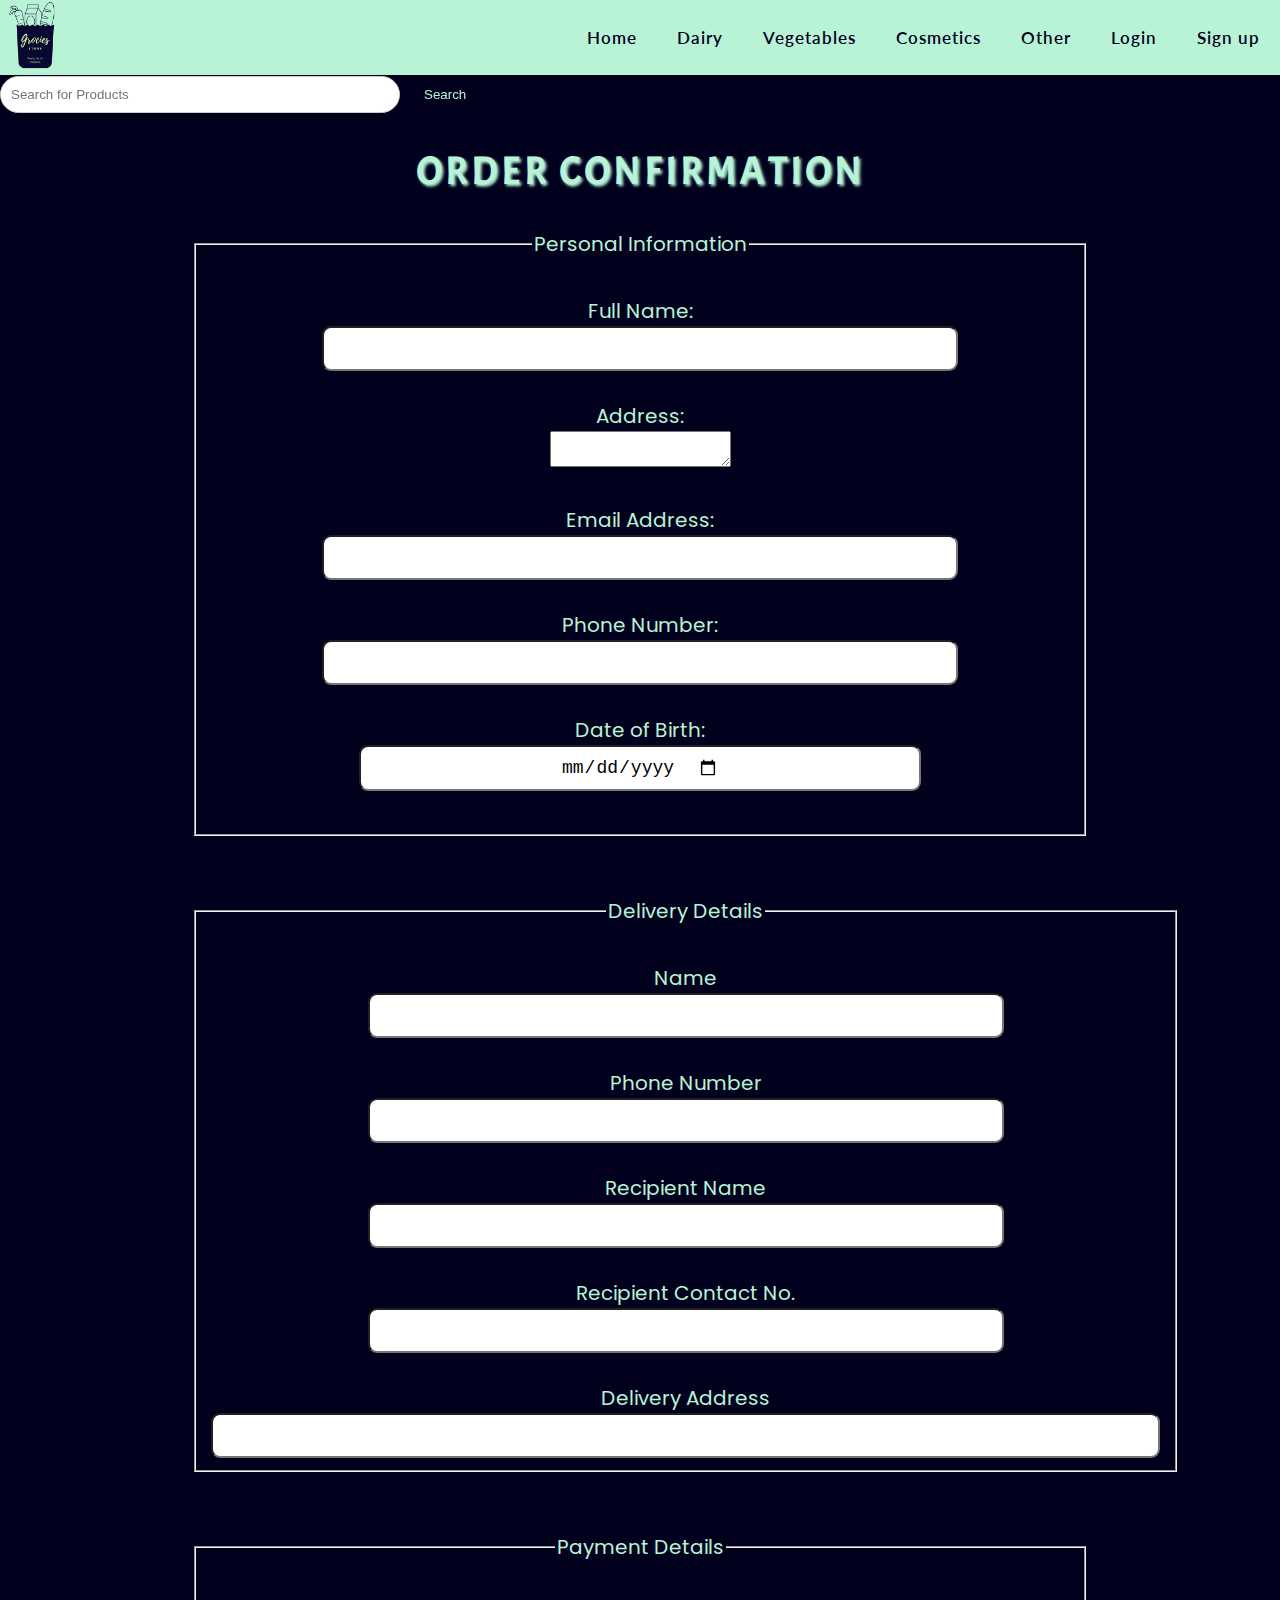
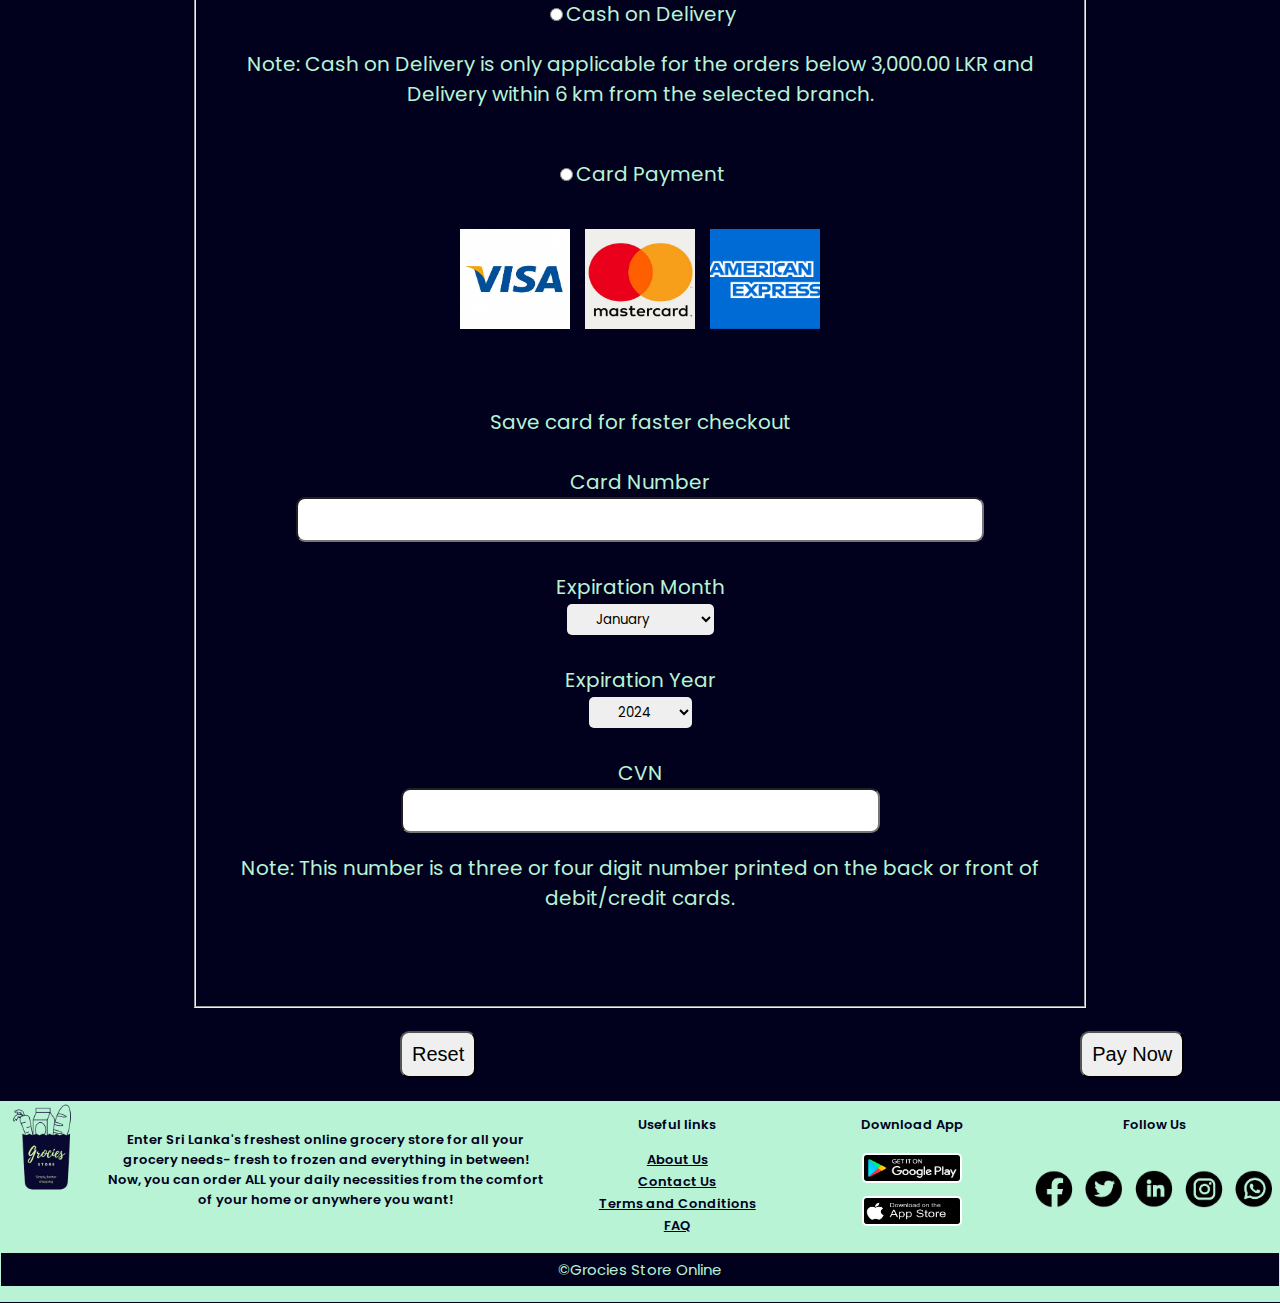
<file: Payment form.html>
<!DOCTYPE html>
<html lang="en">
<head>
    <meta charset="UTF-8">
    <meta name="viewport" content="width=device-width, initial-scale=1.0">
    <title>Order Confirmation</title>
    <link rel="icon" href="favicon package/favicon.ico">
    <link rel="stylesheet" href="css/Payment form.css">
    <link rel="stylesheet" href="https://cdnjs.cloudflare.com/ajax/libs/font-awesome/5.15.2/css/all.min.css"/>
    <script src="js/Payment form.js"></script>


</head>
<body>
    <div class="wrapper">
        <header>
            <nav>
                <div>
                    <img src="./images/logo.png" alt="Company Logo">
                  </div>
              <input type="checkbox" id="click">
              <label for="click" class="menu-btn">
                <i class="fas fa-bars"></i>
              </label>
              <ul>
                <li><a href="homepage.html">Home</a></li>
                <li><a href="Dairy Product.html">Dairy</a></li>
                <li><a href="Vegetables.html">Vegetables</a></li>
                <li><a href="cosmetics.html">Cosmetics</a></li>
                <li><a href="#">Other</a></li>
                <li><a href="#">Login</a></li>
                <li><a href="#">Sign up</a></li>
              </ul>
              <div class="searchbar">
                <input type="text" placeholder="Search for Products"/>
                <button type="button" >Search</button>
              </div>
          </nav>
        </header>
        </div><br>
        <main>
            <h2>Order Confirmation</h2>
           <section id="order-form">
            <div class="fieldset">
            <form action="" class="orderForm">
                <fieldset class="field1">
                    <legend>Personal Information</legend><br>
                    <label for="name">Full Name:</label><br>
                    <input type="text" class="space" name="fullname"><br><br>
                    <label for="address">Address:</label><br>
                    <textarea name="address" class="spaceadd"></textarea><br><br>
                    <label for="email">Email Address:</label><br>
                    <input type="email" class="space" name="email"><br><br>
                    <label for="number">Phone Number:</label><br>
                    <input type="tel" maxlength="10" class="teldobspace" name="number"><br><br>
                    <label for="dob">Date of Birth:</label><br>
                    <input type="date" class="teldobspace" name="dob"><br><br>
                </fieldset><br><br>

                <fieldset class="field2">
                    <legend>Delivery Details</legend><br>
                    <label for="name">Name</label><br>
                    <input type="text"><br><br>
                    <label for="number">Phone Number</label><br>
                    <input type="number"><br><br>
                    <label for="recipientname">Recipient Name</label><br>
                    <input type="text"><br><br>
                    <label for="contact">Recipient Contact No. </label><br>
                    <input type="number"><br><br>
                    <label for="address">Delivery Address</label><br>
                    <input type="text" size="50">
                </fieldset>
            <br><br>

                <fieldset class="field3">
                    <legend>Payment Details</legend><br>
                        <input type="radio" name="payment"><label for="payment">Cash on Delivery</label><br>
                        <p>Note: Cash on Delivery is only applicable for the orders below 3,000.00 LKR and Delivery within 6 km from the selected branch.</p><br>
                        <input type="radio" name="payment"><label for="payment">Card Payment</label><br><br>
                        <input type="image" id="card" src="images/visa.jpg">
                        <input type="image" id="card" src="images/mastercard.jpg">
                        <input type="image" id="card" src="images/American-Express-logo.png"><br><br><br>
                        <input type="checkbox"><label for="save">Save card for faster checkout</label><br><br>
                     
                     <label for="num">Card Number</label><br>
                        <input type="text" id="num" maxlength="16" size="25"><br><br>
                        <label for="month">Expiration Month</label><br>
                        <select name="month" id="month">
                            <option value="1">January</option>
                            <option value="2">February</option>
                            <option value="3">March</option>
                            <option value="4">April</option>
                            <option value="5">May</option>
                            <option value="6">June</option>
                            <option value="7">July</option>
                            <option value="8">August</option>
                            <option value="9">September</option>
                            <option value="10">Octomber</option>
                            <option value="11">November</option>
                            <option value="12">December</option>
                        </select><br><br>
                        <label for="year">Expiration Year</label><br>
                        <select name="year" id="year">
                            <option value="1">2024</option>
                            <option value="2">2025</option>
                            <option value="3">2026</option>
                            <option value="4">2027</option>
                            <option value="5">2028</option>
                        </select><br><br>
                        <label for="cvn">CVN </label><br>
                        <input type="text" maxlength="4" size="5"><br>
                        <p>Note: This number is a three or four digit number printed on the back or front of debit/credit cards.</p><br>
                   <br>
                </fieldset>
            </form>
                </div>
                <br>
                <button id="button1">Reset</button> 
                <button id="button2">Pay Now</button>
            </form>
           </section>
           <div class="final-form"></div>
        </main><br>
        <footer>
            <div class="gridfooter">
                <div class="b1"><img src="images/logo.png" alt="logo" width="90px" height="90px"></div>
                <div class="b2"><p>Enter Sri Lanka's freshest online grocery store for all your grocery needs- fresh to frozen and everything in between! Now, you can order ALL your daily necessities from the comfort of your home or anywhere you want!</p></div>
                <div class="b3"><p>Useful links</p>
                    <a href="About Us.html">About Us</a>
                    <a href="#">Contact Us</a>
                    <a href="#">Terms and Conditions</a>
                    <a href="#">FAQ</a>
                </div>
                <div class="b4"><p>Download App</p>
                    <a href="https://play.google.com/store/apps?hl=en&gl=US&pli=1"><img src="images/google play.png" alt=""></a>
                    <a href="https://www.apple.com/app-store/"><img src="images/app store.jpg" alt=""></a>
        
                </div>
                <div class="b5">
                <div class="b50"><p>Follow Us</p></div>
                <div class="b51"><a href=""><img src="images/fb.png" alt=""></a></div>
                <div class="b52"><a href=""><img src="images/twitter.png" alt=""></a></div>
                <div class="b53"><a href=""><img src="images/linkedin.png" alt=""></a></div>
                <div class="b54"><a href=""><img src="images/instagram.png" alt=""></a></div>
                <div class="b55"><a href=""><img src="images/whatsapp.png" alt=""></a></div>
        
            </div>
        
            </div>
            <p class="copy">&copy;Grocies Store Online</p>
            <!--
                loyalty card images - Canva
            -->
        </footer>
</body>
</html>
</file>
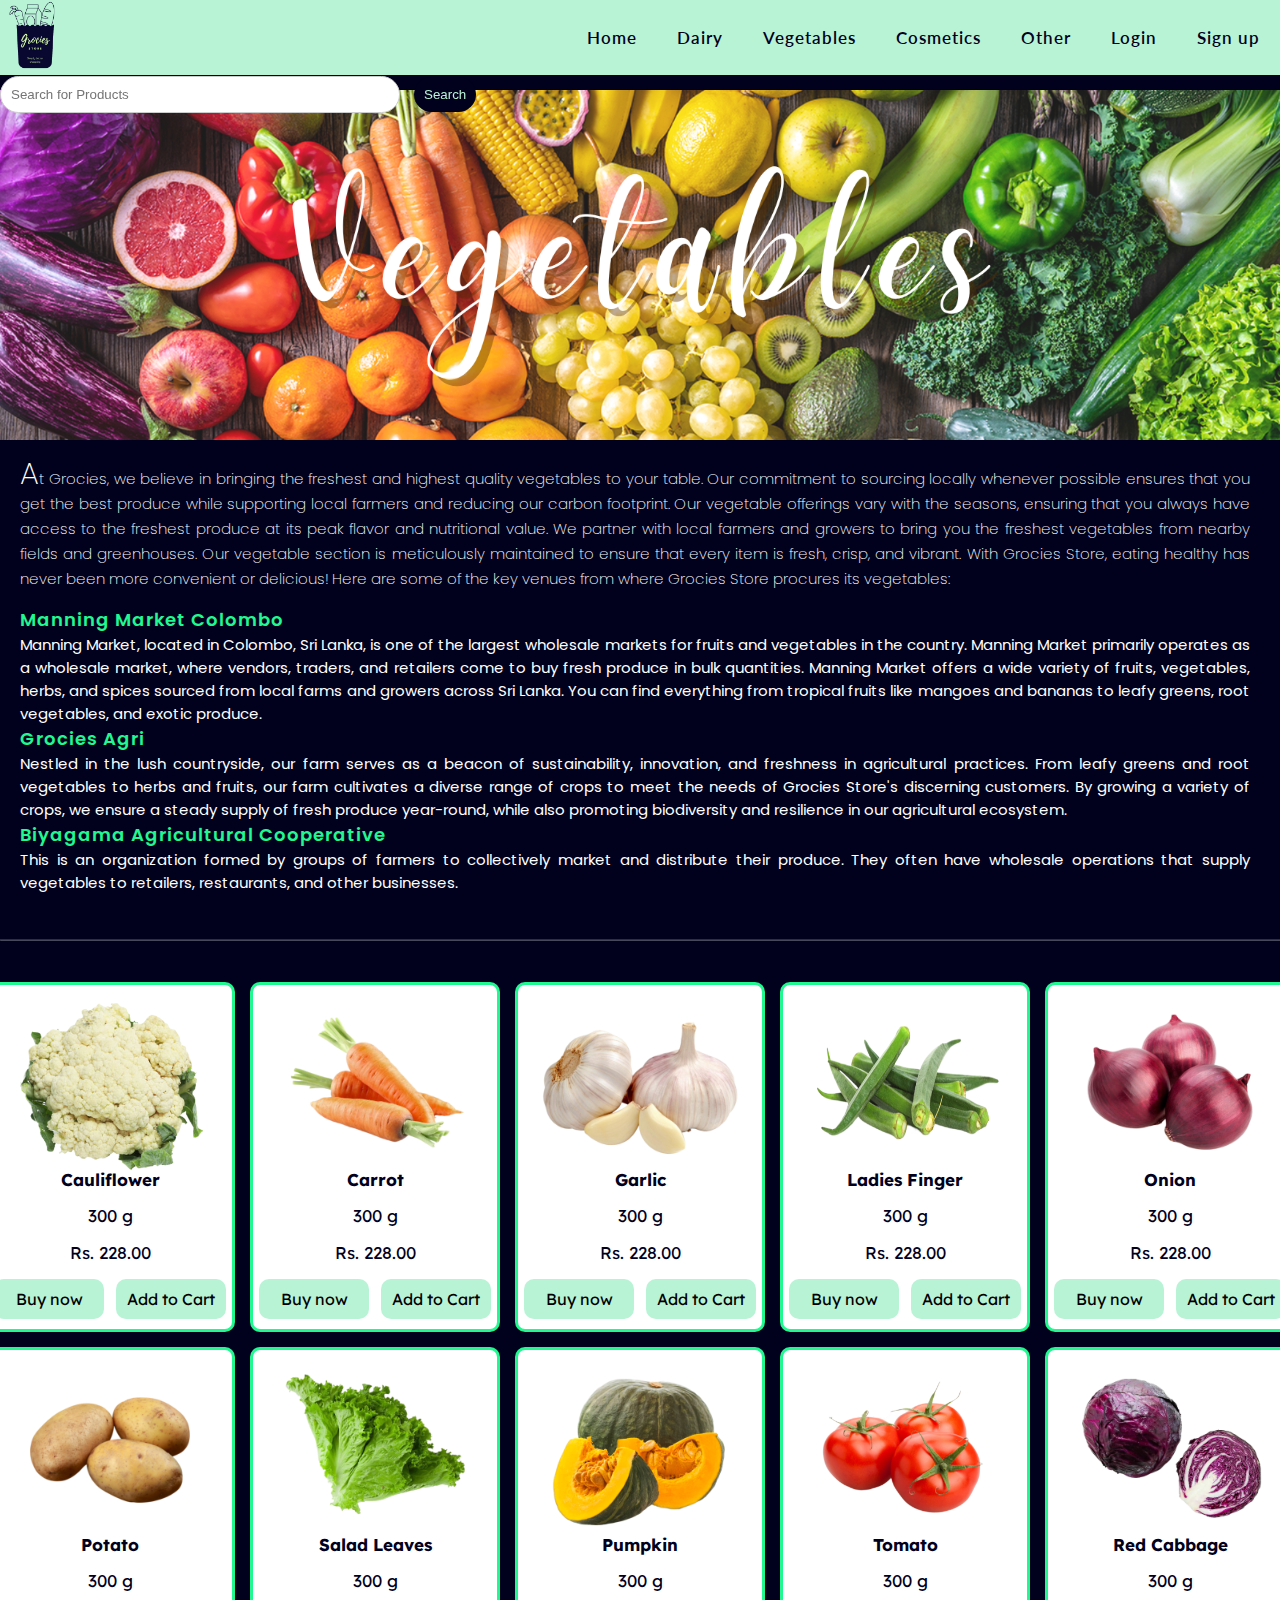
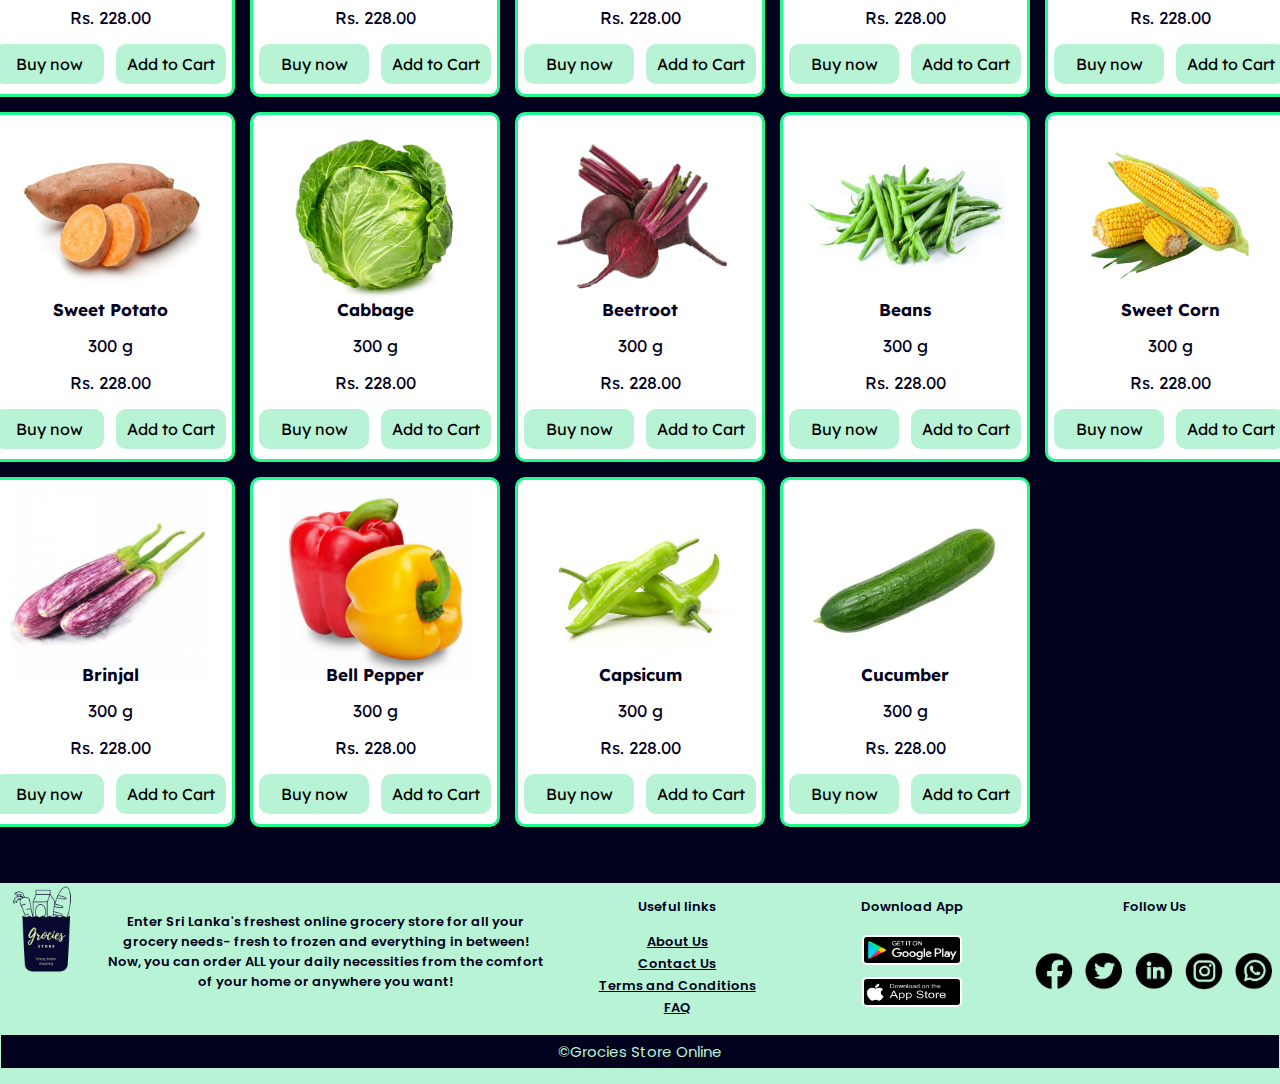
<file: Vegetables.html>
<!DOCTYPE html>
<html lang="en">
<head>
    <meta charset="UTF-8">
    <meta name="viewport" content="width=device-width, initial-scale=1.0">
    <title>Vegetables</title>
    <link rel="icon" href="favicon package/favicon.ico">
    <link rel="stylesheet" href="css/vege.css">
    <link rel="stylesheet" href="https://cdnjs.cloudflare.com/ajax/libs/font-awesome/5.15.2/css/all.min.css"/>

</head>
<body>
    <div class="wrapper">
        <header>
            <nav>
                <div>
                    <img src="./images/logo.png" alt="Company Logo">
                  </div>
              <input type="checkbox" id="click">
              <label for="click" class="menu-btn">
                <i class="fas fa-bars"></i>
              </label>
              <ul>
                <li><a href="homepage.html">Home</a></li>
                <li><a href="Dairy Product.html">Dairy</a></li>
                <li><a href="Vegetables.html">Vegetables</a></li>
                <li><a href="cosmetics.html">Cosmetics</a></li>
                <li><a href="#">Other</a></li>
                <li><a href="#">Login</a></li>
                <li><a href="#">Sign up</a></li>
              </ul>
              <div class="searchbar">
                <input type="text" placeholder="Search for Products"/>
                <button type="button" class="click" >Search</button>
              </div>
          </nav>
        </header>
        </div>
    <main>
        <section id="img"><img src="images/vege.png" alt="">
        </section>
        <section id="intro">
            <p>At Grocies, we believe in bringing the freshest and highest quality vegetables to your table. Our commitment to sourcing locally whenever possible ensures that you get the best produce while supporting local farmers and reducing our carbon footprint. Our vegetable offerings vary with the seasons, ensuring that you always have access to the freshest produce at its peak flavor and nutritional value. We partner with local farmers and growers to bring you the freshest vegetables from nearby fields and greenhouses. Our vegetable section is meticulously maintained to ensure that every item is fresh, crisp, and vibrant. With Grocies Store, eating healthy has never been more convenient or delicious! Here are some of the key venues from where Grocies Store procures its vegetables:</p>
            <dl>
                <dt>Manning Market Colombo</dt>
                <dd>Manning Market, located in Colombo, Sri Lanka, is one of the largest wholesale markets for fruits and vegetables in the country. Manning Market primarily operates as a wholesale market, where vendors, traders, and retailers come to buy fresh produce in bulk quantities. Manning Market offers a wide variety of fruits, vegetables, herbs, and spices sourced from local farms and growers across Sri Lanka. You can find everything from tropical fruits like mangoes and bananas to leafy greens, root vegetables, and exotic produce.</dd>
                <dt>Grocies Agri</dt>
                <dd>Nestled in the lush countryside, our farm serves as a beacon of sustainability, innovation, and freshness in agricultural practices. From leafy greens and root vegetables to herbs and fruits, our farm cultivates a diverse range of crops to meet the needs of Grocies Store's discerning customers. By growing a variety of crops, we ensure a steady supply of fresh produce year-round, while also promoting biodiversity and resilience in our agricultural ecosystem.</dd>
                <dt>Biyagama Agricultural Cooperative</dt>
                <dd>This is an organization formed by groups of farmers to collectively market and distribute their produce. They often have wholesale operations that supply vegetables to retailers, restaurants, and other businesses.</dd>
            </dl>
            </ol>
        </section><br>
        <hr><br>
        <section id="type">
        <div class="container">
            <div class="item">
                <div class="box1"><img src="images/sample-fotor-bg-remover-20240427161342.png" alt=""></div>
                <div class="box2">Cauliflower</div>
                <div class="box3">300 g</div>
                <div class="box4">Rs. 228.00</div>
                <div class="box5"><a href="payment.html"><input type="submit" value="Buy now" id="button"></a></div>
                <div class="box6"><input type="submit" value="Add to Cart" id="button"></div>
            </div>
            <div class="item">
                <div class="box1"><img src="images/carrots-large-1-fotor-bg-remover-20240427164633.png" alt=""></div>
                <div class="box2">Carrot</div>
                <div class="box3">300 g</div>
                <div class="box4">Rs. 228.00</div>
                <div class="box5"><a href="payment.html"><input type="submit" value="Buy now" id="button"></a></div>
                <div class="box6"><input type="submit" value="Add to Cart" id="button"></div>
            </div>
            <div class="item">
                <div class="box1"><img src="images/garlic-fotor-bg-remover-20240427164438.png" alt=""></div>
                <div class="box2">Garlic</div>
                <div class="box3">300 g</div>
                <div class="box4">Rs. 228.00</div>
                <div class="box5"><a href="payment.html"><input type="submit" value="Buy now" id="button"></a></div>
                <div class="box6"><input type="submit" value="Add to Cart" id="button"></div>
            </div>
            <div class="item">
                <div class="box1"><img src="images/ladisfing1-fotor-bg-remover-20240427164648.png" alt=""></div>
                <div class="box2">Ladies Finger</div>
                <div class="box3">300 g</div>
                <div class="box4">Rs. 228.00</div>
                <div class="box5"><a href="payment.html"><input type="submit" value="Buy now" id="button"></a></div>
                <div class="box6"><input type="submit" value="Add to Cart" id="button"></div>
            </div>
            <div class="item">
                <div class="box1"><img src="images/onions-fotor-bg-remover-20240427164457.png" alt=""></div>
                <div class="box2">Onion</div>
                <div class="box3">300 g</div>
                <div class="box4">Rs. 228.00</div>
                <div class="box5"><a href="payment.html"><input type="submit" value="Buy now" id="button"></a></div>
                <div class="box6"><input type="submit" value="Add to Cart" id="button"></div>
            </div>
            <div class="item">
                <div class="box1"><img src="images/potato.png" alt=""></div>
                <div class="box2">Potato</div>
                <div class="box3">300 g</div>
                <div class="box4">Rs. 228.00</div>
                <div class="box5"><a href="payment.html"><input type="submit" value="Buy now" id="button"></a></div>
                <div class="box6"><input type="submit" value="Add to Cart" id="button"></div>
            </div>
            <div class="item">
                <div class="box1"><img src="images/salad leaves.png" alt=""></div>
                <div class="box2">Salad Leaves</div>
                <div class="box3">300 g</div>
                <div class="box4">Rs. 228.00</div>
                <div class="box5"><a href="payment.html"><input type="submit" value="Buy now" id="button"></a></div>
                <div class="box6"><input type="submit" value="Add to Cart" id="button"></div>
            </div>
            <div class="item">
                <div class="box1"><img src="images/pumpkin.png" alt=""></div>
                <div class="box2">Pumpkin</div>
                <div class="box3">300 g</div>
                <div class="box4">Rs. 228.00</div>
                <div class="box5"><a href="payment.html"><input type="submit" value="Buy now" id="button"></a></div>
                <div class="box6"><input type="submit" value="Add to Cart" id="button"></div>
            </div>
            <div class="item">
                <div class="box1"><img src="images/tomato.png" alt=""></div>
                <div class="box2">Tomato</div>
                <div class="box3">300 g</div>
                <div class="box4">Rs. 228.00</div>
                <div class="box5"><a href="payment.html"><input type="submit" value="Buy now" id="button"></a></div>
                <div class="box6"><input type="submit" value="Add to Cart" id="button"></div>
            </div>
            <div class="item">
                <div class="box1"><img src="images/purple cabbage.png" alt=""></div>
                <div class="box2">Red Cabbage</div>
                <div class="box3">300 g</div>
                <div class="box4">Rs. 228.00</div>
                <div class="box5"><a href="payment.html"><input type="submit" value="Buy now" id="button"></a></div>
                <div class="box6"><input type="submit" value="Add to Cart" id="button"></div>
            </div>
            <div class="item">
                <div class="box1"><img src="images/sweet potato.jpg" alt=""></div>
                <div class="box2">Sweet Potato</div>
                <div class="box3">300 g</div>
                <div class="box4">Rs. 228.00</div>
                <div class="box5"><a href="payment.html"><input type="submit" value="Buy now" id="button"></a></div>
                <div class="box6"><input type="submit" value="Add to Cart" id="button"></div>
            </div>
            <div class="item">
                <div class="box1"><img src="images/cabbage.jpg" alt=""></div>
                <div class="box2">Cabbage</div>
                <div class="box3">300 g</div>
                <div class="box4">Rs. 228.00</div>
                <div class="box5"><a href="payment.html"><input type="submit" value="Buy now" id="button"></a></div>
                <div class="box6"><input type="submit" value="Add to Cart" id="button"></div>
            </div>
            <div class="item">
                <div class="box1"><img src="images/beetroot.png" alt=""></div>
                <div class="box2">Beetroot</div>
                <div class="box3">300 g</div>
                <div class="box4">Rs. 228.00</div>
                <div class="box5"><a href="payment.html"><input type="submit" value="Buy now" id="button"></a></div>
                <div class="box6"><input type="submit" value="Add to Cart" id="button"></div>
            </div>
            <div class="item">
                <div class="box1"><img src="images/beans.jpeg" alt=""></div>
                <div class="box2">Beans</div>
                <div class="box3">300 g</div>
                <div class="box4">Rs. 228.00</div>
                <div class="box5"><a href="payment.html"><input type="submit" value="Buy now" id="button"></a></div>
                <div class="box6"><input type="submit" value="Add to Cart" id="button"></div>
            </div>
            <div class="item">
                <div class="box1"><img src="images/sweetcorn.jpg" alt=""></div>
                <div class="box2">Sweet Corn</div>
                <div class="box3">300 g</div>
                <div class="box4">Rs. 228.00</div>
                <div class="box5"><a href="payment.html"><input type="submit" value="Buy now" id="button"></a></div>
                <div class="box6"><input type="submit" value="Add to Cart" id="button"></div>
            </div>
            <div class="item">
                <div class="box1"><img src="images/Brinjal.jpg" alt=""></div>
                <div class="box2">Brinjal</div>
                <div class="box3">300 g</div>
                <div class="box4">Rs. 228.00</div>
                <div class="box5"><a href="payment.html"><input type="submit" value="Buy now" id="button"></a></div>
                <div class="box6"><input type="submit" value="Add to Cart" id="button"></div>
            </div>
            <div class="item">
                <div class="box1"><img src="images/bell pepper.png" alt=""></div>
                <div class="box2">Bell Pepper</div>
                <div class="box3">300 g</div>
                <div class="box4">Rs. 228.00</div>
                <div class="box5"><a href="payment.html"><input type="submit" value="Buy now" id="button"></a></div>
                <div class="box6"><input type="submit" value="Add to Cart" id="button"></div>
            </div>
            <div class="item">
                <div class="box1"><img src="images/capsicum.jpeg" alt=""></div>
                <div class="box2">Capsicum</div>
                <div class="box3">300 g</div>
                <div class="box4">Rs. 228.00</div>
                <div class="box5"><a href="payment.html"><input type="submit" value="Buy now" id="button"></a></div>
                <div class="box6"><input type="submit" value="Add to Cart" id="button"></div>
            </div>
            <div class="item">
                <div class="box1"><img src="images/cucumber.jpg" alt=""></div>
                <div class="box2">Cucumber</div>
                <div class="box3">300 g</div>
                <div class="box4">Rs. 228.00</div>
                <div class="box5"><a href="payment.html"><input type="submit" value="Buy now" id="button"></a></div>
                <div class="box6"><input type="submit" value="Add to Cart" id="button"></div>
            </div>
        </div>
        </section>
       
    </main>
</body>
<br><br>
<footer>
    <div class="gridfooter">
        <div class="b1"><img src="images/logo.png" alt="logo" width="90px" height="90px"></div>
        <div class="b2"><p>Enter Sri Lanka's freshest online grocery store for all your grocery needs- fresh to frozen and everything in between! Now, you can order ALL your daily necessities from the comfort of your home or anywhere you want!</p></div>
        <div class="b3"><p>Useful links</p>
            <a href="About Us.html">About Us</a>
            <a href="#">Contact Us</a>
            <a href="#">Terms and Conditions</a>
            <a href="#">FAQ</a>
        </div>
        <div class="b4"><p>Download App</p>
            <a href="https://play.google.com/store/apps?hl=en&gl=US&pli=1"><img src="images/google play.png" alt=""></a>
            <a href="https://www.apple.com/app-store/"><img src="images/app store.jpg" alt=""></a>

        </div>
        <div class="b5">
        <div class="b50"><p>Follow Us</p></div>
        <div class="b51"><a href=""><img src="images/fb.png" alt=""></a></div>
        <div class="b52"><a href=""><img src="images/twitter.png" alt=""></a></div>
        <div class="b53"><a href=""><img src="images/linkedin.png" alt=""></a></div>
        <div class="b54"><a href=""><img src="images/instagram.png" alt=""></a></div>
        <div class="b55"><a href=""><img src="images/whatsapp.png" alt=""></a></div>

    </div>

    </div>
    <p class="copy">&copy;Grocies Store Online</p>
    <!--
        main image - https://gosatvik.ca/
        product images - 
        Keells
        https://www.googleadservices.com/pagead/aclk?sa=L&ai=DChcSEwio9OK9-qOGAxXqzRYFHR2IC0UYABAAGgJ0bA&ase=2&gclid=Cj0KCQjw0ruyBhDuARIsANSZ3woLke9owE_ndFd2MEvoadT-Ew6zRO6YSh7Ngw03fik3xfPswlfM8jsaAgLbEALw_wcB&ei=CE9PZp3nLOum1e8PmoGs-AU&ohost=www.google.com&cid=CAESVeD2kF5IoTzP6pKCzf3fRPVIdjFlr1AhBNEEHY3FjTH0bCYgH9mLyGov-ACoG_Kla1nFLH59H4hMelH445Aqf24CzjYX8ATy0yqPAjG29FDNmr4MJsc&sig=AOD64_3v05S5ZCh5J6bm0IyzAZKydN7pEQ&q&sqi=2&nis=4&adurl&ved=2ahUKEwidi9y9-qOGAxVrU_UHHZoAC18Q0Qx6BAgGEAE
        
        Glowmark
        https://glomark.lk/
        
        Cargills
        https://www.cargillsceylon.com/
    -->
</footer>
</html>
</file>
<file: css/homepage.css>
@import url('https://fonts.googleapis.com/css2?family=Dancing+Script:wght@400..700&family=Lato:ital,wght@0,100;0,300;0,400;0,700;0,900;1,100;1,300;1,400;1,700;1,900&family=Lexend:wght@100..900&family=Poppins:ital,wght@0,100;0,200;0,300;0,400;0,500;0,600;0,700;0,800;0,900;1,100;1,200;1,300;1,400;1,500;1,600;1,700;1,800;1,900&display=swap');

@import url('https://fonts.googleapis.com/css2?family=Acme&family=Dancing+Script:wght@400..700&family=Lato:ital,wght@0,100;0,300;0,400;0,700;0,900;1,100;1,300;1,400;1,700;1,900&family=Lexend:wght@100..900&family=Poppins:ital,wght@0,100;0,200;0,300;0,400;0,500;0,600;0,700;0,800;0,900;1,100;1,200;1,300;1,400;1,500;1,600;1,700;1,800;1,900&display=swap');


html,body{
    margin: 0;   /*deleting the default margin*/
    padding: 0;   /*deleting the default padding*/
    width: 100%; /*full width*/
    background-color: var(--font-color);
}

body{
    font-family:poppins;
    font-size: 15px;
    color:white;
    font-weight: 200;
}
header{
    width: 100%;
    height: 100vh;  /*vh means viewport height. it set the element's minimum height to be 100% of the viewport height*/
    background-image: url(main.jpg); /* no repeat means no tile/ dont repeat the image*/
    background-size: cover;  /* cover the diplay screen*/
    background-attachment: fixed; /*bg image is fixed*/
    color:var(--font-color);
    font-size: 1em;    
}
*{
    box-sizing: border-box;
    cursor: pointer;
  } 
  nav{
    display: flex;
    height: 75px;
    width: 100%;
    background: var(--bg-color);
    align-items: center;
    justify-content: space-between;
    flex-wrap: wrap;
    position: fixed;
  }
  nav div img{
    width: 70px;
    height: 70px;
  }
  nav ul{
    display: flex;
    flex-wrap: wrap;
    list-style: none;
  }
  nav ul li{
    margin: 0 5px;
  }
  nav ul li a{
    color: var(--font-color);
    font-family: Lato;
    text-decoration: none;
    font-size: 17px;
    font-weight: 600;
    padding: 8px 15px;
    border-radius: 10px;
    letter-spacing: 1px;
    transition: all 0.3s ease;
    margin-left: auto;
    margin-right: auto;
  }
  nav ul li a.active,
  nav ul li a:hover{
    background-color: var(--font-color);
    color: white;
    border: 5px solid #2ede98;
  }
  nav .menu-btn i{
    color: var(--font-color);
    font-size: 23px;
    display: none;
  }
  input[type="checkbox"]{
    display: none;
  }
  .searchbar input{
    padding: 10px;
    width: 250px;
    border: 1px solid #ccc;
    border-radius: 20px;
    margin-right: 10px;
  }
  
  .searchbar button {
    background-color: var(--font-color);
    color: var(--bg-color);
    padding: 10px 10px;
    border: none;
    border-radius: 20px;
    cursor: pointer;
  }
  
  .searchbar button:hover{
    background: linear-gradient(#2ede98,var(--font-color));
    color:rgb(3, 3, 3);
  }
  
.title{
    font-size: 80px;
    text-align: left;
    font-family:'Gill Sans', 'Gill Sans MT', Calibri, 'Trebuchet MS', sans-serif;
    margin-left: 15px;
    font-weight: 600;
    transition: 4s;
    vertical-align: bottom;
}

.slogan{
    font-size: 26px;
    text-align:left;
    margin-left: 33px;
    font-family: 'Gill Sans', 'Gill Sans MT', Calibri, 'Trebuchet MS', sans-serif;
    letter-spacing: 3px;
    font-weight: 400;
    transition: 5s;

}
main h1{
    margin: 1em;
    position: fixed;
}
main p{
    margin-right: 30px;
    margin-left: 20px;
    text-align: justify;
}
main p::first-letter{
    font-size: 2em;
}
article p::first-letter{
    font-size: 2em;
}
.mySlides{
    display: none;
    width: 100%;
    margin: 0;
    padding: 0;
}
main h4{
    font-size: 25px;
    margin-right: 30px;
    margin-left: 20px;
    text-align: justify;
    letter-spacing: 2px;
    font-family: Acme;
    font-weight: 500;
}
main ol li div{
    font-weight: 600;
    font-size: 18px;
    letter-spacing: 1px;
}
main ol{
    margin-right: 30px;
    margin-left: 20px;
    text-align: justify;
}
.content{
    width: 100%;
    line-height: 25px; 
}
article{
    text-align: center;
}
article p{
    margin-right: 30px;
    margin-left: 20px;
    text-align: justify;
}
.content p{
    margin: 1em;

}
.h1{
    position: sticky;
    top: 70px;
}
article img{
    width: 600px;
    height: 400px;
    border-radius: 8px;
    transition: 1s;
    text-align: center;
}

article h1{
    font-size: 2em;
    background-color: var(--bg-color);
    color: var(--font-color);
    padding: 0.5em;
    z-index: 1;
}
#sec1 ul{
    margin-right: 30px;
    margin-left: 20px;
    text-align: justify;
}
#sec1 ul li div{
    font-weight: 600;
    font-size: 18px;
    letter-spacing: 1px;
}
#sec1 p{
    margin-right: 30px;
    margin-left: 20px;
    text-align: justify;
}
#sec2 ul{
    margin-right: 30px;
    margin-left: 20px;
    text-align: justify;
}
#sec2 ul li div{
    font-weight: 600;
    font-size: 18px;
    letter-spacing: 1px;
}
#sec2 p{
    margin-right: 30px;
    margin-left: 20px;
    text-align: justify;
}
#sec3 dl dt{
    font-weight: 600;
    font-size: 18px;
    letter-spacing: 1px;
    margin-right: 30px;
    margin-left: 20px;
    text-align: justify;
}
#sec3 p{
    margin-right: 30px;
    margin-left: 20px;
    text-align: justify;
}
#sec3 dl dd{
    margin-right: 30px;
    margin-left: 20px;
    text-align: justify;
}
#sec3 ul{
    margin-right: 30px;
    margin-left: 20px;
    text-align: justify;
    font-weight: 400;
    font-size: 18px;
    letter-spacing: 1px;
    list-style: circle;
}
#sec3 ul li{
    font-size: 15px;
}
footer div{
    display: grid;
    font-size: 17px;
    font-weight: 600;
}
footer{
    background-color:var(--bg-color);
    color: var(--font-color);
    text-align: center;
    padding: 1px;
    margin: 0;
}
footer p{
    text-decoration: none;
    font-size: 13px;
}
.gridfooter{
    grid-template-columns: 0.5fr 4fr 2fr 2fr 2fr;
}
.gridfooter p{
    text-align: center;
}
.b2 p{
    padding: 15px;
}
.b3 a{
    font-size: 13px;
    color: var(--font-color);
}
.b3 a:hover{
    font-size: 15px;
    background-color: var(--font-color);
    color: var(--bg-color);
    border-radius: 10px;
    text-decoration: none;
}

.b4 img{
    width: 100px;
    height: 30px;
    border: 2px solid white;
    border-radius: 5px;
}

.b5 img{
    width: 50px;
    height: 50px;
}
.b50{
    display: grid;
    grid-area: 1/1/1/6;
}
.copy{
    background-color: var(--font-color);
    font-size: 1em;
    color: var(--bg-color);
    padding: 5px;
}

/*css variables*/
:root{
    --bg-color:#b8f3d6;
    --font-color:rgb(1, 1, 29);
}
@media screen and (max-width:700px) {
    
    header{
        background-image: url(mobile\ main.jpg);
    }
    nav .menu-btn i{
        display: block;
        color: var(--font-color);
        width: 100%;
        margin-right: 13px;
    
      }
      #click:checked ~ .menu-btn i:before{
        content: "\f00d";
        color: #111;
      }
    
      nav .logo{
        width: 50px;
        height: 50px;
        position: fixed;
        }
      .searchbar input{
        width: 200px;
        margin-left: 2%;
        margin-right: 1%;
        }
        .searchbar{
          margin-top: 15px;
        }
      nav ul{
        position: absolute;
        top: 80px;
        left: -300%;
        background: var(--font-color);
        height: 150vh;
        display: block;
        transition: all 0.3s ease;
        box-shadow: 0px 8px 16px 0px rgba(0,0,0,0.2);
        text-align: center;
      }
      #click:checked ~ ul{
        left: 0;
        z-index: 2;
      }
      nav ul li{
        width: 100%;
        margin: 10px 0;
      }
      nav ul li a{
        width: 100%;
        display: block;
        font-size: 18px;
        color: var(--bg-color);
      }
      #click:checked ~ ul li a{
        padding-bottom: 20px;
        text-align: left;
        z-index: 2;      
      }
      nav ul li a.active,
      nav ul li a:hover{
        background: none;
        color: #2ede98;
        border: none;
        text-decoration: underline;
        
      }
    
    .title{
        font-size: 40px;
    }
    .slogan{
        font-size: 10px;
        left: 0;
    }
    .mySlides{
        margin-bottom: 30px;
    }
    article img{
        width: 60%;
        height: 60%;
        margin-top: 30px;
    }
    .content{
        font-size: 14px;
    }
    .h1{
        font-size: 20px;
        top: 70px;
        z-index: 0;
    }
    
    main ol{
        margin-left: 30px;
        text-align: justify;
    }
    main ol li div{
        font-size: 14px;
    }
    #sec1 ul li div{
        font-size: 14px;
    }
    #sec2 ul li div{
        font-size: 14px;
    }
    #sec3 dl dt{
        font-size: 14px;
    }
    #sec3 ul li{
        font-size: 14px;
    }
    .b1{
        display: grid;
        grid-area: 1/1/2/2;
    }
    .b1 img{
        width: 90%;
        height: 60%;
    }
    .b2{
        display: grid;
        grid-area: 1/2/2/6;
    }
    .b3{
        grid-area:2/1/3/2;
        margin-left: 10px;
    }
    .b3 a{
        font-size: 9px;
    }
    .b3 a:hover{
        font-size: 9px;
    }
    .b4{
        grid-area: 2/2/3/4;
    }
    .b4 img{
        width: 40%;
        height: 60%;
    }
  
    .b5{
        grid-area: 2/4/3/6;
        margin-right: 10px;
    }
    .b5 img{
        width: 100%;
        height: 40%;
    }
    footer p{
        font-size: 10px;
    }
    footer div{
        font-size: 14px;
    }
    footer{
        width: 100%;
    }
}
</file>
<file: css/About Us.css>
@import url('https://fonts.googleapis.com/css2?family=Dancing+Script:wght@400..700&family=Lato:ital,wght@0,100;0,300;0,400;0,700;0,900;1,100;1,300;1,400;1,700;1,900&family=Lexend:wght@100..900&family=Poppins:ital,wght@0,100;0,200;0,300;0,400;0,500;0,600;0,700;0,800;0,900;1,100;1,200;1,300;1,400;1,500;1,600;1,700;1,800;1,900&display=swap');

@import url('https://fonts.googleapis.com/css2?family=Acme&family=Dancing+Script:wght@400..700&family=Lato:ital,wght@0,100;0,300;0,400;0,700;0,900;1,100;1,300;1,400;1,700;1,900&family=Lexend:wght@100..900&family=Poppins:ital,wght@0,100;0,200;0,300;0,400;0,500;0,600;0,700;0,800;0,900;1,100;1,200;1,300;1,400;1,500;1,600;1,700;1,800;1,900&display=swap');

html,body{
    margin: 0;   /*removing the default margin*/
    padding: 0;   /*removing the default padding*/
    width: 100%; /*full width*/
    background-color: var(--font-color);
}
body{
    font-family:poppins;
    font-size: 15px;
    color:white;
    font-weight: 200;
}
header{
    width: 100%;
    height: 10vh;
}

*{
    box-sizing: border-box;
    cursor: pointer;
  } 
  nav{
    display: flex;
    height: 75px;
    width: 100%;
    background: var(--bg-color);
    align-items: center;
    justify-content: space-between;
    flex-wrap: wrap;
    position: fixed;
  }
  nav div img{
    width: 70px;
    height: 70px;
  }
  nav ul{
    display: flex;
    flex-wrap: wrap;
    list-style: none;
  }
  nav ul li{
    margin: 0 5px;
  }
  nav ul li a{
    color: var(--font-color);
    font-family: Lato;
    text-decoration: none;
    font-size: 17px;
    font-weight: 600;
    padding: 8px 15px;
    border-radius: 10px;
    letter-spacing: 1px;
    transition: all 0.3s ease;
    margin-left: auto;
    margin-right: auto;
  }
  nav ul li a.active,
  nav ul li a:hover{
    background-color: var(--font-color);
    color: white;
    border: 5px solid #2ede98;
  }
  nav .menu-btn i{
    color: var(--font-color);
    font-size: 23px;
    display: none;
  }
  input[type="checkbox"]{
    display: none;
  }
  .searchbar input{
    padding: 10px;
    width: 400px;
    border: 1px solid #ccc;
    border-radius: 20px;
    margin-right: 10px;
  }
  
  .searchbar button {
    background-color: var(--font-color);
    color: var(--bg-color);
    padding: 10px 10px;
    border: none;
    border-radius: 20px;
    cursor: pointer;
  }
  
  .search button:hover{
    background: linear-gradient(#2ede98,var(--font-color));
    color:rgb(3, 3, 3);
  }
main img{
    width: 100%;
    height: 10%;
}
h1{
    font-size: 2em;
    text-align: center;
    font-weight: 550; 
}
hr{
    opacity: 0.3;
    width: 1300px;
}
#sec1 p{
    margin-right: 30px;
    margin-left: 20px;
    text-align: justify;
    line-height: 25px;
}
#sec1 p::first-letter{
    font-size: 2em;
}
.container{
    margin: 5px;
    color: var(--font-color);
    display: grid;
    grid-template-columns: repeat(3,1fr);
    text-align: center;
    column-gap: 5px;
    row-gap: 10px;
}
.container h2{
    background-color: var(--font-color);
    border-radius: 10px;
    padding: 4px;
    margin: 0;
    color: var(--bg-color);
}
.container img{
    width:350px;
    height: 250px;
    border-radius: 10px;
}
.container iframe{
    width: 400px;
    height: 100px;
    border-radius: 10px;
    border: 2px solid var(--font-color);
}
.container p{
    margin-right: 20px;
    margin-left: 20px;
    text-align: justify;
    line-height: 25px;
    font-weight: 400;
}
.container p::first-letter{
    font-size: 2em;
}
.box1{
    background-color:#b8f3d6;
    border-radius: 10px;
    padding: 2px;
}
.box2{
    background-color:#b8f3d6;
    padding: 2px;
    border-radius: 10px;

}
.box3{   
    background-color:#b8f3d6;
    padding: 2px;
    border-radius: 10px;
}

table{
    border: 0.5px solid var(--bg-color);
    width: 70%;
    height: 100vp;
    text-align: center;
    font-size: 17px;
}
table ul{
    text-align: left;
}
table thead tr th{
    font-size: 1em;
    padding: 10px;
    background-color: var(--bg-color);
    color: var(--font-color);
    text-transform: uppercase;
}
table tfoot tr td{
    font-size: 13px;
    padding: 1em;
}
table tfoot tr td a{
    color: var(--bg-color);
}
footer div{
    display: grid;
    font-size: 17px;
    font-weight: 600;
}
footer{
    background-color:var(--bg-color);
    color: var(--font-color);
    text-align: center;
    padding: 1px;
    margin: 0;
}
footer p{
    text-decoration: none;
    font-size: 13px;
}
.gridfooter{
    grid-template-columns: 0.5fr 4fr 2fr 2fr 2fr;
}
.gridfooter p{
    text-align: center;
}

.b2 p{
    padding: 15px;
}
.b3 a{
    font-size: 13px;
    color: var(--font-color);
}
.b3 a:hover{
    font-size: 15px;
    background-color: var(--font-color);
    color: var(--bg-color);
    border-radius: 10px;
    text-decoration: none;
}

.b4 img{
    width: 100px;
    height: 30px;
    border: 2px solid white;
    border-radius: 5px;
}

.b5 img{
    width: 50px;
    height: 50px;
}
.b50{
    display: grid;
    grid-area: 1/1/1/6;
}
.copy{
    background-color: var(--font-color);
    font-size: 1em;
    color: var(--bg-color);
    padding: 5px;
}

/*css variables*/
:root{
    --bg-color:#b8f3d6;
    --font-color:rgb(1, 1, 29);
}

@media screen and (max-width:700px) {
    nav .menu-btn i{
        display: block;
        color: var(--font-color);
        width: 100%;
        margin-right: 13px;
    
      }
      #click:checked ~ .menu-btn i:before{
        content: "\f00d";
        color: #111;
      }
      
    
      nav .logo{
        width: 50px;
        height: 50px;
        position: fixed;
        }
      .searchbar input{
        width: 200px;
        margin-left: 2%;
        margin-right: 1%;
        }
        .searchbar{
          margin-top: 15px;
        }
      nav ul{
        position: absolute;
        top: 80px;
        left: -300%;
        background: var(--font-color);
        height: 150vh;
        display: block;
        transition: all 0.3s ease;
        box-shadow: 0px 8px 16px 0px rgba(0,0,0,0.2);
        text-align: center;
      }
      #click:checked ~ ul{
        left: 0;
        z-index: 2;
      }
      nav ul li{
        width: 100%;
        margin: 10px 0;
      }
      nav ul li a{
        width: 100%;
        display: block;
        font-size: 18px;
        color: var(--bg-color);
      }
      #click:checked ~ ul li a{
        padding-bottom: 20px;
        text-align: left;
        z-index: 2;      
      }
      nav ul li a.active,
      nav ul li a:hover{
        background: none;
        color: #2ede98;
        border: none;
        text-decoration: underline;
      }
   
    #sec1 p{
        font-size: 14px;
    }
    #sec2 .container{
        width: fit-content;
        margin-left: auto;
        margin-right: auto;

    }
    main h1{
        font-size: 20px;
    }
    main h2{
        font-size: 17px;
    }
    hr{
        width: 85%;
        z-index: 0;
    }
    .container{
        display: block;
        padding: 10px;
    
    }
    .box1{
        margin-bottom: 15px;
        width: 90%;
        margin-left: auto;
        margin-right: auto;
    }
    .box2{
        margin-bottom: 15px;
        width: 90%;
        margin-left: auto;
        margin-right: auto;
    }
    .box3{
        width: 90%;
        margin-left: auto;
        margin-right: auto;
    }
    .container p{
        font-size: 14px;
        line-height: 22px;
    }
    .container iframe{
        width: 80%;
    }
    .container img{
        width: 70%;
        height: 70%;
    }
    table{
        font-size: 14px;
        width: 90%;
    }
    table th{
        display: none;
    }
    table tr{
        display: block;
    }
    table tr td{
        display: block;
    }
    table .branch{
        background-color: #2ede98;
        padding: 10px;
        color: var(--font-color);
        font-weight: 700;
        border: none;
    }
    .b1{
        display: grid;
        grid-area: 1/1/2/2;
    }
    .b1 img{
        width: 90%;
        height: 60%;
    }
    .b2{
        display: grid;
        grid-area: 1/2/2/6;
    }
    .b3{
        grid-area:2/1/3/2;
        margin-left: 10px;
    }
    .b3 a{
        font-size: 9px;
    }
    .b3 a:hover{
        font-size: 9px;
    }
    .b4{
        grid-area: 2/2/3/4;
    }
    .b4 img{
        width: 40%;
        height: 60%;
    }
  
    .b5{
        grid-area: 2/4/3/6;
        margin-right: 10px;
    }
    .b5 img{
        width: 100%;
        height: 40%;
    }
    footer p{
        font-size: 10px;
    }
    footer div{
        font-size: 14px;
    }
    footer{
        width: 100%;
    }
}
</file>
<file: css/cosmetics.css>
@import url('https://fonts.googleapis.com/css2?family=Lexend:wght@100..900&display=swap');

@import url('https://fonts.googleapis.com/css2?family=Dancing+Script:wght@400..700&family=Lato:ital,wght@0,100;0,300;0,400;0,700;0,900;1,100;1,300;1,400;1,700;1,900&family=Lexend:wght@100..900&family=Poppins:ital,wght@0,100;0,200;0,300;0,400;0,500;0,600;0,700;0,800;0,900;1,100;1,200;1,300;1,400;1,500;1,600;1,700;1,800;1,900&display=swap');

@import url('https://fonts.googleapis.com/css2?family=Acme&family=Dancing+Script:wght@400..700&family=Lato:ital,wght@0,100;0,300;0,400;0,700;0,900;1,100;1,300;1,400;1,700;1,900&family=Lexend:wght@100..900&family=Poppins:ital,wght@0,100;0,200;0,300;0,400;0,500;0,600;0,700;0,800;0,900;1,100;1,200;1,300;1,400;1,500;1,600;1,700;1,800;1,900&display=swap');

html,body{
    margin: 0;   /*removing the default margin*/
    padding: 0;   /*removing the default padding*/
    width: 100%; /*full width*/
    background-color: var(--font-color);
}
body{
    font-family: poppins;
    font-size: 15px;
    color:white;
}
header{
    width: 100%;
    height: 10vh;
}
*{
    box-sizing: border-box;
    cursor: pointer;
  } 
  nav{
    display: flex;
    height: 75px;
    width: 100%;
    background: var(--bg-color);
    align-items: center;
    justify-content: space-between;
    flex-wrap: wrap;
    position: fixed;
  }
  nav div img{
    width: 70px;
    height: 70px;
  }
  nav ul{
    display: flex;
    flex-wrap: wrap;
    list-style: none;
  }
  nav ul li{
    margin: 0 5px;
  }
  nav ul li a{
    color: var(--font-color);
    font-family: Lato;
    text-decoration: none;
    font-size: 17px;
    font-weight: 600;
    padding: 8px 15px;
    border-radius: 10px;
    letter-spacing: 1px;
    transition: all 0.3s ease;
    margin-left: auto;
    margin-right: auto;
  }
  nav ul li a.active,
  nav ul li a:hover{
    background-color: var(--font-color);
    color: white;
    border: 5px solid #2ede98;
  }
  nav .menu-btn i{
    color: var(--font-color);
    font-size: 23px;
    display: none;
  }
  input[type="checkbox"]{
    display: none;
  }
  .searchbar input{
    padding: 10px;
    width: 400px;
    border: 1px solid #ccc;
    border-radius: 20px;
    margin-right: 10px;
  }
  
  .searchbar button {
    background-color: var(--font-color);
    color: var(--bg-color);
    padding: 10px 10px;
    border: none;
    border-radius: 20px;
    cursor: pointer;
  }
  
  .searchbar button:hover{
    background: linear-gradient(#2ede98,var(--font-color));
    color:rgb(3, 3, 3);
  }
#img img{
    width: 100%;
    height: 10%;
}
#intro p{
    line-height: 25px;
    margin: 1em;
    margin-right: 30px;
    margin-left: 20px;
    text-align: justify;
    font-weight: 200;
    color: white;
}
#intro p::first-letter{
    font-size: 2em;
}
.subnav{
    display: grid;
    grid-template-columns: repeat(6,1fr);
    padding: 0;
    gap: 0;
}

.subnav a{
    margin: 1em;
    text-decoration: none;
    font-size: 1em;
    font-weight: 600;
    color: rgb(224, 178, 247);
    text-align: center;
    padding: 8px;
}
.subnav a:hover{
    background-color: rgb(224, 178, 247);
    color: var(--font-color);
    border-radius: 5px;
}
table thead th{
    border: 2px solid var(--font-color);
    padding: 15px;
    font-size: 1em;
    background-color: rgb(224, 178, 247);
}
table tbody td{
    border: 2px solid var(--font-color);
    text-align: center;
    padding: 10px;
}
table{
    border-collapse: collapse;
    height: 100vh;
    width: 100%;
    justify-content: center;
    background-color: white;
    color: var(--font-color);
}
table .image{
    width: 20%;
}
table .image img{
    height: 170px;
    width: 150px;
}
.description{
    width: 30%;
}
.price{
    width: 20%;
}
#price{
    color: var(--bg-color);
    border-radius: 30px;
    border:1px solid gainsboro;
    box-shadow:inset;
    font-size: 17px;
    font-family: 'Gill Sans', 'Gill Sans MT', Calibri, 'Trebuchet MS', sans-serif;
    font-weight: 100;
    width: 90%;
    text-align: center;
    background-color: var(--font-color);
    padding: 5px;
}

.add{
    width: 15%;
}.buy{
    width: 15%;
}
#button{
    width: 90%;
    border-radius: 10px;
    background-color: var(--bg-color);
    border:none;
    font-size: 16px;
    font-family: lexend;
    padding: 10px;
}
#button:hover{
    background-color:#21f890;
    font-size: 18px;
}
footer div{
    display: grid;
    
    font-size: 17px;
    font-weight: 600;
}
footer{
    background-color:var(--bg-color);
    color: var(--font-color);
    text-align: center;
    padding: 1px;
    margin: 0;
}
footer p{
    text-decoration: none;
    font-size: 13px;
}
.gridfooter{
    grid-template-columns: 0.5fr 4fr 2fr 2fr 2fr;
}
.gridfooter p{
    text-align: center;
}

.b2 p{
    padding: 15px;
}
.b3 a{
    font-size: 13px;
    color: var(--font-color);
}
.b3 a:hover{
    font-size: 15px;
    background-color: var(--font-color);
    color: var(--bg-color);
    border-radius: 10px;
    text-decoration: none;
}

.b4 img{
    width: 100px;
    height: 30px;
    border: 2px solid white;
    border-radius: 5px;
}

.b5 img{
    width: 50px;
    height: 50px;
}
.b50{
    display: grid;
    grid-area: 1/1/1/6;
}
.copy{
    background-color: var(--font-color);
    font-size: 1em;
    color: var(--bg-color);
    padding: 5px;
}

/*css variables*/
:root{
    --bg-color:#b8f3d6;
    --font-color:rgb(1, 1, 29);
}

@media screen and (max-width:700px){
    #intro{
        font-size: 14px;
    }
    nav .menu-btn i{
        display: block;
        color: var(--font-color);
        width: 100%;
        margin-right: 13px;
      }
      #click:checked ~ .menu-btn i:before{
        content: "\f00d";
        color: #111;
      }
      nav .logo{
        width: 50px;
        height: 50px;
        position: fixed;
        }
      .searchbar input{
        width: 200px;
        margin-left: 2%;
        margin-right: 1%;
        }
        .searchbar{
          margin-top: 15px;
        }
      nav ul{
        position: absolute;
        top: 80px;
        left: -300%;
        background: var(--font-color);
        height: 150vh;
        display: block;
        transition: all 0.3s ease;
        box-shadow: 0px 8px 16px 0px rgba(0,0,0,0.2);
        text-align: center;
      }
      #click:checked ~ ul{
        left: 0;
        z-index: 2;
      }
      nav ul li{
        width: 100%;
        margin: 10px 0;
      }
      nav ul li a{
        width: 100%;
        display: block;
        font-size: 18px;
        color: var(--bg-color);
      }
      #click:checked ~ ul li a{
        padding-bottom: 20px;
        text-align: left;
        z-index: 2;      
      }
      nav ul li a.active,
      nav ul li a:hover{
        background: none;
        color: #2ede98;
        border: none;
        text-decoration: underline; 
      }
    
      #img img{
        margin-top: 2%;
    }
    .subnav a{
        font-size: 13px;
        font-weight: 400;
        margin-left: auto;
        margin-right: auto;
    }
    .subnav{
        display: inline-block;
        text-align: center;
    }
    .element{
        display: inline-block;
        text-align: center;
    }
    #table{
        width: 100%;
    }
    table{
        font-size: 14px;
        background-color: var(--font-color);
        padding: 0;
        width: 100%;
        margin-left: auto;
        margin-right: auto;
    }
    table tr{
        display: block;
        border: 3px solid rgb(224, 178, 247);
        height: min-content;
        
        margin-top: 5px;
        border-radius: 10px;
        background-color: white;
        width: 100%;
    }
    table tr td{
        display: block;
        border: none;
        margin-left: auto;
        margin-right: auto;
        width: 100%;
    }
    table thead{
        display: none;
    }
    table th{
        display: none;
    }
    table .image img{
        height: 160px;
        width:130px;
    }
    .image{
        margin-right: 190px;
    }
    .description{
        width: 100%;
    }
    .price{
        width: 100%;
    }
    #price{
        font-size: 13px;
    }
    .add{
        width: 100%;        
    }
    .buy{
        width: 100%;
    }
    #button{
        display:inline-block;
        font-size: 13px;
    }
    #button:hover{
        font-size: 15px;
    }
    .b1{
        display: grid;
        grid-area: 1/1/2/2;
    }
    .b1 img{
        width: 90%;
        height: 60%;
    }
    .b2{
        display: grid;
        grid-area: 1/2/2/6;
    }
    .b3{
        grid-area:2/1/3/2;
        margin-left: 10px;
    }
    .b3 a{
        font-size: 9px;
    }
    .b3 a:hover{
        font-size: 9px;
    }
    .b4{
        grid-area: 2/2/3/4;
    }
    .b4 img{
        width: 40%;
        height: 60%;
    }
  
    .b5{
        grid-area: 2/4/3/6;
        margin-right: 10px;
    }
    .b5 img{
        width: 100%;
        height: 40%;
    }
    footer p{
        font-size: 10px;
    }
    footer div{
        font-size: 14px;
    }
    footer{
        width: 100%;
    }
}
</file>
<file: css/dairy products.css>
@import url('https://fonts.googleapis.com/css2?family=Lexend:wght@100..900&display=swap');

@import url('https://fonts.googleapis.com/css2?family=Dancing+Script:wght@400..700&family=Lato:ital,wght@0,100;0,300;0,400;0,700;0,900;1,100;1,300;1,400;1,700;1,900&family=Lexend:wght@100..900&family=Poppins:ital,wght@0,100;0,200;0,300;0,400;0,500;0,600;0,700;0,800;0,900;1,100;1,200;1,300;1,400;1,500;1,600;1,700;1,800;1,900&display=swap');

@import url('https://fonts.googleapis.com/css2?family=Acme&family=Dancing+Script:wght@400..700&family=Lato:ital,wght@0,100;0,300;0,400;0,700;0,900;1,100;1,300;1,400;1,700;1,900&family=Lexend:wght@100..900&family=Poppins:ital,wght@0,100;0,200;0,300;0,400;0,500;0,600;0,700;0,800;0,900;1,100;1,200;1,300;1,400;1,500;1,600;1,700;1,800;1,900&display=swap');

html,body{
    margin: 0;   /*removing the default margin*/
    padding: 0;   /*removing the default padding*/
    width: 100%; /*full width*/
    background-color: var(--font-color);
}
body{
    font-family:poppins;
    font-size: 15px;
    color:var(--bg-color);
}
header{
    width: 100%;
    height: 10vh;
}
*{
    box-sizing: border-box;
    cursor: pointer;
  } 
  nav{
    display: flex;
    height: 75px;
    width: 100%;
    background: var(--bg-color);
    align-items: center;
    justify-content: space-between;
    flex-wrap: wrap;
    position: fixed;
  }
  nav div img{
    width: 70px;
    height: 70px;
  }
  nav ul{
    display: flex;
    flex-wrap: wrap;
    list-style: none;
  }
  nav ul li{
    margin: 0 5px;
  }
  nav ul li a{
    color: var(--font-color);
    font-family: Lato;
    text-decoration: none;
    font-size: 17px;
    font-weight: 600;
    padding: 8px 15px;
    border-radius: 10px;
    letter-spacing: 1px;
    transition: all 0.3s ease;
    margin-left: auto;
    margin-right: auto;
  }
  nav ul li a.active,
  nav ul li a:hover{
    background-color: var(--font-color);
    color: white;
    border: 5px solid #2ede98;
  }
  nav .menu-btn i{
    color: var(--font-color);
    font-size: 23px;
    display: none;
  }
  input[type="checkbox"]{
    display: none;
  }
  .searchbar input{
    padding: 10px;
    width: 400px;
    border: 1px solid #ccc;
    border-radius: 20px;
    margin-right: 10px;
  }
  
  .searchbar button {
    background-color: var(--font-color);
    color: var(--bg-color);
    padding: 10px 10px;
    border: none;
    border-radius: 20px;
    cursor: pointer;
  }
  
  .search button:hover{
    background: linear-gradient(#2ede98,var(--font-color));
    color:rgb(3, 3, 3);
  }
#img img{
    width: 100%;
    height: 10%;
}

#intro p{
    line-height: 25px;
    margin: 1em;
    margin-right: 30px;
    margin-left: 20px;
    text-align: justify;
    font-weight: 200;
    color: white;
}
#intro p::first-letter{
    font-size: 2em;
}
.links{
    display: flex;
    gap: 5em;
    justify-content: center;
}
.links a{
    color: lightblue;
    text-decoration: none;
    padding: 10px;
    font-weight: 700;
}
.links a:hover{
    background-color: lightskyblue;
    color: var(--font-color);
    border-radius: 5px;
}
hr{
    opacity: 0.4;
}
.container{
    display: flex;
    padding: 10px;
    gap: 10px;
    flex-wrap: wrap;
    justify-content: center;
    color:var(--font-color)

}
.item{
    display: flex;
    width: 250px;
    height: 350px;
    border-radius: 10px;
    border: 3px solid lightskyblue;
    box-shadow: #21f890 1.5;
    background-color: white;
    flex-wrap: wrap;
    justify-content: center;
    font-family: lexend;
}
.item a{
    text-decoration: none;
}
.box1{
    display: flex;
    height: 180px;
    width: 250px;
    justify-content: center;
}
.box2{
    display: flex;
    height: 20px;
    width: 250px;
    font-size: 15px;
    font-weight: 700;
    justify-content:space-evenly;
}
.box3{
    display: flex;
    height: 30px;
    width: 250px;
    justify-content: center;
}
#price{
    color: var(--bg-color);
    border-radius: 30px;
    border:1px solid gainsboro;
    box-shadow:inset;
    font-size: 17px;
    font-family: lexend;
    font-weight: 100;
    width: 90%;
    text-align: center;
    background-color: var(--font-color);
}
.box4{
    display: flex;
    height: 20px;
    width: 250px;
    justify-content:center;
}
.box5{
    display: flex;
    height: 40px;
    width: 120px;
    justify-content: center;
}
.box6{
    display: flex;
    height: 40px;
    width: 120px;
    justify-content: center;
}
#button{
    width: 90%;
    border-radius: 10px;
    background-color: var(--bg-color);
    border:none;
    font-size: 16px;
    font-family: lexend;
}
#button:hover{
    background-color:#21f890;
    font-size: 18px;
}
main h3{
    text-align: center;
    background-color: lightblue;
    color: var(--font-color);
    padding: 5px;
    font-size: 23px;
    letter-spacing: 1px;

}
.h3{
    position: sticky;
    top: 73px;
}

footer div{
    display: grid;
    
    font-size: 17px;
    font-weight: 600;
}
footer{
    background-color:var(--bg-color);
    color: var(--font-color);
    text-align: center;
    padding: 1px;
    margin: 0;
}
footer p{
    text-decoration: none;
    font-size: 13px;
}
.gridfooter{
    grid-template-columns: 0.5fr 4fr 2fr 2fr 2fr;
}
.gridfooter p{
    text-align: center;
}

.b2 p{
    padding: 15px;
}
.b3 a{
    font-size: 13px;
    color: var(--font-color);
}
.b3 a:hover{
    font-size: 15px;
    background-color: var(--font-color);
    color: var(--bg-color);
    border-radius: 10px;
    text-decoration: none;
}

.b4 img{
    width: 100px;
    height: 30px;
    border: 2px solid white;
    border-radius: 5px;
}

.b5 img{
    width: 50px;
    height: 50px;
}
.b50{
    display: grid;
    grid-area: 1/1/1/6;
}
.copy{
    background-color: var(--font-color);
    font-size: 1em;
    color: var(--bg-color);
    padding: 5px;
}

/*css variables*/
:root{
    --bg-color:#b8f3d6;
    --font-color:rgb(1, 1, 29);
}

@media screen and (max-width:700px){
    
    #intro p{
        font-size: 14px;
    }
    nav .menu-btn i{
        display: block;
        color: var(--font-color);
        width: 100%;
        margin-right: 13px;

    
      }
      #click:checked ~ .menu-btn i:before{
        content: "\f00d";
        color: #111;
      }
      
    
      nav .logo{
        width: 50px;
        height: 50px;
        position: fixed;
        }
      .searchbar input{
        width: 200px;
        margin-left: 2%;
        margin-right: 1%;
        }
        .searchbar{
          margin-top: 15px;
        }
      nav ul{
        position: absolute;
        top: 80px;
        left: -300%;
        background: var(--font-color);
        height: 150vh;
        display: block;
        transition: all 0.3s ease;
        box-shadow: 0px 8px 16px 0px rgba(0,0,0,0.2);
        text-align: center;
      }
      #click:checked ~ ul{
        left: 0;
        z-index: 2;
      }
      nav ul li{
        width: 100%;
        margin: 10px 0;
      }
      nav ul li a{
        width: 100%;
        display: block;
        font-size: 18px;
        color: var(--bg-color);
      }
      #click:checked ~ ul li a{
        padding-bottom: 20px;
        text-align: left;
        z-index: 2;      
      }
      nav ul li a.active,
      nav ul li a:hover{
        background: none;
        color: #2ede98;
        border: none;
        text-decoration: underline;
        
    }
      #img img{
        margin-top: 2%;
    }
    .links{
        gap: 1em;
        margin: 5px;
    }
    .links a{
        font-size: 13px;
        font-weight: 500;
        text-align: center;
    }
    
    .item{
        width: 190px;
        height: 290px;
    }
    .box1{
        width: 80px;
        height: 140px;
    }
    .box2{
        font-size: 14px;
        font-weight: 500;
    }
    .box4{
        font-size: 11px;
    }
    #price{
        font-size: 14px;
    }
    #button{
        font-size: 12px;
        width: 90%;
    }
    #button:hover{
        font-size: 14px;
    }
    .box5{
        height: 30px;
        width: 90px;    
    } 
    .box6{
        height: 30px;
        width: 90px;    
    } 
    main h3{
        font-size: 18px
    }
    .b1{
        display: grid;
        grid-area: 1/1/2/2;
    }
    .b1 img{
        width: 90%;
        height: 60%;
    }
    .b2{
        display: grid;
        grid-area: 1/2/2/6;
    }
    .b3{
        grid-area:2/1/3/2;
        margin-left: 10px;
    }
    .b3 a{
        font-size: 9px;
    }
    .b3 a:hover{
        font-size: 9px;
    }
    .b4{
        grid-area: 2/2/3/4;
    }
    .b4 img{
        width: 40%;
        height: 60%;
    }
  
    .b5{
        grid-area: 2/4/3/6;
        margin-right: 10px;
    }
    .b5 img{
        width: 100%;
        height: 40%;
    }
    footer p{
        font-size: 10px;
    }
    footer div{
        font-size: 14px;
    }
    footer{
        width: 100%;
    }
}
@media screen and (max-width:400px){
    .searchbar{
        margin-top: 0;
        line-height: 0;
    }

}
</file>
<file: css/loyalty.css>
@import url('https://fonts.googleapis.com/css2?family=Lexend:wght@100..900&display=swap');

@import url('https://fonts.googleapis.com/css2?family=Dancing+Script:wght@400..700&family=Lato:ital,wght@0,100;0,300;0,400;0,700;0,900;1,100;1,300;1,400;1,700;1,900&family=Lexend:wght@100..900&family=Poppins:ital,wght@0,100;0,200;0,300;0,400;0,500;0,600;0,700;0,800;0,900;1,100;1,200;1,300;1,400;1,500;1,600;1,700;1,800;1,900&display=swap');

@import url('https://fonts.googleapis.com/css2?family=Acme&family=Dancing+Script:wght@400..700&family=Lato:ital,wght@0,100;0,300;0,400;0,700;0,900;1,100;1,300;1,400;1,700;1,900&family=Lexend:wght@100..900&family=Poppins:ital,wght@0,100;0,200;0,300;0,400;0,500;0,600;0,700;0,800;0,900;1,100;1,200;1,300;1,400;1,500;1,600;1,700;1,800;1,900&display=swap');

html,body{
    margin: 0;   /*removing the default margin*/
    padding: 0;   /*removing the default padding*/
    width: 100%; /*full width*/
    background-image: linear-gradient(to bottom,var(--font-color),var(--font-color),var(--font-color),#86f9c1);
}
body{
    font-family:poppins;
    font-size: 15px;
    color: white;
}
header{
    width: 100%;
    height: 10vh;
}
*{
    box-sizing: border-box;
    cursor: pointer;
  } 
  nav{
    display: flex;
    height: 75px;
    width: 100%;
    background: var(--bg-color);
    align-items: center;
    justify-content: space-between;
    flex-wrap: wrap;
    position: fixed;
  }
  nav div img{
    width: 70px;
    height: 70px;
  }
  nav ul{
    display: flex;
    flex-wrap: wrap;
    list-style: none;
  }
  nav ul li{
    margin: 0 5px;
  }
  nav ul li a{
    color: var(--font-color);
    font-family: Lato;
    text-decoration: none;
    font-size: 17px;
    font-weight: 600;
    padding: 8px 15px;
    border-radius: 10px;
    letter-spacing: 1px;
    transition: all 0.3s ease;
    margin-left: auto;
    margin-right: auto;
  }
  nav ul li a.active,
  nav ul li a:hover{
    background-color: var(--font-color);
    color: white;
    border: 5px solid #2ede98;
  }
  nav .menu-btn i{
    color: var(--font-color);
    font-size: 23px;
    display: none;
  }
  nav input[type="checkbox"]{
    display: none;
  }
  .searchbar input{
    padding: 10px;
    width: 400px;
    border: 1px solid #ccc;
    border-radius: 20px;
    margin-right: 10px;
  }
  
  .searchbar button {
    background-color: var(--font-color);
    color: var(--bg-color);
    padding: 10px 10px;
    border: none;
    border-radius: 20px;
    cursor: pointer;
  }
  
  .searchbar button:hover{
    background: linear-gradient(#2ede98,var(--font-color));
    color:rgb(3, 3, 3);
  }
#intro p{
    line-height: 25px;
    margin-right: 20px;
    margin-left: 20px;
    text-align: justify;
    font-weight: 200;
    font-family: poppins;
}
#intro h2{
    font-size: 40px;
    text-align: center;
    letter-spacing: 3px;
    text-transform: uppercase;
    font-family: Acme; 
    text-shadow: 2px 2px 3px var(--bg-color);
    font-weight: 200;

}
.container{
    display: grid;
    grid-template-columns: repeat(3,1fr);
    gap: 10px;
    margin-left: 5px;
    margin-right: 20px;
}
.container img{
    width: 100%;
    height: 250px;
    border-radius: 10px;
}

.box1{
    display: grid;
    border-radius: 10px;
    margin-left: 10px;
    box-shadow: 0 2px 7px rgba(255, 255, 255, 0.5);
    overflow: hidden;
}
.box1 ul li{
    margin-right: 20px;
    text-align: justify;
    line-height: 25px;
}
.box2{
    display: grid;
    border-radius: 10px;
    margin-left: 10px;
    box-shadow: 0 2px 7px  rgba(255, 255, 255, 0.5);
}
.box2 ul li{
    margin-right: 20px;
    text-align: justify;
    line-height: 25px;
}
.box3{
    display: grid;
    border-radius: 10px;
    margin-left: 10px;
    margin-right: 10px;
    box-shadow: 0 2px 7px   rgba(255, 255, 255, 0.5);
}
.box3 ul li{
    margin-right: 20px;
    text-align: justify;
    line-height: 25px;
}
#loyalty-form{
    line-height: 25px;
    margin-right: 20px;
    margin-left: 20px;
    text-align: justify;
    font-weight: 400;
}
.field1{
    margin-left: 250px;
    width: 60%;
    text-align: center;
    border:1px solid #c3f2db;
    border-radius: 10px;
}
.field2{
    margin-left: 250px;
    width: 60%;
    text-align: center;
    border:1px solid #c3f2db;
    border-radius: 10px;
}
legend{
    font-size: 25px;
    text-transform: capitalize;
    letter-spacing: 1px;
    font-family: Acme;
}
.space{
    width: 500px;
    height: 30px;
    border-radius: 10px;
    border: none;
}
.spaceadd{
    width: 500px;
    height: 60px;
    border-radius: 10px;
    border: none;
}
.teldobspace{
    width: 200px;
    height: 30px;
    border-radius: 10px;
    border: none;
}
ol li{
    color: var(--font-color);
    font-weight: 600;
}

#button1{
    width: 100px;
    height: 40px;
    border-radius: 5px;
    background: transparent;
    border:2px solid var(--font-color);
    font-size: 16px;
    font-family: lexend;
    text-align: center;
    margin-right: 500px;
    margin-left: 200px;
    
}
#button1:hover{
    background-color:#21f890;
    font-size: 18px;
}
#button2{
    width: 100px;
    height: 40px;
    border-radius: 5px;
    background-color: #27fc95;
    border:none;
    font-size: 16px;
    font-family: lexend;
    text-align: center;
    margin-right: 200px;
    margin-left:200px;
    font-weight: 600;
}
#button2:hover{
    background-color:#21f890;
    font-size: 18px;
    border:2px solid var(--font-color);

}
.h2{
    font-size: 35px;
    letter-spacing: 2px;
    color: var(--font-color);
    text-shadow: 2px 2px 3px #7fd9ae;
    font-family: Acme;
}
.tick{
    margin-left: 250px;
}
.text{
    color: var(--font-color);
    font-weight: 600;
}
footer div{
    display: grid;
    font-size: 17px;
    font-weight: 600;
}
footer{
    background-color:var(--bg-color);
    color: var(--font-color);
    text-align: center;
    padding: 1px;
    margin: 0;
}
footer p{
    text-decoration: none;
    font-size: 13px;
}
.gridfooter{
    grid-template-columns: 0.5fr 4fr 2fr 2fr 2fr;
}
.gridfooter p{
    text-align: center;
}

.b2 p{
    padding: 15px;
}
.b3 a{
    font-size: 13px;
    color: var(--font-color);
}
.b3 a:hover{
    font-size: 15px;
    background-color: var(--font-color);
    color: var(--bg-color);
    border-radius: 10px;
    text-decoration: none;
}

.b4 img{
    width: 100px;
    height: 30px;
    border: 2px solid white;
    border-radius: 5px;
}

.b5 img{
    width: 50px;
    height: 50px;
}
.b50{
    display: grid;
    grid-area: 1/1/1/6;
}
.copy{
    background-color: var(--font-color);
    font-size: 1em;
    color: var(--bg-color);
    padding: 5px;
}
:root{
    --bg-color:#b8f3d6;
    --font-color:rgb(1, 1, 29);
}

@media screen and (max-width:700px) {
    html,body{
        background-image: linear-gradient(to bottom,var(--font-color),var(--font-color),#86f9c1);
    }
    main{
        font-size: 14px;
    }

    nav .menu-btn i{
    display: block;
    color: var(--font-color);
    width: 100%;
    margin-right: 13px;


  }
  #click:checked ~ .menu-btn i:before{
    content: "\f00d";
    color: #111;
  }
  nav .logo{
    width: 50px;
    height: 50px;
    position: fixed;
    }
  .searchbar input{
    width: 200px;
    margin-left: 2%;
    margin-right: 1%;
    }
    .searchbar{
      margin-top: 15px;
    }
  nav ul{
    position: absolute;
    top: 80px;
    left: -300%;
    background: var(--font-color);
    height: 150vh;
    display: block;
    transition: all 0.3s ease;
    box-shadow: 0px 8px 16px 0px rgba(0,0,0,0.2);
    text-align: center;
  }
  #click:checked ~ ul{
    left: 0;
    z-index: 2;
  }
  nav ul li{
    width: 100%;
    margin: 10px 0;
  }
  nav ul li a{
    width: 100%;
    display: block;
    font-size: 18px;
    color: var(--bg-color);
  }
  #click:checked ~ ul li a{
    padding-bottom: 20px;
    text-align: left;
    z-index: 2;      
  }
  nav ul li a.active,
  nav ul li a:hover{
    background: none;
    color: #2ede98;
    border: none;
    text-decoration: underline;
    
  }
    #intro h2{
        font-size: 35px;
    }
    .container{
        display: block;
        width: 100%;
        margin-left: auto;
        margin-right: auto;
    }
    .container img{
        width: 100%;
        height: 95%;
        border-radius: 10px;
    }
    .box1{
        width: 90%;
        margin-bottom: 20px;
        margin-left: auto;
        margin-right: auto;
    }
    .box2{
        width: 90%;
        margin-bottom: 20px;
        margin-left: auto;
        margin-right: auto;
    }
    .box3{
        width: 90%;
        margin-bottom: 20px;
        margin-left: auto;
        margin-right: auto;
    }
    .loyalty-form{
        margin-left: 0;
        width: 100%;
    }
    .field1{
        width: 100%;
        margin-left: auto;
        margin-right: auto;
    }
    .field2{
        width: 100%;
        margin-left: auto;
        margin-right: auto;
    }
    .space{
        width: 100%;
        height: 30px;
        border-radius: 10px;
        border: none;
    }
    .spaceadd{
        width: 100%;
        height: 60px;
        border-radius: 10px;
        border: none;
    }
    legend{
        font-size: 20px;
    }
    .h2{
        font-size: 25px;
    }
    .tick{
        margin-left: 20px;
    }
    .text{
        font-size: 13px;
        }
    ol li{
        font-size: 13px;
    }
    #button1{
        margin-left: auto;
        margin-right: auto;
    }
    #button2{
        margin-left: auto;
        margin-right: auto;
    }
    .b1{
        display: grid;
        grid-area: 1/1/2/2;
    }
    .b1 img{
        width: 90%;
        height: 60%;
    }
    .b2{
        display: grid;
        grid-area: 1/2/2/6;
    }
    .b3{
        grid-area:2/1/3/2;
        margin-left: 10px;
    }
    .b3 a{
        font-size: 9px;
    }
    .b3 a:hover{
        font-size: 9px;
    }
    .b4{
        grid-area: 2/2/3/4;
    }
    .b4 img{
        width: 40%;
        height: 60%;
    }
  
    .b5{
        grid-area: 2/4/3/6;
        margin-right: 10px;
    }
    .b5 img{
        width: 100%;
        height: 40%;
    }
    footer p{
        font-size: 10px;
    }
    footer div{
        font-size: 14px;
    }
    footer{
        width: 100%;
    }
}
</file>
<file: css/order page.css>
@import url('https://fonts.googleapis.com/css2?family=Lexend:wght@100..900&display=swap');

@import url('https://fonts.googleapis.com/css2?family=Dancing+Script:wght@400..700&family=Lato:ital,wght@0,100;0,300;0,400;0,700;0,900;1,100;1,300;1,400;1,700;1,900&family=Lexend:wght@100..900&family=Poppins:ital,wght@0,100;0,200;0,300;0,400;0,500;0,600;0,700;0,800;0,900;1,100;1,200;1,300;1,400;1,500;1,600;1,700;1,800;1,900&display=swap');

@import url('https://fonts.googleapis.com/css2?family=Acme&family=Dancing+Script:wght@400..700&family=Lato:ital,wght@0,100;0,300;0,400;0,700;0,900;1,100;1,300;1,400;1,700;1,900&family=Lexend:wght@100..900&family=Poppins:ital,wght@0,100;0,200;0,300;0,400;0,500;0,600;0,700;0,800;0,900;1,100;1,200;1,300;1,400;1,500;1,600;1,700;1,800;1,900&display=swap');

:root{
    --bg-color:#b8f3d6;
    --font-color:rgb(1, 1, 29);
}

html,body{
    margin: 0;   /*removing the default margin*/
    padding: 0;   /*removing the default padding*/
    width: 100%; /*full width*/
    background-color: var(--font-color);
}
body{
    font-family:poppins;
    font-size: 15px;
    color:var(--bg-color);
}
header{
    width: 100%;
    height: 10vh;
}
*{
    box-sizing: border-box;
    cursor: pointer;
  } 
  nav{
    display: flex;
    height: 75px;
    width: 100%;
    background: var(--bg-color);
    align-items: center;
    justify-content: space-between;
    flex-wrap: wrap;
    position: fixed;
  }
  nav div img{
    width: 70px;
    height: 70px;
  }
  nav ul{
    display: flex;
    flex-wrap: wrap;
    list-style: none;
  }
  nav ul li{
    margin: 0 5px;
  }
  nav ul li a{
    color: var(--font-color);
    font-family: Lato;
    text-decoration: none;
    font-size: 17px;
    font-weight: 600;
    padding: 8px 15px;
    border-radius: 10px;
    letter-spacing: 1px;
    transition: all 0.3s ease;
    margin-left: auto;
    margin-right: auto;
  }
  nav ul li a.active,
  nav ul li a:hover{
    background-color: var(--font-color);
    color: white;
    border: 5px solid #2ede98;
  }
  nav .menu-btn i{
    color: var(--font-color);
    font-size: 23px;
    display: none;
  }
  input[type="checkbox"]{
    display: none;
  }
  .searchbar input{
    padding: 10px;
    width: 400px;
    border: 1px solid #ccc;
    border-radius: 20px;
    margin-right: 10px;
  }
  
  .searchbar button {
    background-color: var(--font-color);
    color: var(--bg-color);
    padding: 10px 10px;
    border: none;
    border-radius: 20px;
    cursor: pointer;
  }
  
  .search button:hover{
    background: linear-gradient(#2ede98,var(--font-color));
    color:rgb(3, 3, 3);
  }
#img img{
    width: 100%;
    height: 10%;
}
#intro p{
    line-height: 25px;
    margin: 1em;
    margin-right: 30px;
    margin-left: 20px;
    text-align: justify;
    font-weight: 200;
    color: white;
}
#intro p::first-letter{
    font-size: 2em;
}
.links{
    display: flex;
    gap: 5em;
    justify-content: center;
}
.links a{
    color: lightblue;
    text-decoration: none;
    padding: 10px;
    font-weight: 700;
}
.links a:hover{
    background-color: lightskyblue;
    color: var(--font-color);
    border-radius: 5px;
}
hr{
    opacity: 0.4;
}
.container{
    display: flex;
    padding: 10px;
    gap: 10px;
    flex-wrap: wrap;
    justify-content: center;
    color:var(--font-color)

}
section h2{
  text-align: center;
  background-color: var(--bg-color);
  color: var(--font-color);
}
.s1{
  position: sticky;
  top: 73px;
}
.item{
    display: flex;
    width: 250px;
    height: 350px;
    border-radius: 10px;
    border: 3px solid lightskyblue;
    box-shadow: #21f890 1.5;
    background-color: white;
    flex-wrap: wrap;
    justify-content: center;
    font-family: lexend;
}
.item a{
    text-decoration: none;
}
.box1{
    display: flex;
    height: 180px;
    width: 250px;
    justify-content: center;
}
.box2{
    display: flex;
    height: 20px;
    width: 250px;
    font-size: 15px;
    font-weight: 700;
    justify-content:space-evenly;
}
.box3{
    display: flex;
    height: 30px;
    width: 250px;
    justify-content: center;
}
.box4{
    display: flex;
    height: 30px;
    width: 250px;
    justify-content: center;
}
.cart-container {
  max-width: 600px;
  margin: 50px auto;
  padding: 20px;
  background-color: white;
  border-radius: 5px;
  box-shadow: 0 0 10px rgba(0, 0, 0, 0.1);
  color: var(--font-color);
}

h1 {
  text-align: center;
  margin-bottom: 20px;
}

table {
  width: 100%;
  border-collapse: collapse;
  margin-bottom: 20px;
}

thead th {
  border-bottom: 2px solid #ccc;
  text-align: left;
  padding-bottom: 10px;
}

tbody td {
  padding: 10px 0;
  border-bottom: 1px solid #ccc;
}

.cart-item {
  display: flex;
  align-items: center;
}

.cart-item img {
  width: 50px;
  height: 50px;
  margin-right: 10px;
}
.price {
  text-align: right;
}

.quantity {
  display: flex;
  align-items: right;
}

.quantity input {
  width: 50px;
  margin-right: 10px;
  text-align: center;
}

.btn .btn-danger {
  background-color: #ff4c4c;
  color: white;
  border: none;
  padding: 5px 10px;
  cursor: pointer;
  border-radius: 3px;
}

.btn .btn-danger:hover {
  background-color: #e60000;
}

.total {
  display: flex;
  justify-content: space-between;
  font-size: 1.2em;
  margin-bottom: 20px;
}

button.purchase {
  width: 100%;
  padding: 10px;
  background-color: #007bff;
  color: white;
  border: none;
  font-size: 1.2em;
  cursor: pointer;
  border-radius: 5px;
}

button.purchase:hover {
  background-color: #0056b3;
}
footer div{
  display: grid;
  font-size: 17px;
  font-weight: 600;
}
footer{
  background-color:var(--bg-color);
  color: var(--font-color);
  text-align: center;
  padding: 1px;
  margin: 0;
}
footer p{
  text-decoration: none;
  font-size: 13px;
}
.gridfooter{
  grid-template-columns: 0.5fr 4fr 2fr 2fr 2fr;
}
.gridfooter p{
  text-align: center;
}

.b2 p{
  padding: 15px;
}
.b3 a{
  font-size: 13px;
  color: var(--font-color);
}
.b3 a:hover{
  font-size: 15px;
  background-color: var(--font-color);
  color: var(--bg-color);
  border-radius: 10px;
  text-decoration: none;
}

.b4 img{
  width: 100px;
  height: 30px;
  border: 2px solid white;
  border-radius: 5px;
}

.b5 img{
  width: 50px;
  height: 50px;
}
.b50{
  display: grid;
  grid-area: 1/1/1/6;
}
.copy{
  background-color: var(--font-color);
  font-size: 1em;
  color: var(--bg-color);
  padding: 5px;
}

@media screen and (max-width:700px){
  nav .menu-btn i{
      display: block;
      color: var(--font-color);
      width: 100%;
      margin-right: 13px;
    }
    #click:checked ~ .menu-btn i:before{
      content: "\f00d";
      color: #000000;
    }
    nav .logo{
      width: 50px;
      height: 50px;
      position: fixed;
      }
    .searchbar input{
      width: 200px;
      margin-left: 2%;
      margin-right: 1%;
      }
      .searchbar{
        margin-top: 15px;
      }
    nav ul{
      position: absolute;
      top: 80px;
      left: -300%;
      background: var(--font-color);
      height: 150vh;
      display: block;
      transition: all 0.3s ease;
      box-shadow: 0px 8px 16px 0px rgba(0,0,0,0.2);
      text-align: center;
    }
    #click:checked ~ ul{
      left: 0;
      z-index: 2;
    }
    nav ul li{
      width: 100%;
      margin: 10px 0;
    }
    nav ul li a{
      width: 100%;
      display: block;
      font-size: 18px;
      color: var(--bg-color);
    }
    #click:checked ~ ul li a{
      padding-bottom: 20px;
      text-align: left;
      z-index: 2;      
    }
    nav ul li a.active,
    nav ul li a:hover{
      background: none;
      color: #2ede98;
      border: none;
      text-decoration: underline;
  }
  #img img{
    margin-top: 1%;
}
.links{
    gap: 1em;
    margin: 5px;
}
.links a{
    font-size: 13px;
    font-weight: 500;
    text-align: center;
}
  #intro{
      font-size: 14px;
  }
.cart-container{
  width: 100%;
}

.b1{
    display: grid;
    grid-area: 1/1/2/2;
}
.b1 img{
    width: 90%;
    height: 60%;
}
.b2{
    display: grid;
    grid-area: 1/2/2/6;
}
.b3{
    grid-area:2/1/3/2;
    margin-left: 10px;
}
.b3 a{
    font-size: 9px;
}
.b3 a:hover{
    font-size: 9px;
}
.b4{
    grid-area: 2/2/3/4;
}
.b4 img{
    width: 40%;
    height: 60%;
}

.b5{
    grid-area: 2/4/3/6;
    margin-right: 10px;
}
.b5 img{
    width: 100%;
    height: 40%;
}
footer p{
    font-size: 10px;
}
footer div{
    font-size: 14px;
}
footer{
    width: 100%;
}
}
</file>
<file: css/Payment form.css>
@import url('https://fonts.googleapis.com/css2?family=Lexend:wght@100..900&display=swap');

@import url('https://fonts.googleapis.com/css2?family=Dancing+Script:wght@400..700&family=Lato:ital,wght@0,100;0,300;0,400;0,700;0,900;1,100;1,300;1,400;1,700;1,900&family=Lexend:wght@100..900&family=Poppins:ital,wght@0,100;0,200;0,300;0,400;0,500;0,600;0,700;0,800;0,900;1,100;1,200;1,300;1,400;1,500;1,600;1,700;1,800;1,900&display=swap');

@import url('https://fonts.googleapis.com/css2?family=Acme&family=Dancing+Script:wght@400..700&family=Lato:ital,wght@0,100;0,300;0,400;0,700;0,900;1,100;1,300;1,400;1,700;1,900&family=Lexend:wght@100..900&family=Poppins:ital,wght@0,100;0,200;0,300;0,400;0,500;0,600;0,700;0,800;0,900;1,100;1,200;1,300;1,400;1,500;1,600;1,700;1,800;1,900&display=swap');

:root{
    --bg-color:#b8f3d6;
    --font-color:rgb(1, 1, 29);
}

html,body{
    margin: 0;   /*removing the default margin*/
    padding: 0;   /*removing the default padding*/
    width: 100%; /*full width*/
    background-color: var(--font-color);
}
body{
    font-family:poppins;
    font-size: 15px;
    color:var(--bg-color);
}
header{
    width: 100%;
    height: 10vh;
}
*{
    box-sizing: border-box;
    cursor: pointer;
  } 
  nav{
    display: flex;
    height: 75px;
    width: 100%;
    background: var(--bg-color);
    align-items: center;
    justify-content: space-between;
    flex-wrap: wrap;
    position: fixed;
  }
  nav div img{
    width: 70px;
    height: 70px;
  }
  nav ul{
    display: flex;
    flex-wrap: wrap;
    list-style: none;
  }
  nav ul li{
    margin: 0 5px;
  }
  nav ul li a{
    color: var(--font-color);
    font-family: Lato;
    text-decoration: none;
    font-size: 17px;
    font-weight: 600;
    padding: 8px 15px;
    border-radius: 10px;
    letter-spacing: 1px;
    transition: all 0.3s ease;
    margin-left: auto;
    margin-right: auto;
  }
  nav ul li a.active,
  nav ul li a:hover{
    background-color: var(--font-color);
    color: white;
    border: 5px solid #2ede98;
  }
  nav .menu-btn i{
    color: var(--font-color);
    font-size: 23px;
    display: none;
  }
  input[type="checkbox"]{
    display: none;
  }
  .searchbar input{
    padding: 10px;
    width: 400px;
    border: 1px solid #ccc;
    border-radius: 20px;
    margin-right: 10px;
  }
  
  .searchbar button {
    background-color: var(--font-color);
    color: var(--bg-color);
    padding: 10px 10px;
    border: none;
    border-radius: 20px;
    cursor: pointer;
  }
  
  .search button:hover{
    background: linear-gradient(#2ede98,var(--font-color));
    color:rgb(3, 3, 3);
  }
  main h2{
    font-size: 40px;
    text-align: center;
    letter-spacing: 3px;
    text-transform: uppercase;
    font-family: Acme; 
    text-shadow: 2px 2px 3px var(--bg-color);
    font-weight: 200;
}
main{
  justify-content: center;
  margin: auto;
}
.fieldset{
  text-align: center;
  margin-left: auto;
  margin-right: auto;
  font-size: 20px;
  width: 70%;
}
fieldset input{
  border-radius: 9px;
  font-size: 18px;
  padding-left: 200px;
  padding-right: 200px;
  padding-top: 10px;
  padding-bottom: 10px;
  
}
#card{
    width: 120px;
    height: 120px;
    padding-left: 5px;
    padding-right: 5px;
}
#month{
    border: none;
    border-radius: 5px;
    padding-left: 25px;
    padding-right: 25px;
    padding-top: 5px;
    padding-bottom: 5px;
    font-family: poppins;
}
#year{
    border: none;
    border-radius: 5px;
    padding-left: 25px;
    padding-right: 25px;
    padding-top: 5px;
    padding-bottom: 5px;
    font-family: poppins;
}
.text{
  text-align: center;
  margin-left: 400px;
  justify-content: center;
}
.tick{
  margin-left: 400px;
}
#button1{
  margin-left: 400px;
  font-size: 20px;
  border-radius: 9px;
  padding: 10px;
}
#button2{
  font-size: 20px;
  border-radius: 9px;
  padding: 10px;
  margin-left: 600px;
}

  footer div{
    display: grid;
    font-size: 17px;
    font-weight: 600;
}
footer{
    background-color:var(--bg-color);
    color: var(--font-color);
    text-align: center;
    padding: 1px;
    margin: 0;
}
footer p{
    text-decoration: none;
    font-size: 13px;
}
.gridfooter{
    grid-template-columns: 0.5fr 4fr 2fr 2fr 2fr;
}
.gridfooter p{

    text-align: center;
}

.b2 p{
    padding: 15px;
}
.b3 a{
    font-size: 13px;
    color: var(--font-color);
}
.b3 a:hover{
    font-size: 15px;
    background-color: var(--font-color);
    color: var(--bg-color);
    border-radius: 10px;
    text-decoration: none;
}

.b4 img{
    width: 100px;
    height: 30px;
    border: 2px solid white;
    border-radius: 5px;
}

.b5 img{
    width: 50px;
    height: 50px;
}
.b50{
    display: grid;
    grid-area: 1/1/1/6;
}
.copy{
    background-color: var(--font-color);
    font-size: 1em;
    color: var(--bg-color);
    padding: 5px;
}

@media screen and (max-width:700px){
  nav .menu-btn i{
      display: block;
      color: var(--font-color);
      width: 100%;
      margin-right: 13px;
    }
    #click:checked ~ .menu-btn i:before{
      content: "\f00d";
      color: #000000;
    }
    nav .logo{
      width: 50px;
      height: 50px;
      position: fixed;
      }
    .searchbar input{
      width: 200px;
      margin-left: 2%;
      margin-right: 1%;
      }
      .searchbar{
        margin-top: 15px;
      }
    nav ul{
      position: absolute;
      top: 80px;
      left: -300%;
      background: var(--font-color);
      height: 150vh;
      display: block;
      transition: all 0.3s ease;
      box-shadow: 0px 8px 16px 0px rgba(0,0,0,0.2);
      text-align: center;
    }
    #click:checked ~ ul{
      left: 0;
      z-index: 2;
    }
    nav ul li{
      width: 100%;
      margin: 10px 0;
    }
    nav ul li a{
      width: 100%;
      display: block;
      font-size: 18px;
      color: var(--bg-color);
    }
    #click:checked ~ ul li a{
      padding-bottom: 20px;
      text-align: left;
      z-index: 2;      
    }
    nav ul li a.active,
    nav ul li a:hover{
      background: none;
      color: #2ede98;
      border: none;
      text-decoration: underline;
  }
.fieldset{
  width: 70%;
  text-align: center;
  margin-left: auto;
  margin-right: auto;
}
fieldset input{
  border-radius: 9px;
  font-size: 16px;
  padding-left: 100px;
  padding-right: 100px;
  
}
#button2{
  margin-right: 100px;
}
  .b1{
    display: grid;
    grid-area: 1/1/2/2;
}
.b1 img{
    width: 90%;
    height: 60%;
}
.b2{
    display: grid;
    grid-area: 1/2/2/6;
}
.b3{
    grid-area:2/1/3/2;
    margin-left: 10px;
}
.b3 a{
    font-size: 9px;
}
.b3 a:hover{
    font-size: 9px;
}
.b4{
    grid-area: 2/2/3/4;
}
.b4 img{
    width: 40%;
    height: 60%;
}

.b5{
    grid-area: 2/4/3/6;
    margin-right: 10px;
}
.b5 img{
    width: 100%;
    height: 40%;
}
footer p{
    font-size: 10px;
}
footer div{
    font-size: 14px;
}
footer{
    width: 100%;
}
}
</file>
<file: css/vege.css>
@import url('https://fonts.googleapis.com/css2?family=Lexend:wght@100..900&display=swap');

@import url('https://fonts.googleapis.com/css2?family=Dancing+Script:wght@400..700&family=Lato:ital,wght@0,100;0,300;0,400;0,700;0,900;1,100;1,300;1,400;1,700;1,900&family=Lexend:wght@100..900&family=Poppins:ital,wght@0,100;0,200;0,300;0,400;0,500;0,600;0,700;0,800;0,900;1,100;1,200;1,300;1,400;1,500;1,600;1,700;1,800;1,900&display=swap');

@import url('https://fonts.googleapis.com/css2?family=Acme&family=Dancing+Script:wght@400..700&family=Lato:ital,wght@0,100;0,300;0,400;0,700;0,900;1,100;1,300;1,400;1,700;1,900&family=Lexend:wght@100..900&family=Poppins:ital,wght@0,100;0,200;0,300;0,400;0,500;0,600;0,700;0,800;0,900;1,100;1,200;1,300;1,400;1,500;1,600;1,700;1,800;1,900&display=swap');
html,body{
    margin: 0;   /*removing the default margin*/
    padding: 0;   /*removing the default padding*/
    width: 100%; /*full width*/
    background-color: var(--font-color);
}
body{
    font-family: poppins;
    font-size: 15px;
    color:var(--bg-color);
}
header{
    width: 100%;
    height: 10vh;
}
*{
    box-sizing: border-box;
    cursor: pointer;
  } 
  nav{
    display: flex;
    height: 75px;
    width: 100%;
    background: var(--bg-color);
    align-items: center;
    justify-content: space-between;
    flex-wrap: wrap;
    position: fixed;
  }
  nav div img{
    width: 70px;
    height: 70px;
  }
  nav ul{
    display: flex;
    flex-wrap: wrap;
    list-style: none;
  }
  nav ul li{
    margin: 0 5px;
  }
  nav ul li a{
    color: var(--font-color);
    font-family: Lato;
    text-decoration: none;
    font-size: 17px;
    font-weight: 600;
    padding: 8px 15px;
    border-radius: 10px;
    letter-spacing: 1px;
    transition: all 0.3s ease;
    margin-left: auto;
    margin-right: auto;
  }
  nav ul li a.active,
  nav ul li a:hover{
    background-color: var(--font-color);
    color: white;
    border: 5px solid #2ede98;
  }
  nav .menu-btn i{
    color: var(--font-color);
    font-size: 23px;
    display: none;
  }
  input[type="checkbox"]{
    display: none;
  }
  .searchbar input{
    padding: 10px;
    width: 400px;
    border: 1px solid #ccc;
    border-radius: 20px;
    margin-right: 10px;
  }
  .searchbar .click {
    background-color: var(--font-color);
    color: var(--bg-color);
    padding: 10px 10px;
    border: none;
    border-radius: 20px;
    cursor: pointer;
  }
  .searchbar .click:hover{
    background-color: #2ede98;
    color:var(--font-color);
  }
#img img{
    width: 100%;
    height: 10%;
}
#intro p::first-letter{
    font-size: 2em;
}
#intro p{
    line-height: 25px;
    margin-right: 30px;
    margin-left: 20px;
    text-align: justify;
    font-weight: 200;
    color: white;
}
#intro dl dd{
    margin-right: 30px;
    margin-left: 20px;
    text-align: justify;
    color: white;
}
#intro dl dt{
    font-weight: 600;
    font-size: 18px;
    letter-spacing: 1px;
    margin-right: 30px;
    margin-left: 20px;
    text-align: justify;
    color: #21f890;
}
hr{
    opacity: 0.3;
    width: 1300px;
}
#type h3{
    text-align: center;
}
.container{
    display: grid;
    grid-template-columns: repeat(5,1fr);
    padding: 10px;
    gap: 15px;
    justify-content: center;
    text-align: center;
    margin-left: 10px;
    margin-right: 10px;
    
}
.item{
    display: grid;
    grid-template-rows: 3fr 2fr 1fr 1fr 1fr 1fr;
    grid-template-columns: repeat(4,1fr);
    width: 250px;
    height: 350px;
    border-radius: 10px;
    border: 3px solid #21f890;
    justify-content: center;
    font-family: lexend;
    background-color: white;
    color: var(--font-color);
    margin-left: auto;
    margin-right: auto;
}
.box1{
    display: grid;
    justify-content:space-around;
    grid-area: 1/1/3/5;
}
.box1 img{
    width: 200px;
    height:200px;
}
.box2{
    display: grid;
    font-size: 17px;
    font-weight: 700;
    justify-content:space-evenly;
    grid-area:3/1/4/5;
}
.box3{
    display: grid;
    justify-content: center;
    color: var(--font-color);
    font-size: 17px;
    font-family: lexend;
    text-align: center;
    grid-area: 4/1/5/5;
}
.box4{
    display:grid;
    justify-content:center;
    color: var(--font-color);
    font-size: 17px;
    font-family: lexend;
    text-align: center;
    grid-area: 5/1/6/5;
}
.box5{
    display: grid;
    grid-area: 6/1/7/3;
    justify-content: center;
}
.box6{
    display: grid;
    grid-area: 6/3/7/5;
    justify-content: center;
}
#button{
    border-radius: 10px;
    background-color: var(--bg-color);
    border:none;
    font-family: lexend;
    font-size: 16px;
    margin-bottom: 10px;
    width:110px;
    padding: 10px;
}
#button:hover{
    background-color:#21f890;
    font-size: 17px;
}
footer div{
    display: grid;
    
    font-size: 17px;
    font-weight: 600;
}
footer{
    background-color:var(--bg-color);
    color: var(--font-color);
    text-align: center;
    padding: 1px;
    margin: 0;
}
footer p{
    text-decoration: none;
    font-size: 13px;
}
.gridfooter{
    grid-template-columns: 0.5fr 4fr 2fr 2fr 2fr;
}
.gridfooter p{
    text-align: center;
}

.b2 p{
    padding: 15px;
}
.b3 a{
    font-size: 13px;
    color: var(--font-color);
}
.b3 a:hover{
    font-size: 15px;
    background-color: var(--font-color);
    color: var(--bg-color);
    border-radius: 10px;
    text-decoration: none;
}

.b4 img{
    width: 100px;
    height: 30px;
    border: 2px solid white;
    border-radius: 5px;
}

.b5 img{
    width: 50px;
    height: 50px;
}
.b50{
    display: grid;
    grid-area: 1/1/1/6;
}
.copy{
    background-color: var(--font-color);
    font-size: 1em;
    color: var(--bg-color);
    padding: 5px;
}

/*css variables*/
:root{
    --bg-color:#b8f3d6;
    --font-color:rgb(1, 1, 29);
}

@media screen and (max-width:700px){
    nav .menu-btn i{
        display: block;
        color: var(--font-color);
        width: 100%;
        margin-right: 13px;
      }
      #click:checked ~ .menu-btn i:before{
        content: "\f00d";
        color: #000000;
      }
      nav .logo{
        width: 50px;
        height: 50px;
        position: fixed;
        }
      .searchbar input{
        width: 200px;
        margin-left: 2%;
        margin-right: 1%;
        }
        .searchbar{
          margin-top: 15px;
        }
      nav ul{
        position: absolute;
        top: 80px;
        left: -300%;
        background: var(--font-color);
        height: 150vh;
        display: block;
        transition: all 0.3s ease;
        box-shadow: 0px 8px 16px 0px rgba(0,0,0,0.2);
        text-align: center;
      }
      #click:checked ~ ul{
        left: 0;
        z-index: 2;
      }
      nav ul li{
        width: 100%;
        margin: 10px 0;
      }
      nav ul li a{
        width: 100%;
        display: block;
        font-size: 18px;
        color: var(--bg-color);
      }
      #click:checked ~ ul li a{
        padding-bottom: 20px;
        text-align: left;
        z-index: 2;      
      }
      nav ul li a.active,
      nav ul li a:hover{
        background: none;
        color: #2ede98;
        border: none;
        text-decoration: underline;
    }
    #img img{
        margin-top: 2%;
    }
    #intro{
        font-size: 14px;
    }
    #intro dl dt{
        font-size: 16px;
    }

    .container{
        display: flex;
        flex-wrap: wrap;
    }
    hr{
        width: 90%;
    }
    .item{
        width: 250px;
        height: 350px;
        margin-left: auto;
        margin-right: auto;
    }
    .box1 img{
        width: 170px;
        height: 170px;
    }
    .box2{
        font-size: 19px;
        font-weight: 600;
    }
    #button{
        font-size: 15px;
        width: 100%;
        text-align: center;
        margin-left: 10px;
        }
    #button:hover{
        font-size: 14px;
    }
    .box5{
        height: 30px;
        width: 90px;
        margin-bottom: 20px;    
    } 
    .box6{
        height: 30px;
        width: 90px;
        margin-bottom: 20px;
    } 
    .b1{
        display: grid;
        grid-area: 1/1/2/2;
    }
    .b1 img{
        width: 90%;
        height: 60%;
    }
    .b2{
        display: grid;
        grid-area: 1/2/2/6;
    }
    .b3{
        grid-area:2/1/3/2;
        margin-left: 10px;
    }
    .b3 a{
        font-size: 9px;
    }
    .b3 a:hover{
        font-size: 9px;
    }
    .b4{
        grid-area: 2/2/3/4;
    }
    .b4 img{
        width: 40%;
        height: 60%;
    }
  
    .b5{
        grid-area: 2/4/3/6;
        margin-right: 10px;
    }
    .b5 img{
        width: 100%;
        height: 40%;
    }
    footer p{
        font-size: 10px;
    }
    footer div{
        font-size: 14px;
    }
    footer{
        width: 100%;
    }
}
</file>
